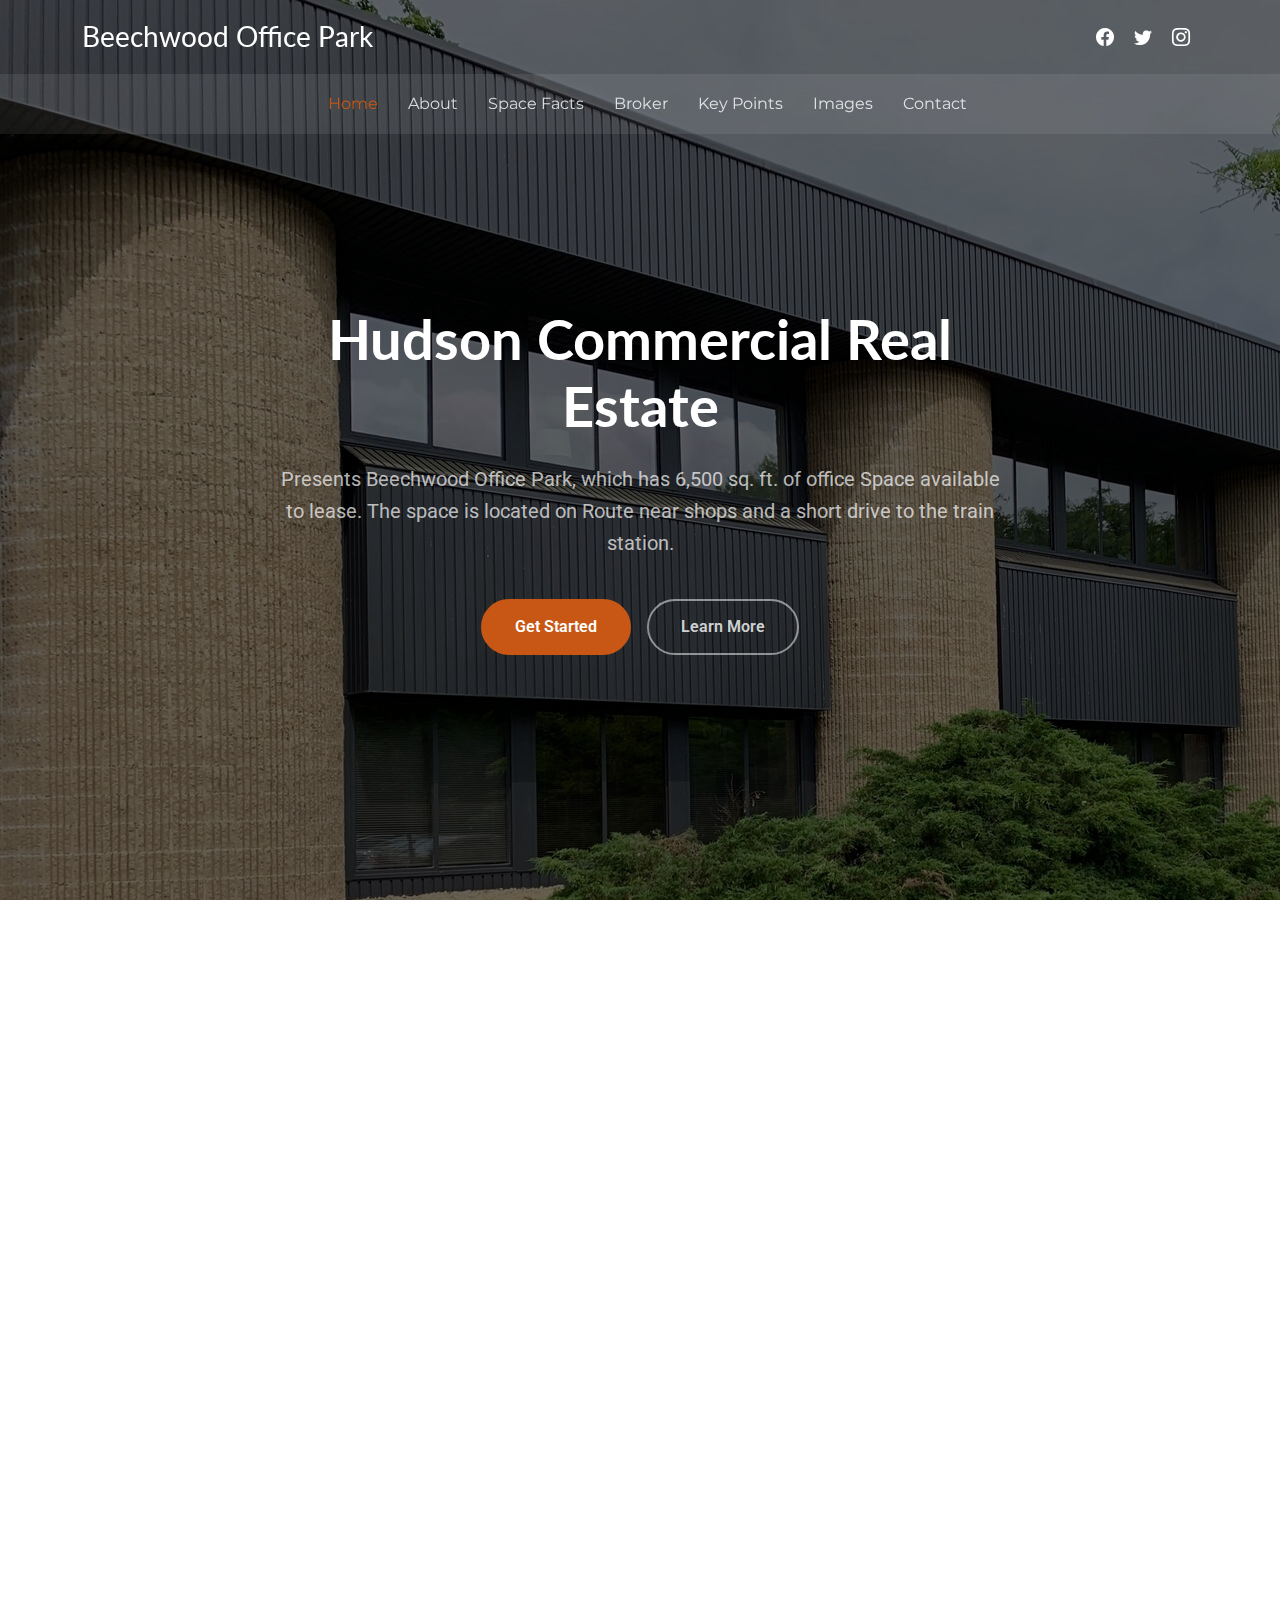
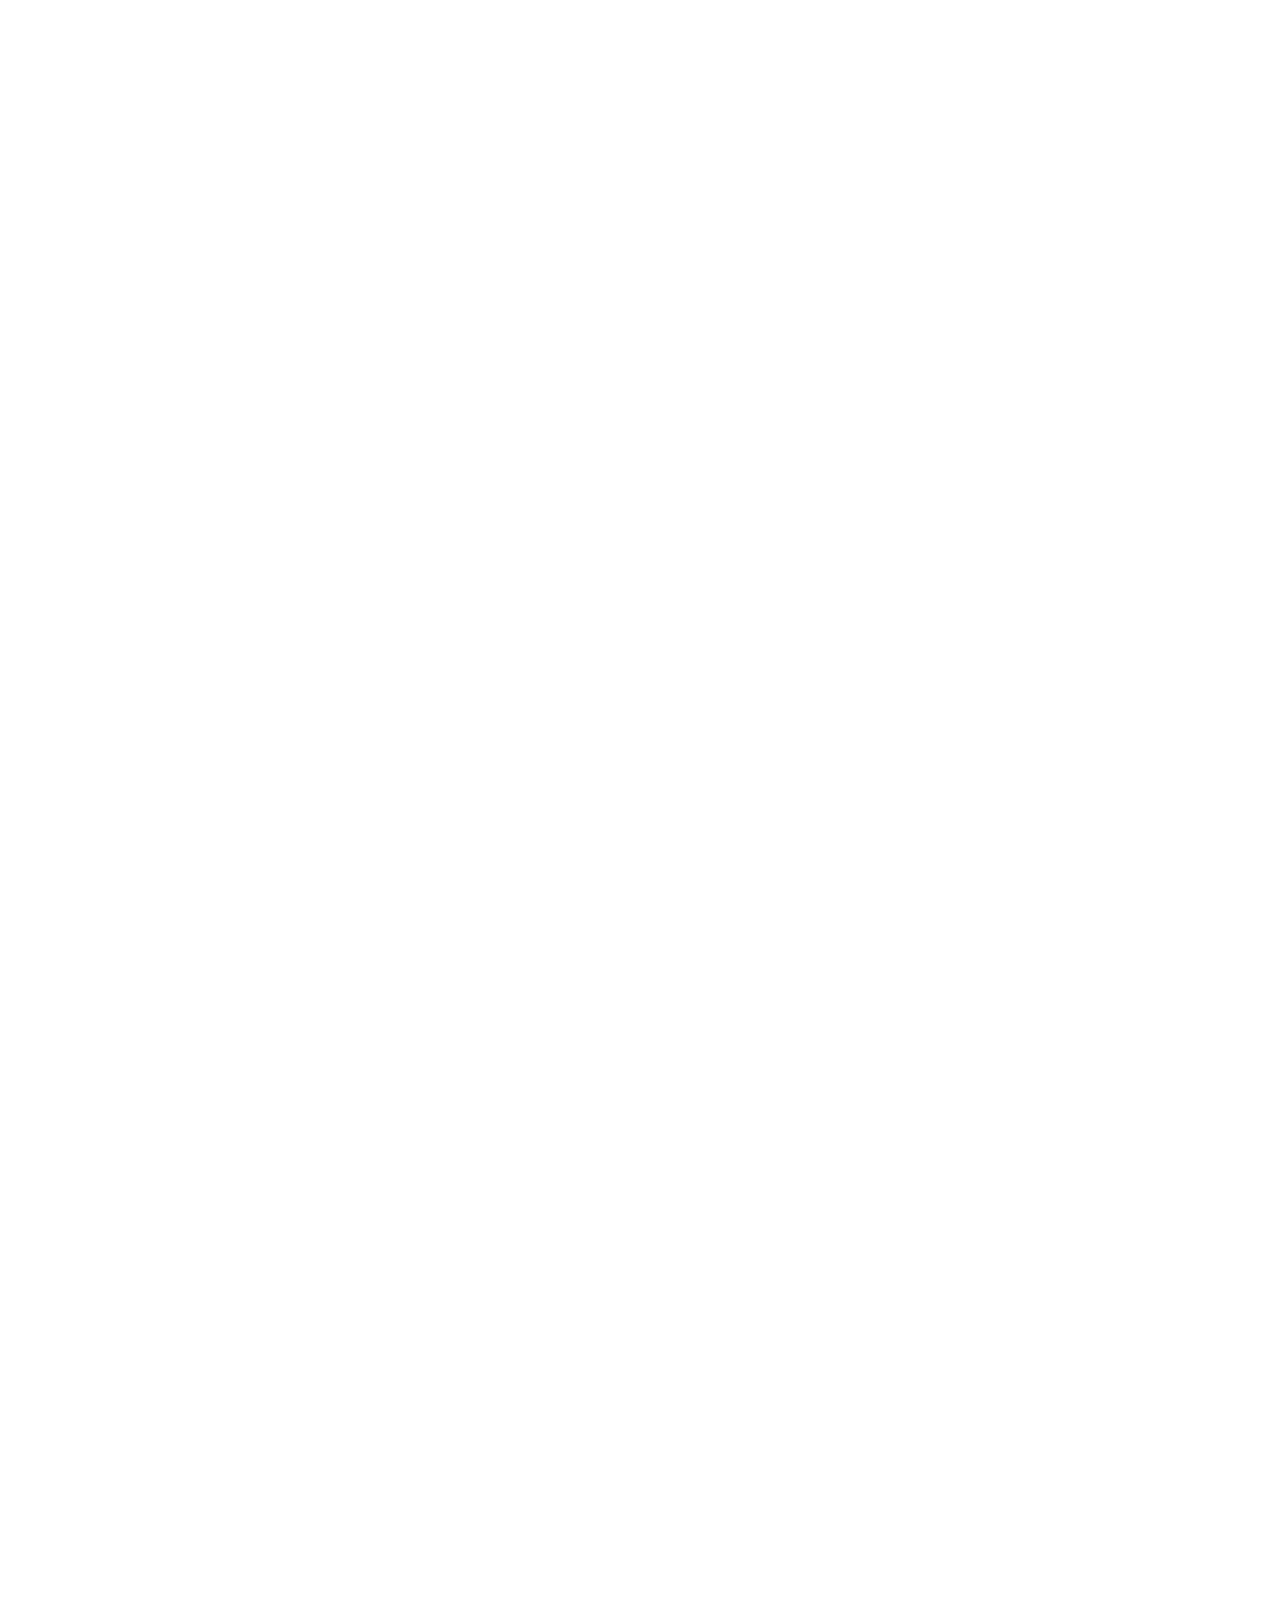
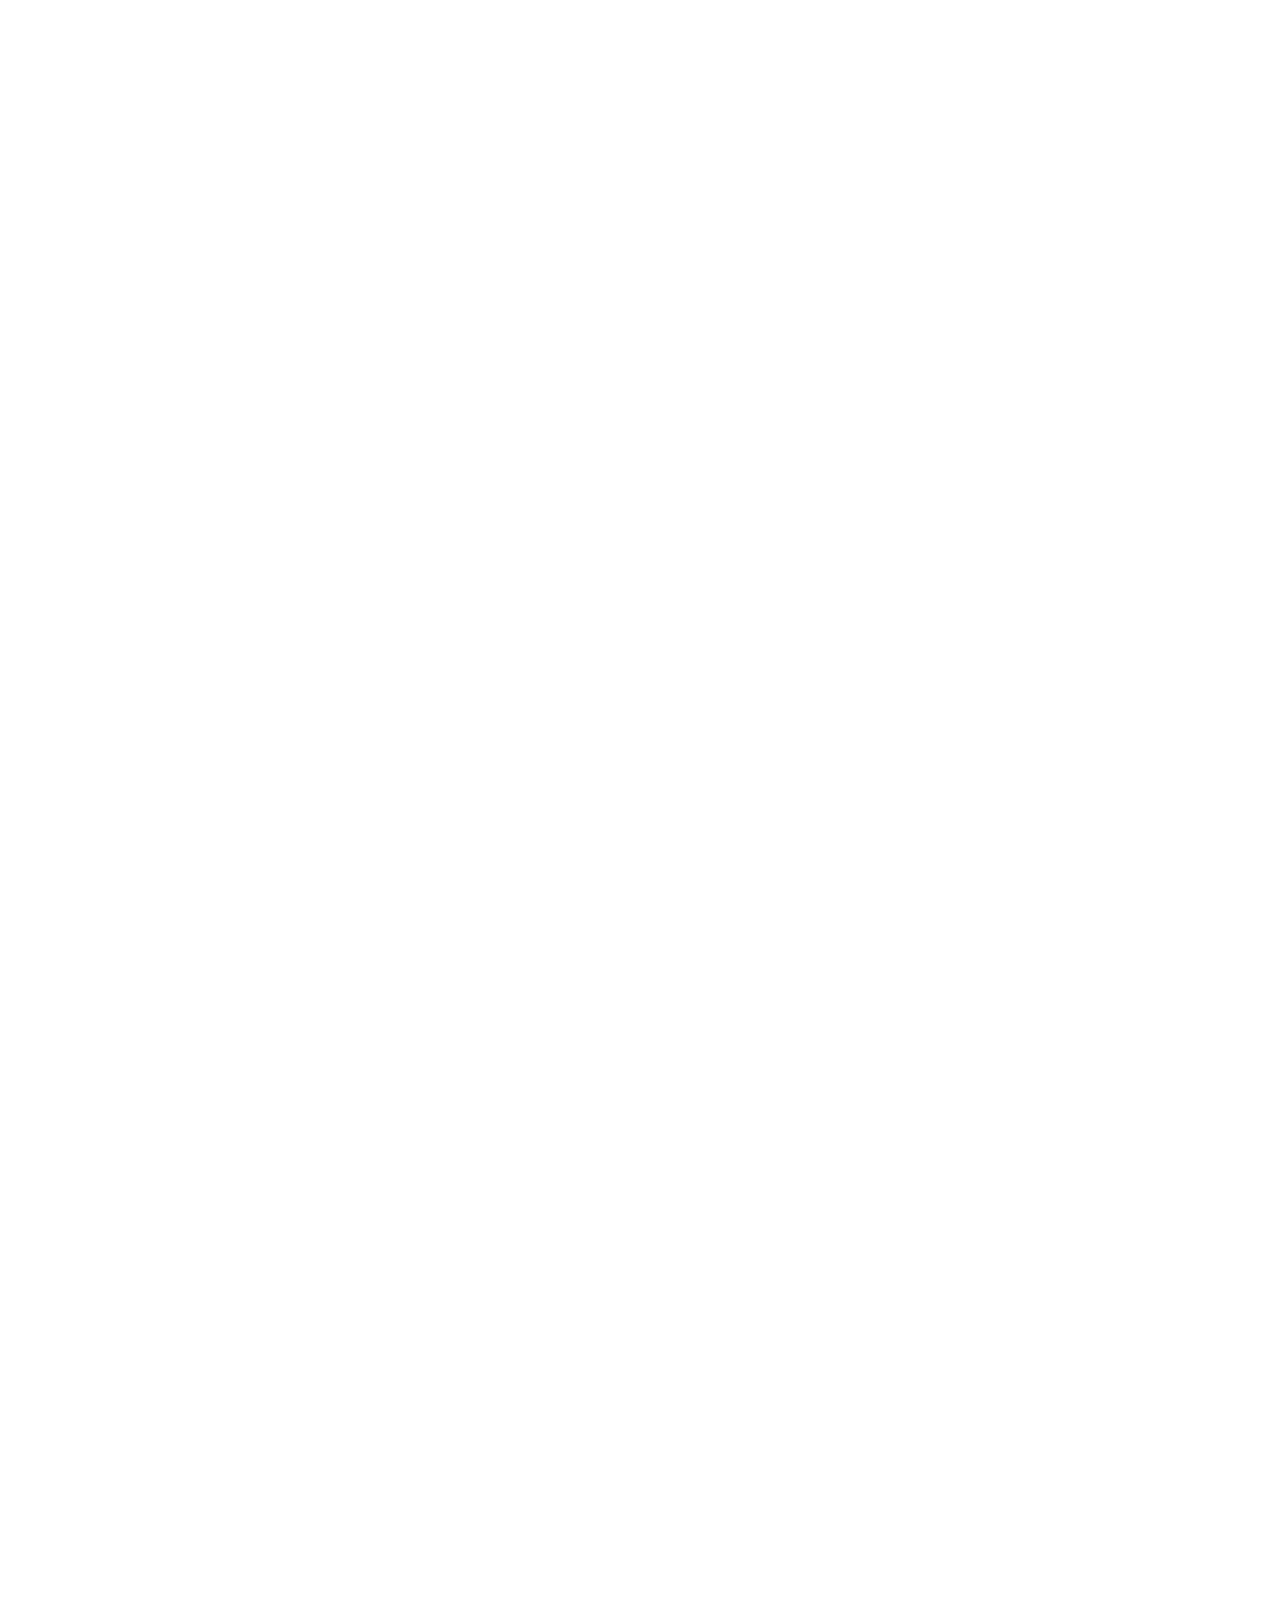
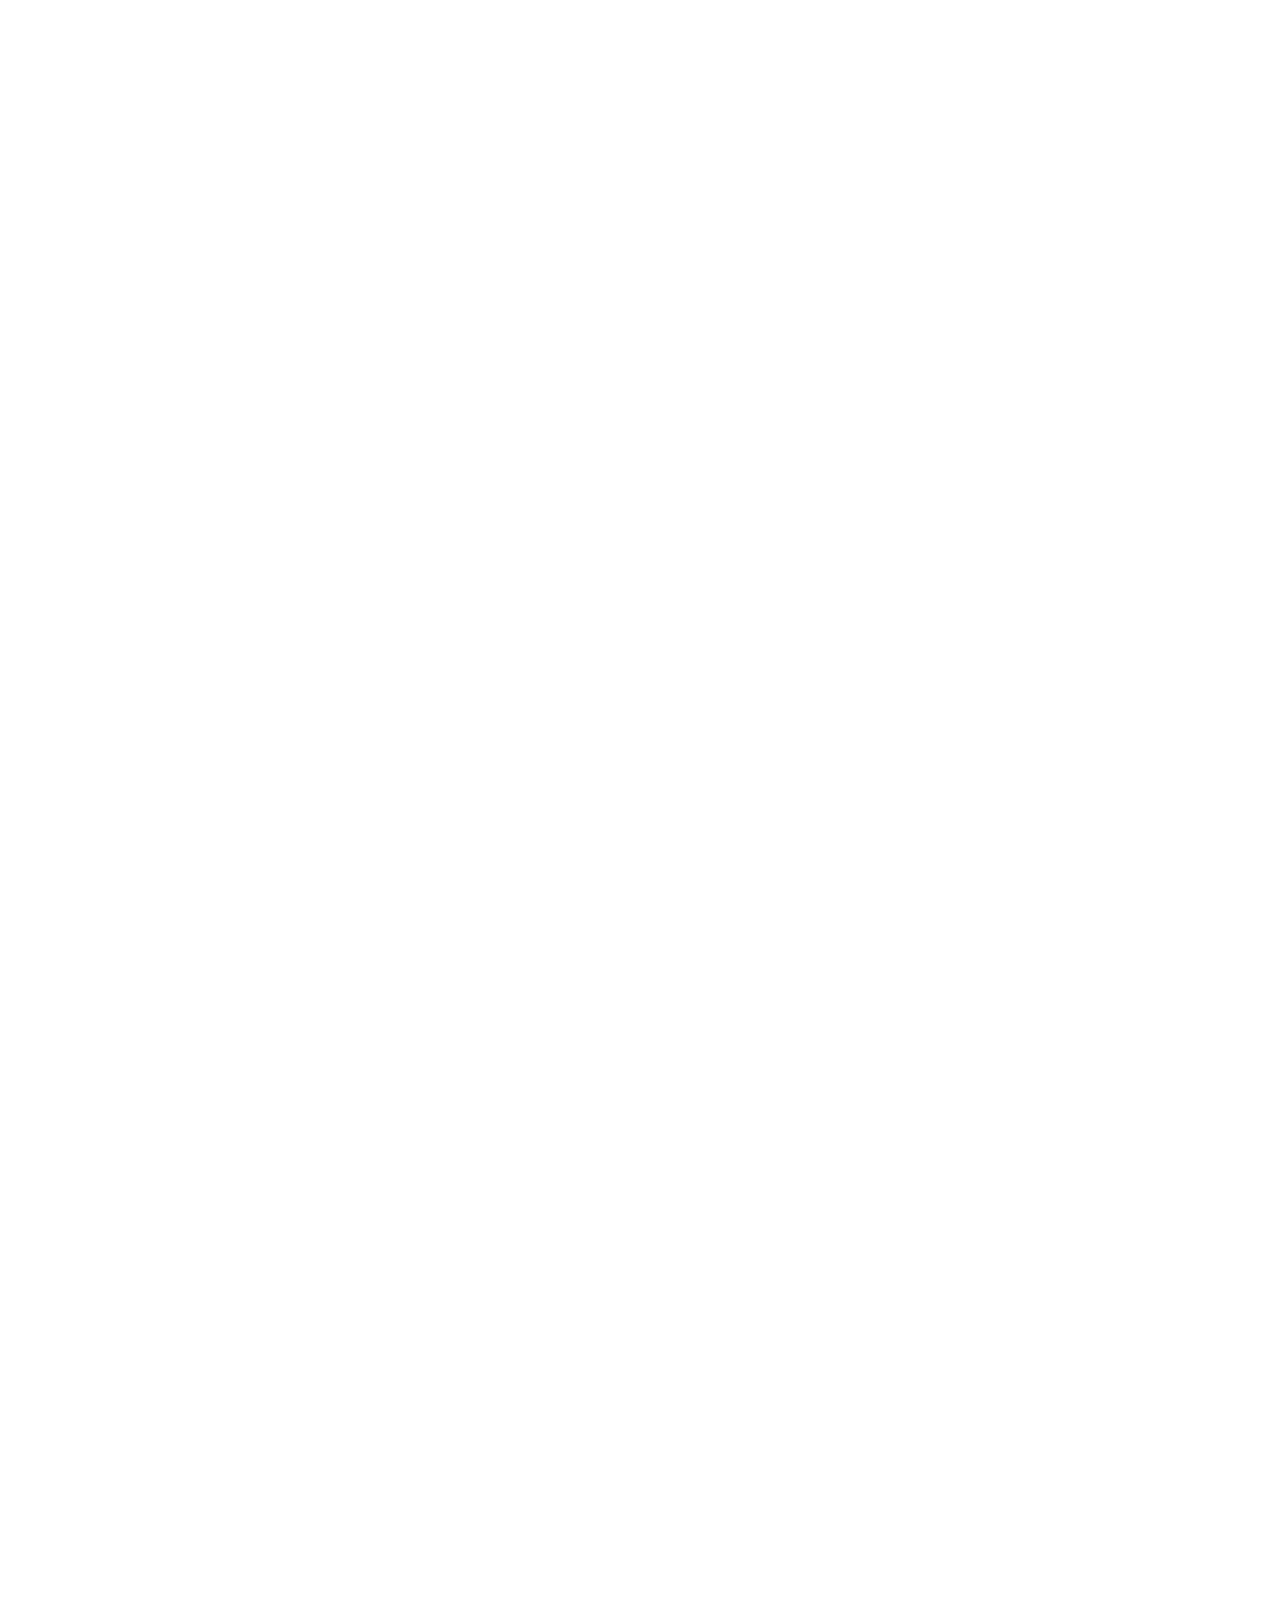
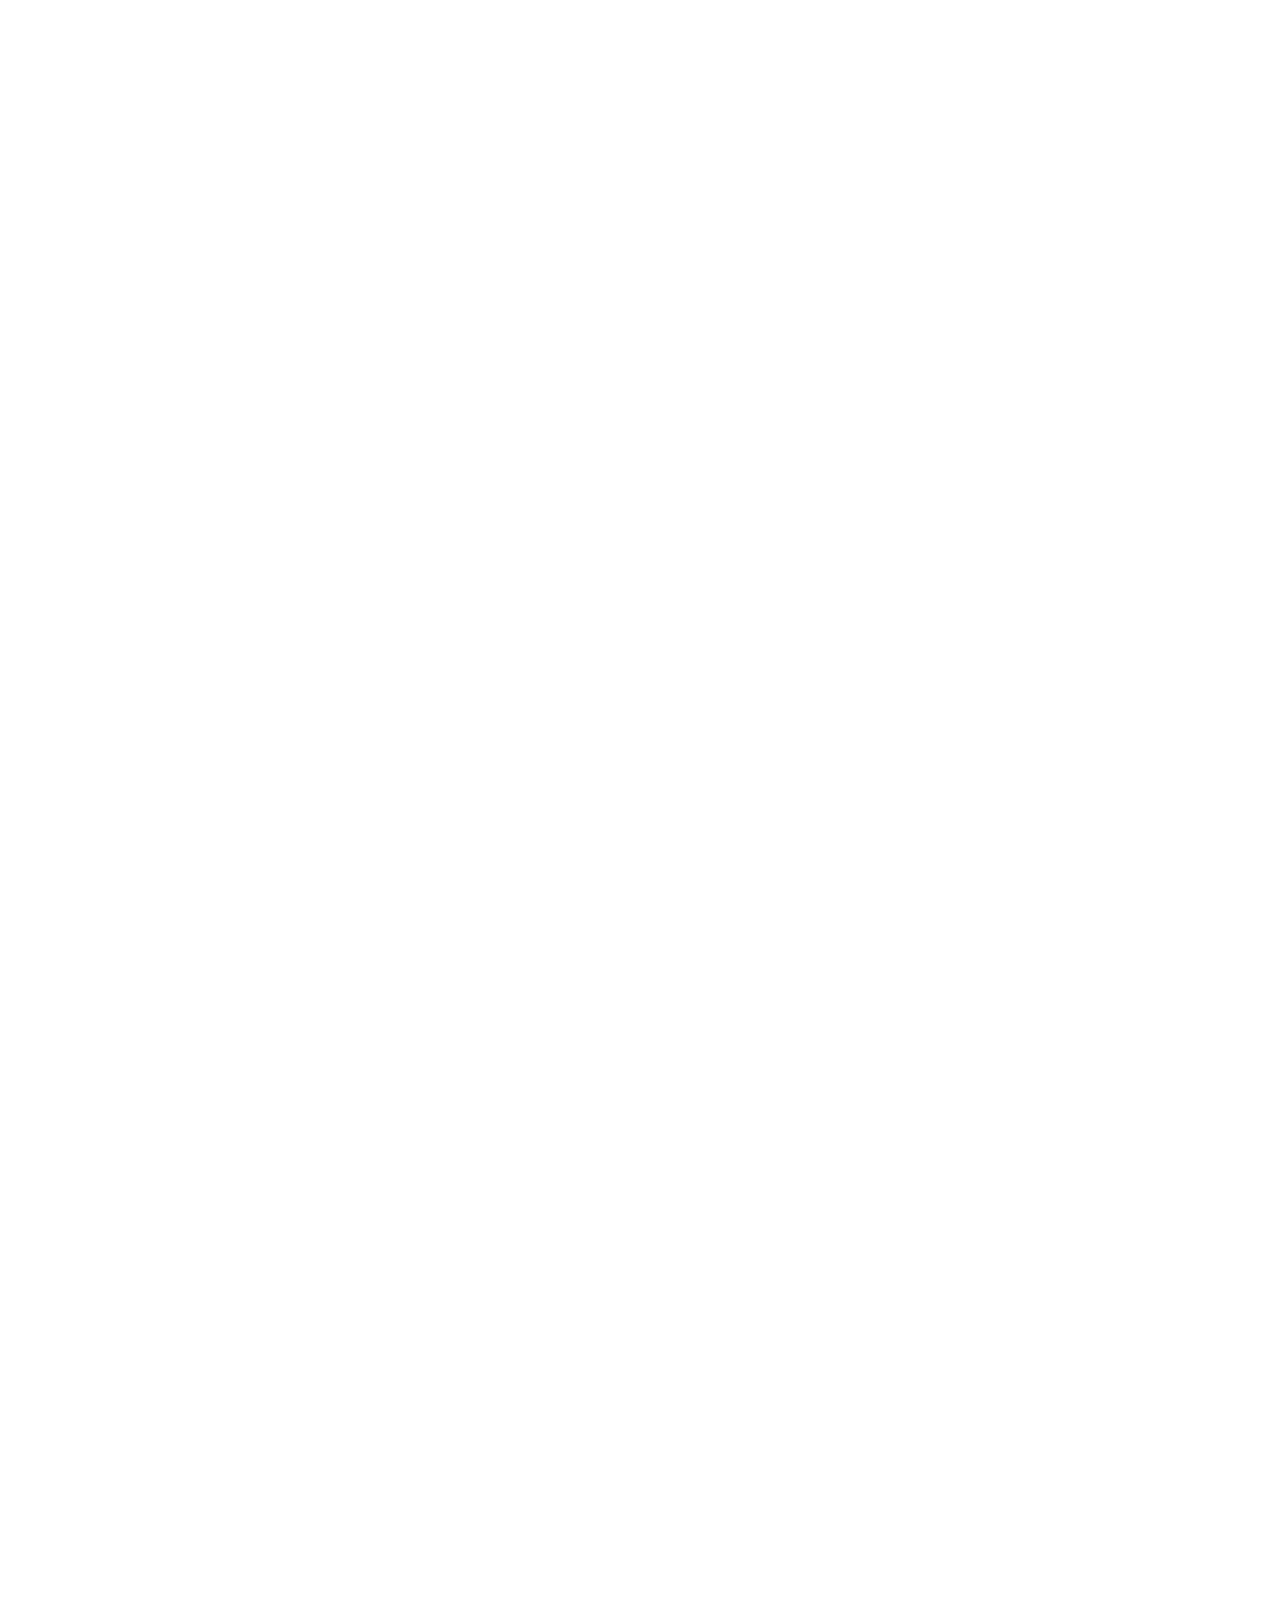
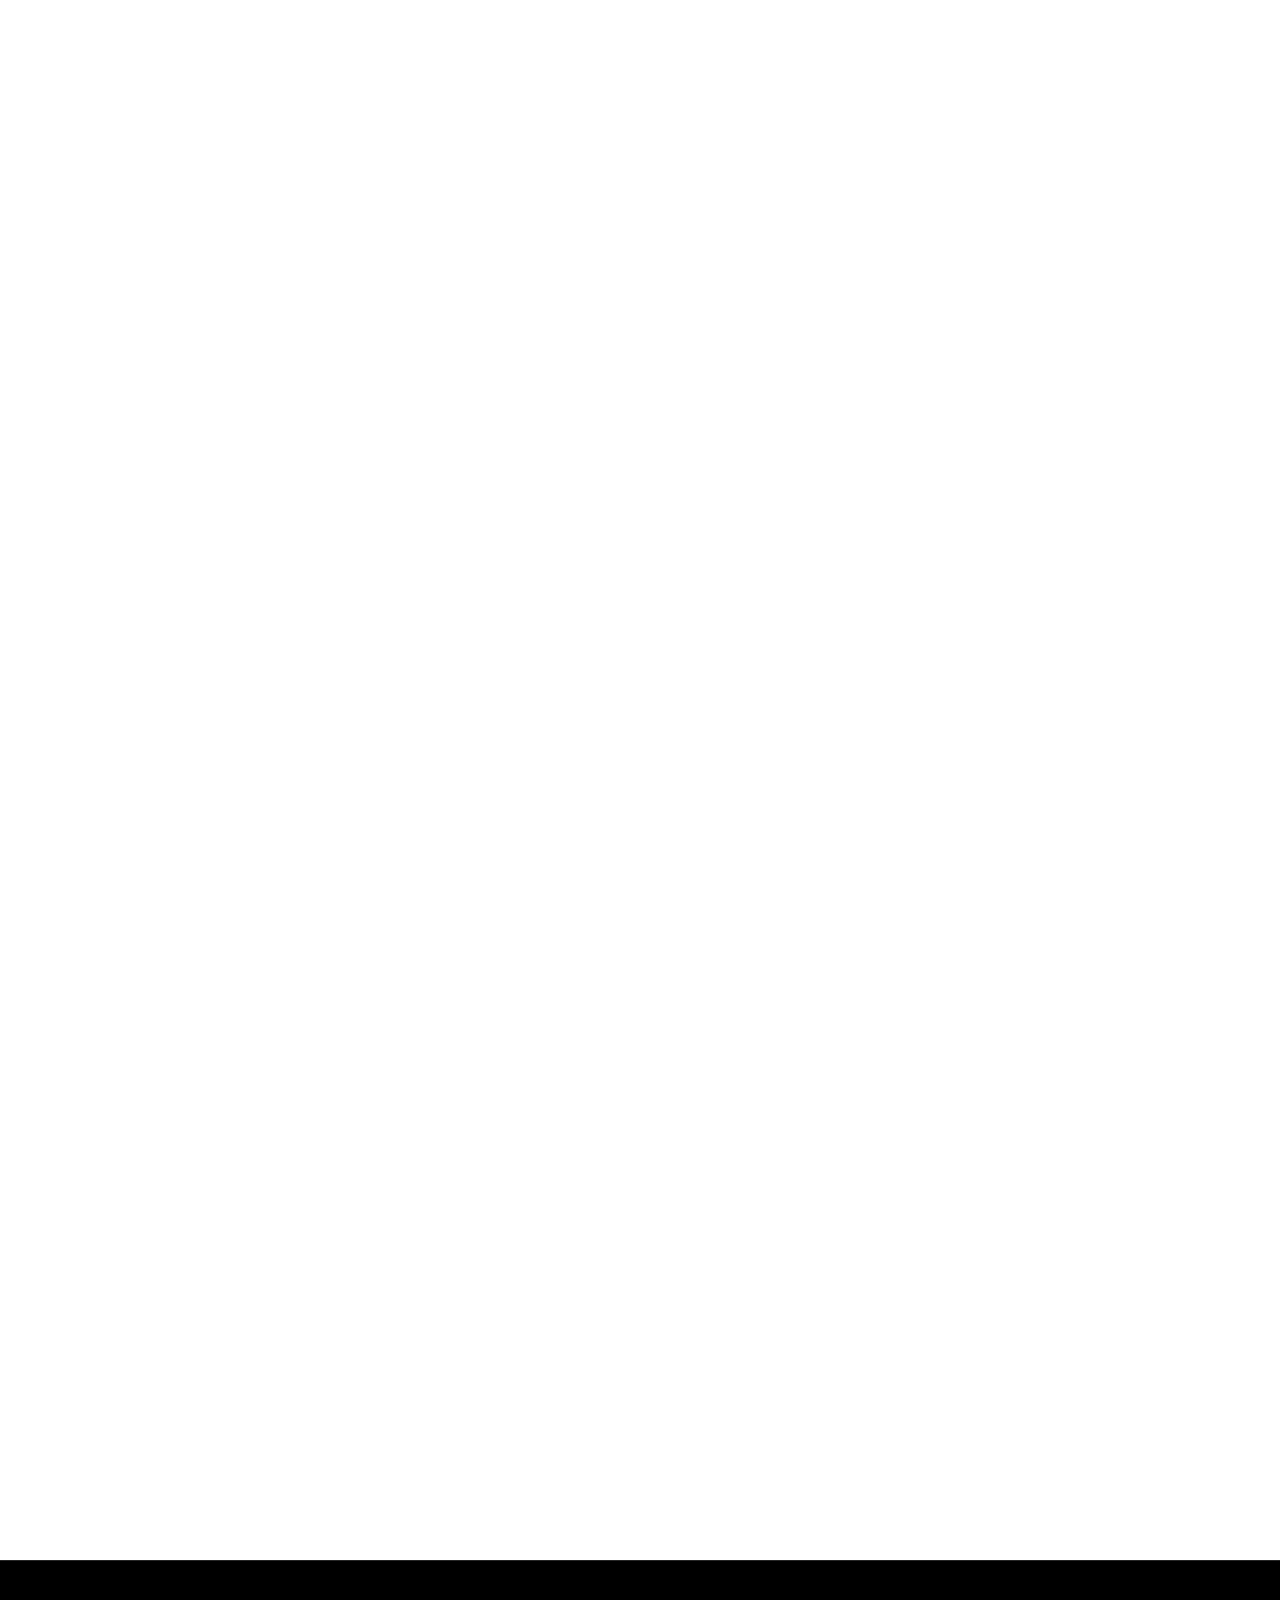
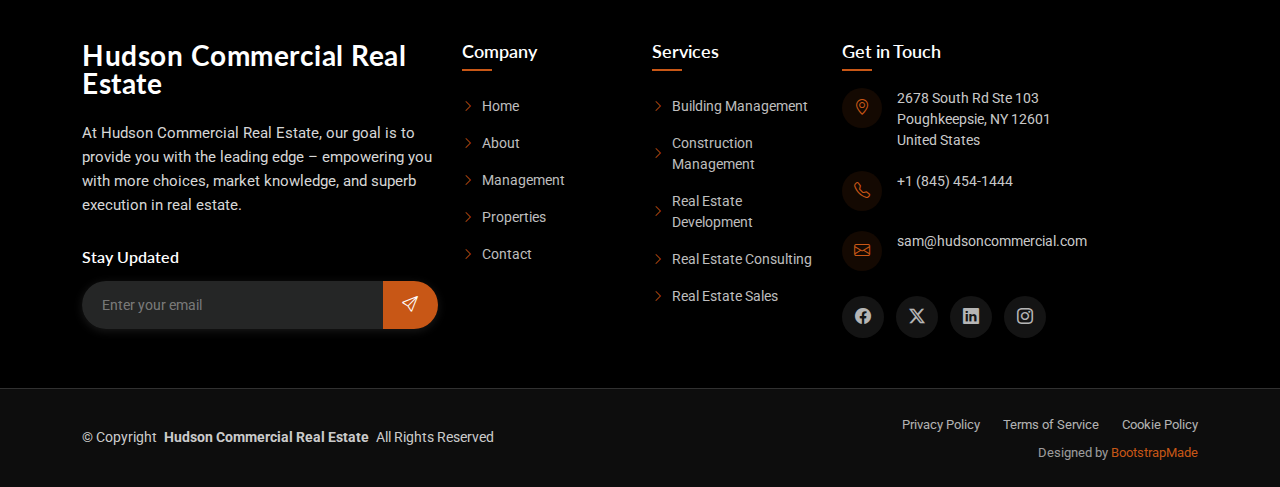
<file: index.html>
<!DOCTYPE html>
<html lang="en">
   <head>
      <meta charset="utf-8">
      <meta content="width=device-width, initial-scale=1.0" name="viewport">
      <title>Beechwood Office Park</title>
      <meta name="description" content="">
      <meta name="keywords" content="">
      <!-- Favicons -->
      <link href="assets/img/favicon.png" rel="icon">
      <link href="assets/img/apple-touch-icon.png" rel="apple-touch-icon">
      <!-- Fonts -->
      <link href="https://fonts.googleapis.com" rel="preconnect">
      <link href="https://fonts.gstatic.com" rel="preconnect" crossorigin>
      <link href="https://fonts.googleapis.com/css2?family=Roboto:ital,wght@0,100;0,300;0,400;0,500;0,700;0,900;1,100;1,300;1,400;1,500;1,700;1,900&family=Montserrat:ital,wght@0,100;0,200;0,300;0,400;0,500;0,600;0,700;0,800;0,900;1,100;1,200;1,300;1,400;1,500;1,600;1,700;1,800;1,900&family=Lato:ital,wght@0,100;0,300;0,400;0,700;0,900;1,100;1,300;1,400;1,700;1,900&display=swap" rel="stylesheet">
      <!-- Vendor CSS Files -->
      <link href="assets/vendor/bootstrap/css/bootstrap.min.css" rel="stylesheet">
      <link href="assets/vendor/bootstrap-icons/bootstrap-icons.css" rel="stylesheet">
      <link href="assets/vendor/aos/aos.css" rel="stylesheet">
      <link href="assets/vendor/swiper/swiper-bundle.min.css" rel="stylesheet">
      <link href="assets/vendor/glightbox/css/glightbox.min.css" rel="stylesheet">
      <!-- Main CSS File -->
      <link href="assets/css/main.css" rel="stylesheet">
      <!-- =======================================================
         * Template Name: LeadPage
         * Template URL: https://bootstrapmade.com/leadpage-bootstrap-landing-page-template/
         * Updated: Aug 12 2025 with Bootstrap v5.3.7
         * Author: BootstrapMade.com
         * License: https://bootstrapmade.com/license/
         ======================================================== -->
      <style type="text/css">
         .font-larger {font-size: 21px !important;}
         .font-larger-4 {font-size: 18px !important;}
         .contact-content /* Add this CSS in your custom stylesheet (e.g., custom-material.css) */
         /* Target all form controls and remove default borders, add a bottom border, and remove border-radius */
         .contact-content .form-control,
         .contact-content .form-select,
         .contact-content .form-control:focus,
         .contact-content .form-select:focus,
         .contact-content .form-floating > .form-control, 
         .contact-content .form-floating > .form-control-plaintext, 
         .contact-content .form-floating > .form-select {
         border: none;
         border-bottom: 1px solid #ccc; /* Subtle grey bottom line */
         border-radius: 0;
         box-shadow: none; /* Remove the blue glow on focus */
         }
         /* Change the bottom border color on focus to a material design blue */
         .form-control:focus,
         .form-select:focus {
         border-bottom-color: #2196f3; /* Material Design Blue A400 */
         border-bottom-width: 2px; /* Make the line slightly thicker on focus */
         transition: border-bottom-color 0.3s ease; /* Smooth transition effect */
         }
         /* Adjust label positioning and appearance for the floating effect to work well with the single line */
         .form-floating > label {
         padding: 1rem 0.75rem; /* Adjust padding to match input text padding */
         color: #757575; /* Material secondary text color */
         }
         /* Adjust the label's transform origin for a better animation when focused/filled */
         .form-floating > .form-control:focus ~ label,
         .form-floating > .form-control:not(:placeholder-shown) ~ label,
         .form-floating > .form-select:focus ~ label,
         .form-floating > .form-select:not(:valid) ~ label {
         transform: scale(0.85) translateY(-1rem) translateX(0.15rem);
         color: #2196f3; /* Label color changes to blue when active */
         }
      </style>
   </head>
   <body class="index-page">
      <header id="header" class="header fixed-top">
         <div class="container-fluid container-xl position-relative">
            <div class="top-row d-flex align-items-center justify-content-between">
               <a href="index.html" class="logo d-flex align-items-center">
                  <!-- Uncomment the line below if you also wish to use an image logo -->
                  <!-- <img src="assets/img/logo.webp" alt=""> -->
                  <h1 class="sitename">Beechwood Office Park</h1>
               </a>
               <div class="d-flex align-items-center">
                  <div class="social-links">
                     <a href="https://www.facebook.com/Hudson-Commercial-Real-Estate-Corp-111074927066980/?view_public_for=111074927066980/" class="facebook"><i class="bi bi-facebook"></i></a>
                     <a href="https://twitter.com/noah15977842" class="twitter"><i class="bi bi-twitter"></i></a>
                     <a href="https://www.instagram.com/hudson.commercial.real.estate/" class="instagram"><i class="bi bi-instagram"></i></a>
                  </div>
               </div>
            </div>
         </div>
         <div class="nav-wrap">
            <div class="container d-flex justify-content-center position-relative">
               <nav id="navmenu" class="navmenu">
                  <ul>
                     <li><a href="#hero" class="active">Home</a></li>
                     <li><a href="#about">About</a></li>
                     <li><a href="#features">Space Facts</a></li>
                     <li><a href="#agent">Broker</a></li>
                     <li><a href="#services">Key Points</a></li>
                     <li><a href="#portfolio">Images</a></li>
                     <li><a href="#contact">Contact</a></li>
                  </ul>
                  <i class="mobile-nav-toggle d-xl-none bi bi-list"></i>
               </nav>
            </div>
         </div>
      </header>
      <main class="main">
         <!-- Hero Section -->
         <section id="hero" class="hero section dark-background">
            <div class="video-background">
               <img src="images/image-banner.jpg">
               <div class="video-overlay"></div>
            </div>
            <div class="hero-content">
               <div class="container position-relative">
                  <div class="row justify-content-center text-center">
                     <div class="col-lg-8">
                        <h1 data-aos="fade-up" data-aos-delay="100">Hudson Commercial Real Estate</h1>
                        <p class="" data-aos="fade-up" data-aos-delay="200">Presents Beechwood Office Park, which has 6,500 sq. ft. of office Space available to lease. The space is located on Route near shops and a short drive to the train station.</p>
                        <div class="hero-buttons" data-aos="fade-up" data-aos-delay="300">
                           <a href="#about" class="btn btn-primary">Get Started</a>
                           <a href="#services" class="btn btn-outline">Learn More</a>
                        </div>
                     </div>
                  </div>
               </div>
            </div>
         </section>
         <!-- /Hero Section -->
         <!-- About Section -->
         <section id="about" class="about section">
            <!-- Section Title -->
            <div class="container section-title" data-aos="fade-up">
               <span class="subtitle font-larger-4">About</span>
               <h2>2678 South Rd</h2>
               <p class="font-larger">Space includes conference room, reception-waiting room, 2 large open areas with workstations, mail-copy-print-fax area, 2 large corner offices, 3 large offices with windows.</p>
            </div>
            <!-- End Section Title -->
            <div class="container" data-aos="fade-up" data-aos-delay="100">
               <div class="row align-items-center">
                  <div class="col-lg-6" data-aos="fade-right" data-aos-delay="200">
                     <div class="content">
                        <h2>Excelent Location</h2>
                        <p class="lead font-larger">Located along U.S. Route 9, in the Town of Poughkeepsie (opposite Locust Grove).</p>
                        <p class="font-larger">6,500 SF of above-standard office space in a convenient and desirable location on Route 9 in the Town of Poughkeepsie (opposite Locust Grove). Space includes conference room, reception-waiting room, 2 large open areas with workstations, mail-copy-print-fax area, 2 large corner offices, 3 large offices with windows, 9 additional offices, kitchenette plus state of the art IT server room and work area with a back up gas fired generator and UPS system. Private offices have steel and glass walls. Partially furnished.</p>
                        <div class="stats-wrapper">
                           <div class="stat-item">
                              <span class="number purecounter" data-purecounter-start="0" data-purecounter-end="25" data-purecounter-duration="1"></span>
                              <span class="label">Building Size SF</span>
                           </div>
                           <div class="stat-item">
                              <span class="number purecounter" data-purecounter-start="0" data-purecounter-end="2" data-purecounter-duration="1"></span>
                              <span class="label">Entrances</span>
                           </div>
                           <div class="stat-item">
                              <span class="number purecounter" data-purecounter-start="0" data-purecounter-end="29" data-purecounter-duration="1"></span>
                              <span class="label">Price SF/YR</span>
                           </div>
                        </div>
                        <div class="cta-wrapper">
                           <a href="#" class="propertyFactsLink explore-link font-larger-4" data-target-data="data4" data-bs-toggle="modal" data-bs-target="#propertyModal">View  View Location<i class="bi bi-arrow-up-right"></i></a>   
                        </div>
                     </div>
                  </div>
                  <div class="col-lg-6" data-aos="fade-left" data-aos-delay="300">
                     <div class="image-wrapper">
                        <img src="images/image-lobby-4.jpg" alt="About us" class="img-fluid">
                     </div>
                  </div>
               </div>
            </div>
         </section>
         <!-- /About Section -->
         <!-- Clients Section -->
         <section id="clients" class="clients section">
            <div class="container" data-aos="fade-up" data-aos-delay="100">
            </div>
         </section>
         <!-- /Clients Section -->
         <!-- Features Section -->
         <section id="features" class="features section">
            <!-- Section Title -->
            <div class="container section-title" data-aos="fade-up">
               <span class="subtitle font-larger-4">Information</span>
               <h2>Space And Property Facts</h2>
               <p class="font-larger">Below you can click the tab to view property information and images.</p>
            </div>
            <!-- End Section Title -->
            <div class="container" data-aos="fade-up" data-aos-delay="100">
               <div class="tabs-wrapper">
                  <div class="tabs-header" data-aos="fade-up" data-aos-delay="200">
                     <ul class="nav nav-tabs">
                        <li class="nav-item">
                           <a class="nav-link active show" data-bs-toggle="tab" data-bs-target="#features-tab-1">
                              <div class="tab-content-preview">
                                 <span class="tab-number">01</span>
                                 <div class="tab-text">
                                    <h6>Property Facts</h6>
                                    <small>Data</small>
                                 </div>
                              </div>
                           </a>
                        </li>
                        <li class="nav-item">
                           <a class="nav-link" data-bs-toggle="tab" data-bs-target="#features-tab-2">
                              <div class="tab-content-preview">
                                 <span class="tab-number">02</span>
                                 <div class="tab-text">
                                    <h6>Space Facts</h6>
                                    <small>Data</small>
                                 </div>
                              </div>
                           </a>
                        </li>
                        <li class="nav-item">
                           <a class="nav-link" data-bs-toggle="tab" data-bs-target="#features-tab-3">
                              <div class="tab-content-preview">
                                 <span class="tab-number">03</span>
                                 <div class="tab-text">
                                    <h6>Property Location</h6>
                                    <small> Map</small>
                                 </div>
                              </div>
                           </a>
                        </li>
                        <li class="nav-item">
                           <a class="nav-link" data-bs-toggle="tab" data-bs-target="#features-tab-4">
                              <div class="tab-content-preview">
                                 <span class="tab-number">04</span>
                                 <div class="tab-text">
                                    <h6>Property Images</h6>
                                    <small>Pictures</small>
                                 </div>
                              </div>
                           </a>
                        </li>
                     </ul>
                  </div>
                  <div class="tab-content" data-aos="fade-up" data-aos-delay="300">
                     <div class="tab-pane fade active show" id="features-tab-1">
                        <div class="row align-items-center">
                           <div class="col-lg-6">
                              <div class="content-area">
                                 <div class="content-badge">
                                    <i class="bi bi-lightbulb"></i>
                                    <span>Building</span>
                                 </div>
                                 <h3>Property Facts</h3>
                                 <p class="font-larger">
                                    The property is 2678 South Rd - Beechwood Office Park, a building located along Route 9 in Poughkeepsie. The building's location is 2678 South Rd, Poughkeepsie, NY 12601. The building is on an 2.49 AC Lot and was built in 1985. The available space at this location is 6,500 SF. The maximum amount of space you can lease here is 6,500 SF at this time. We are asking for rent $29.50 per sq. ft.
                                 </p>
                                 <div class="highlight-stats">
                                    <div class="stat-item">
                                       <span class="stat-value ">1985</span>
                                       <span class="stat-label font-larger-4">Year Built:</span>
                                    </div>
                                    <div class="stat-item">
                                       <span class="stat-value ">25,000 SF</span>
                                       <span class="stat-label font-larger-4">Building Area</span>
                                    </div>
                                 </div>
                                 <div class="feature-points ">
                                    <div class="point-item">
                                       <i class="bi bi-arrow-right"></i>
                                       <span class="font-larger">6,500 Available SF</span>
                                    </div>
                                    <div class="point-item">
                                       <i class="bi bi-arrow-right"></i>
                                       <span class="font-larger"> Property Land Area: 2.49 AC Lot</span>
                                    </div>
                                    <div class="point-item">
                                       <i class="bi bi-arrow-right"></i>
                                       <span class="font-larger">$29.50/PSF
                                       Asking Office Rent</span>
                                    </div>
                                 </div>
                                 <a href="#" class="propertyFactsLink explore-link font-larger-4" data-target-data="data1" data-bs-toggle="modal" data-bs-target="#propertyModal">View All property Facts <i class="bi bi-arrow-up-right"></i></a>
                              </div>
                           </div>
                           <div class="col-lg-6">
                              <div class="visual-content">
                                 <img src="images/image-banner.jpg" alt="" class="img-fluid">
                                 <div class="floating-element">
                                    <!--        <div class="floating-card">
                                       <i class="bi bi-lightning-charge"></i>
                                       <div class="card-info">
                                         <span>Speed</span>
                                         <strong>3x Faster</strong>
                                       </div>
                                       </div> -->
                                 </div>
                              </div>
                           </div>
                        </div>
                     </div>
                     <div class="tab-pane fade" id="features-tab-2">
                        <div class="row align-items-center">
                           <div class="col-lg-6">
                              <div class="content-area">
                                 <div class="content-badge">
                                    <i class="bi bi-compass"></i>
                                    <span>Space Facts</span>
                                 </div>
                                 <h3>Good for Data Driven Businesses</h3>
                                 <p class="font-larger">6,500 SF of above-standard office space in a convenient and desirable location on Route 9 in the Town of Poughkeepsie (opposite Locust Grove). Space includes conference room, reception-waiting room, 2 large open areas with workstations, mail-copy-print-fax area, 2 large corner offices, 3 large offices with windows, 9 additional offices, kitchenette plus state of the art IT server room and work area with a back-up gas fired generator and UPS system. Private offices have steel and glass walls. Partially furnished.</p>
                                 <div class="highlight-stats">
                                    <div class="stat-item">
                                       <span class="stat-value">17 - 52 </span>
                                       <span class="stat-label font-larger-4">Work Spaces</span>
                                    </div>
                                    <div class="stat-item">
                                       <span class="stat-value">14</span>
                                       <span class="stat-label font-larger-4">Private Offices</span>
                                    </div>
                                 </div>
                                 <div class="feature-points">
                                    <div class="point-item">
                                       <i class="bi bi-arrow-right"></i>
                                       <span class="font-larger">One Conference Room</span>
                                    </div>
                                    <div class="point-item">
                                       <i class="bi bi-arrow-right"></i>
                                       <span class="font-larger">Security System</span>
                                    </div>
                                    <div class="point-item">
                                       <i class="bi bi-arrow-right"></i>
                                       <span class="font-larger">Emergency Lighting</span>
                                    </div>
                                 </div>
                                 <a href="#" class="propertyFactsLink explore-link font-larger-4" data-target-data="data2" data-bs-toggle="modal" data-bs-target="#propertyModal">View all Space Facts <i class="bi bi-arrow-up-right"></i></a>
                              </div>
                           </div>
                           <div class="col-lg-6">
                              <div class="visual-content">
                                 <img src="images/image-1.jpg" alt="" class="img-fluid">
                                 <div class="floating-element">
                                    <!--       <div class="floating-card">
                                       <i class="bi bi-graph-up-arrow"></i>
                                       <div class="card-info">
                                         <span>Growth</span>
                                        
                                       
                                       <strong>+189% ROI</strong>
                                       
                                       </div>
                                       
                                       
                                       
                                       
                                       </div> -->                    
                                 </div>
                              </div>
                           </div>
                        </div>
                     </div>
                     <div class="tab-pane fade" id="features-tab-3">
                        <div class="row align-items-center">
                           <div class="col-lg-6">
                              <div class="content-area">
                                 <div class="content-badge">
                                    <i class="bi bi-speedometer2"></i>
                                    <span>Location</span>
                                 </div>
                                 <h3>Excelent Route 9 Location</h3>
                                 <p class="font-larger">Located along U.S. Route 9, in the Town of Poughkeepsie (opposite Locust Grove). A short walk or drive to Poughkeepsie Plaza, Starbucks, and the Barnes & Noble.</p>
                                 <div class="highlight-stats">
                                    <div class="stat-item">
                                       <span class="stat-value">2 Miles</span>
                                       <span class="stat-label font-larger-4">To Train Station</span>
                                    </div>
                                    <div class="stat-item">
                                       <span class="stat-value">45,000</span>
                                       <span class="stat-label font-larger-4">Vehicles pass daily</span>
                                    </div>
                                 </div>
                                 <div class="feature-points">
                                    <div class="point-item">
                                       <i class="bi bi-arrow-right"></i>
                                       <span class="font-larger">Wheelchair accessible entrance</span>
                                    </div>
                                    <div class="point-item">
                                       <i class="bi bi-arrow-right"></i>
                                       <span class="font-larger">Poughkeepsie Station 5 min 2.8 mi
                                       </span>
                                    </div>
                                    <div class="point-item">
                                       <i class="bi bi-arrow-right"></i>
                                       <span class="font-larger">New York Stewart International 38 min 24.1 mi</span>
                                    </div>
                                 </div>
                                 <a href="#" class="propertyFactsLink explore-link font-larger-4" data-target-data="data4" data-bs-toggle="modal" data-bs-target="#propertyModal">View Map<i class="bi bi-arrow-up-right"></i></a>
                              </div>
                           </div>
                           <div class="col-lg-6">
                              <div class="visual-content">
                                 <img src="images/image.jpg" alt="" class="img-fluid">
                                 <div class="floating-element">
                                    <!--           <div class="floating-card">
                                       <i class="bi bi-cpu"></i>
                                       <div class="card-info">
                                         <span>Power</span>
                                         <strong>128 Cores</strong>
                                       </div>
                                       </div> -->
                                 </div>
                              </div>
                           </div>
                        </div>
                     </div>
                     <div class="tab-pane fade" id="features-tab-4">
                        <div class="row align-items-center">
                           <div class="col-lg-6">
                              <div class="content-area">
                                 <div class="content-badge">
                                    <i class="bi bi-puzzle"></i>
                                    <span>Property Images</span>
                                 </div>
                                 <h3>Open Work Space </h3>
                                 <p class="font-larger">The former Hudson Valley Radiologists Space. Located on the
                                    second-floor has with large cubicles and an open-plan design.
                                 </p>
                                 <div class="feature-points">
                                    <div class="image-wrapper">
                                       <img src="images/office-lobby.jpg" alt="About us" class="img-fluid rounded-2 mb-4">
                                       <a href="images/image-1.jpg" class="glightbox zoom-link mt-5" title="Exterior Building"> 
                                       View All images <i class="bi bi-arrow-up-right"></i></a>
                                    </div>
                                 </div>
                              </div>
                           </div>
                           <div class="col-lg-6">
                              <div class="visual-content">
                                 <img src="images/HR-image-2.jpg" alt="" class="img-fluid">
                                 <div class="floating-element">
                                    <!--      <div class="floating-card">
                                       <i class="bi bi-link-45deg"></i>
                                       <div class="card-info">
                                       
                                       
                                       
                                         <span></span>
                                         <strong>24/7 Sync</strong>
                                       </div>
                                       </div> -->
                                 </div>
                              </div>
                           </div>
                        </div>
                     </div>
                  </div>
               </div>
            </div>
         </section>
         <!-- /Features Section -->
         <!-- Features Cards Section -->
         <section id="features-cards" class="features-cards section">
            <div class="container" data-aos="fade-up" data-aos-delay="100">
               <div class="row g-4">
                  <div class="col-lg-4" data-aos="fade-up" data-aos-delay="150">
                     <div class="feature-card">
                        <div class="feature-icon">
                           <i class="bi bi-app-indicator"></i>
                        </div>
                        <h3>Key Facts about the space</h3>
                        <p class="font-larger">Space includes conference room, reception-waiting room, 2 large open areas with workstations, mail-copy-print-fax area, 2 large corner offices, 3 large offices with windows, 9 additional offices.</p>
                        <ul class="feature-benefits">
                           <li class="font-larger-4"><i class="bi bi-check-circle-fill"></i>Fits 17 - 52 People </li>
                           <li class="font-larger-4"><i class="bi bi-check-circle-fill"></i> 15 Workstations</li>
                           <li class="font-larger-4"><i class="bi bi-check-circle-fill"></i> After Hours HVAC Available</li>
                        </ul>
                        <div class="feature-image">
                           <img src="images/HR-Image-5.jpg" alt="Dashboard Interface" class="img-fluid" loading="lazy">
                        </div>
                     </div>
                  </div>
                  <div class="col-lg-4" data-aos="fade-up" data-aos-delay="200">
                     <div class="feature-card highlighted">
                        <div class="feature-icon">
                           <i class="bi bi-graph-up-arrow"></i>
                        </div>
                        <h3>IT server room </h3>
                        <p class="font-larger">IT server room and work area with a back-up gas fired generator and UPS system.</p>
                        <ul class="feature-benefits">
                           <li class="font-larger-4"><i class="bi bi-check-circle-fill"></i> Climate-controlled Environment</li>
                           <li class="font-larger-4"><i class="bi bi-check-circle-fill"></i> Fire suppression (non-water-based) </li>
                           <li class="font-larger-4"><i class="bi bi-check-circle-fill"></i> Features Uninterruptible Power Supplies</li>
                        </ul>
                        <div class="feature-image">
                           <img src="images/HR-Image-14.jpg" alt="Analytics Tools" class="img-fluid" loading="lazy">
                        </div>
                     </div>
                  </div>
                  <div class="col-lg-4" data-aos="fade-up" data-aos-delay="250">
                     <div class="feature-card">
                        <div class="feature-icon">
                           <i class="bi bi-shield-check"></i>
                        </div>
                        <h3>Professional Security</h3>
                        <p class="font-larger">A keyless entry and camera security system for the office space and a camera surveillance  system Strategically placed out through space.</p>
                        <ul class="feature-benefits">
                           <li class="font-larger-4"><i class="bi bi-check-circle-fill"></i> Keyless Entry System</li>
                           <li class="font-larger-4"><i class="bi bi-check-circle-fill"></i> Camera Security System</li>
                           <li class="font-larger-4"><i class="bi bi-check-circle-fill"></i> High-Definition Cameras</li>
                        </ul>
                        <div class="feature-image">
                           <img src="images/HR-Image-7.jpg" alt="Security Features" class="img-fluid" loading="lazy">
                        </div>
                     </div>
                  </div>
               </div>
               <!--         <div class="feature-testimonial" data-aos="fade-up" data-aos-delay="300">
                  <div class="row align-items-center">
                    <div class="col-lg-6" data-aos="zoom-in">
                      <div class="testimonial-image">
                        <img src="assets/img/features/features-4.webp" alt="Testimonial" class="img-fluid">
                      </div>
                    </div>
                    <div class="col-lg-6" data-aos="fade-up" data-aos-delay="200">
                      <div class="testimonial-content">
                        <div class="quote-icon">
                          <i class="bi bi-quote"></i>
                        </div>
                        <p>Curabitur arcu erat accumsan id imperdiet et porttitor at sem. Vivamus magna justo lacinia eget consectetur sed convallis at tellus. Curabitur aliquet quam id dui posuere blandit.</p>
                        <div class="testimonial-author">
                          <h4>Jennifer Austin</h4>
                          <span>Product Director at TechCorp</span>
                        </div>
                      </div>
                    </div>
                  </div>
                  
                  </div> -->
            </div>
         </section>
         <!-- /Features Cards Section -->
         <!-- Call To Action Section -->
         <section id="agent" class="call-to-action section">
            <div class="container" data-aos="zoom-out">
               <div class="row g-5">
                  <div class="col-lg-8 col-md-6 content d-flex flex-column justify-content-center order-last order-md-first">
                     <h3>Contact The Broker </h3>
                     <p class="font-larger"> Nice renovated space in good condition. The Office building is located at 2678 South Rd, Suite 202, Poughkeepsie, NY 12601, and is currently available for lease. Contact Hudson Commercial Real Estate for more information.</p>
                     <a class="cta-btn align-self-start" href="mailto:sam@hudsoncommercial.com">Email Sam Finnerman</a>
                  </div>
                  <div class="col-lg-4 col-md-6 order-first order-md-last d-flex align-items-center">
                     <div class="img">
                        <img src="images/Sam-Portrait-image.png" alt="" class="img-fluid">
                     </div>
                  </div>
               </div>
            </div>
         </section>
         <!-- /Call To Action Section -->
         <!-- Services Section -->
         <section id="services" class="services section">
         <!-- Section Title -->
         <div class="container section-title" data-aos="fade-up">
            <span class="subtitle font-larger-4">Key</span>
            <h2>Key Points</h2>
            <p class="font-larger">Here are some key points why the space would be good for your business.</p>
         </div>
         <!-- End Section Title -->
         <div class="container" data-aos="fade-up" data-aos-delay="100">
         <div class="services-showcase mt-5">
            <div class="row g-0">
               <div class="col-lg-6">
                  <div class="featured-service" data-aos="fade-right" data-aos-delay="200">
                     <div class="service-image">
                        <img src="images/HR-image-4.jpg" alt="Featured Service" class="img-fluid">
                     </div>
                     <div class="service-overlay">
                        <div class="overlay-content">
                           <h3>Nice Conferrence Room</h3>
                           <p >A nice conference room with a large table featuring built-in power/data & TV connectivity offers seamless tech integration with outlets (USB/AC) & cable management for laptops/devices, and two high-definition TVs.</p>
                           <a href="mailto:sam@hudsoncommercial.com" class="service-link">
                           <span>Set Showing</span>
                           <i class="bi bi-arrow-right"></i>
                           </a>
                        </div>
                     </div>
                  </div>
               </div>
               <div class="col-lg-6">
                  <div class="services-list">
                     <div class="service-item" data-aos="fade-left" data-aos-delay="100">
                        <div class="service-icon">
                           <i class="bi bi-geo-alt-fill"></i>
                        </div>
                        <div class="service-content">
                           <h4><a href="service-details.html">Conveniently located</a></h4>
                           <p class="font-larger-4">This office space offers unparalleled convenience with a prime location, situated a short drive from the train station for effortless commutes, close to a vibrant mix of cafés, quick-bite spots, and restaurants. </p>
                        </div>
                     </div>
                     <div class="service-item" data-aos="fade-left" data-aos-delay="200">
                        <div class="service-icon">
                           <i class="bi bi-server"></i>
                        </div>
                        <div class="service-content">
                           <h4><a href="service-details.html">Server Room</a></h4>
                           <p class="font-larger-4">Dedicated, secure, and climate-controlled space designed to house the critical networking gear and servers that manage the organization's data, communications, and operations. 
                           </p>
                        </div>
                     </div>
                     <div class="service-item" data-aos="fade-left" data-aos-delay="300">
                        <div class="service-icon">
                           <i class="bi bi-person-workspace"></i>
                        </div>
                        <div class="service-content">
                           <h4><a href="service-details.html">Business Expansion</a></h4>
                           <p class="font-larger-4">The space is good for business expansion because it has enough space to accommodate new personnel.</p>
                        </div>
                     </div>
                  </div>
               </div>
            </div>
         </div>
         <!-- Pricing Section -->
         <!-- /Pricing Section -->
         <!-- Portfolio Section -->
         <section id="portfolio" class="portfolio section">
            <!-- Section Title -->
            <div class="container section-title" data-aos="fade-up">
               <span class="subtitle font-larger-4">Property Images</span>
               <h2>Check the Space Images</h2>
               <p class="font-larger">Below you will find pictures for both the exterior of the building and the office space.</p>
            </div>
            <!-- End Section Title -->
            <div class="container" data-aos="fade-up" data-aos-delay="100">
               <div class="isotope-layout" data-default-filter="*" data-layout="fitRows" data-sort="original-order">
                  <div class="portfolio-filters-wrapper" data-aos="fade-up" data-aos-delay="100">
                     <ul class="portfolio-filters isotope-filters">
                        <li data-filter="*" class="filter-active">All Images</li>
                        <li data-filter=".filter-building">Exterior</li>
                        <li data-filter=".filter-lobby">Lobby</li>
                        <li data-filter=".filter-space">Space</li>
                        <li data-filter=".filter-server">Server</li>
                     </ul>
                  </div>
                  <div class="row gy-4 portfolio-grid isotope-container" data-aos="fade-up" data-aos-delay="200">
                     <div class="col-lg-4 col-md-6 portfolio-item isotope-item filter-building">
                        <div class="portfolio-card">
                           <div class="image-container">
                              <img src="images/image-banner.jpg" class="img-fluid" alt="Exterior Building" loading="lazy">
                              <div class="overlay">
                                 <div class="overlay-content">
                                    <a href="images/image-banner.jpg" class="glightbox zoom-link" title="Exterior Building">
                                    <i class="bi bi-zoom-in"></i>
                                    </a>
                                    <a href="portfolio-details.html" class="details-link" title="View Project Details">
                                    <i class="bi bi-arrow-right"></i>
                                    </a>
                                 </div>
                              </div>
                           </div>
                           <div class="content">
                              <h3>Exterior Building </h3>
                              <p class="font-larger-4">An image of Beechwood Office Park from the left side.</p>
                           </div>
                        </div>
                     </div>
                     <!-- End Portfolio Item -->
                     <div class="col-lg-4 col-md-6 portfolio-item isotope-item filter-building">
                        <div class="portfolio-card">
                           <div class="image-container">
                              <img src="images/image-1.jpg" class="img-fluid" alt="Exterior Building" loading="lazy">
                              <div class="overlay">
                                 <div class="overlay-content">
                                    <a href="images/image-1.jpg" class="glightbox zoom-link" title="Exterior Building">
                                    <i class="bi bi-zoom-in"></i>
                                    </a>
                                    <a href="portfolio-details.html" class="details-link" title="View Project Details">
                                    <i class="bi bi-arrow-right"></i>
                                    </a>
                                 </div>
                              </div>
                           </div>
                           <div class="content">
                              <h3>Exterior Building</h3>
                              <p class="font-larger-4">An image of Beechwood Office Park from the left side</p>
                           </div>
                        </div>
                     </div>
                     <!-- End Portfolio Item -->
                     <div class="col-lg-4 col-md-6 portfolio-item isotope-item filter-building">
                        <div class="portfolio-card">
                           <div class="image-container">
                              <img src="images/image-2.jpg" class="img-fluid" alt="Exterior Building" loading="lazy">
                              <div class="overlay">
                                 <div class="overlay-content">
                                    <a href="images/image-2.jpg" class="glightbox zoom-link" title="Exterior Building">
                                    <i class="bi bi-zoom-in"></i>
                                    </a>
                                    <a href="portfolio-details.html" class="details-link" title="View Project Details">
                                    <i class="bi bi-arrow-right"></i>
                                    </a>
                                 </div>
                              </div>
                           </div>
                           <div class="content">
                              <h3>Exterior Building</h3>
                              <p class="font-larger-4">An image of Beechwood Office Park from the right side</p>
                           </div>
                        </div>
                     </div>
                     <!-- End Portfolio Item -->
                     <div class="col-lg-4 col-md-6 portfolio-item isotope-item filter-building">
                        <div class="portfolio-card">
                           <div class="image-container">
                              <img src="images/image-pages.jpg" class="img-fluid" alt="Exterior Building" loading="lazy">
                              <div class="overlay">
                                 <div class="overlay-content">
                                    <a href="images/image-pages.jpg" class="glightbox zoom-link" title="Exterior Building">
                                    <i class="bi bi-zoom-in"></i>
                                    </a>
                                    <a href="portfolio-details.html" class="details-link" title="View Project Details">
                                    <i class="bi bi-arrow-right"></i>
                                    </a>
                                 </div>
                              </div>
                           </div>
                           <div class="content">
                              <h3>Exterior Building</h3>
                              <p class="font-larger-4">An image of Beechwood Office Park from the route 9 side.</p>
                           </div>
                        </div>
                     </div>
                     <!-- End Portfolio Item -->
                     <div class="col-lg-4 col-md-6 portfolio-item isotope-item filter-lobby">
                        <div class="portfolio-card">
                           <div class="image-container">
                              <img src="images/image-lobby-4.jpg" class="img-fluid" alt="Lobby" loading="lazy">
                              <div class="overlay">
                                 <div class="overlay-content">
                                    <a href="images/image-lobby-4.jpg" class="glightbox zoom-link" title="Lobby">
                                    <i class="bi bi-zoom-in"></i>
                                    </a>
                                    <a href="portfolio-details.html" class="details-link" title="View Project Details">
                                    <i class="bi bi-arrow-right"></i>
                                    </a>
                                 </div>
                              </div>
                           </div>
                           <div class="content">
                              <h3>Lobby</h3>
                              <p class="font-larger-4">An image of the first-floor lobby to the right.</p>
                           </div>
                        </div>
                     </div>
                     <!-- End Portfolio Item -->
                     <div class="col-lg-4 col-md-6 portfolio-item isotope-item filter-lobby">
                        <div class="portfolio-card">
                           <div class="image-container">
                              <img src="images/office-lobby.jpg" class="img-fluid" alt="Lobby" loading="lazy">
                              <div class="overlay">
                                 <div class="overlay-content">
                                    <a href="images/office-lobby.jpg" class="glightbox zoom-link" title="Lobby">
                                    <i class="bi bi-zoom-in"></i>
                                    </a>
                                    <a href="portfolio-details.html" class="details-link" title="View Project Details">
                                    <i class="bi bi-arrow-right"></i>
                                    </a>
                                 </div>
                              </div>
                           </div>
                           <div class="content">
                              <h3>Lobby</h3>
                              <p class="font-larger-4">An image of the first-floor lobby to the left.</p>
                           </div>
                        </div>
                     </div>
                     <!-- End Portfolio Item -->
                     <div class="col-lg-4 col-md-6 portfolio-item isotope-item filter-space">
                        <div class="portfolio-card">
                           <div class="image-container">
                              <img src="images/HR-image-2.jpg" class="img-fluid" alt="Office Space Area" loading="lazy">
                              <div class="overlay">
                                 <div class="overlay-content">
                                    <a href="images/HR-image-2.jpg" class="glightbox zoom-link" title="Office Area">
                                    <i class="bi bi-zoom-in"></i>
                                    </a>
                                    <a href="portfolio-details.html" class="details-link" title="View Project Details">
                                    <i class="bi bi-arrow-right"></i>
                                    </a>
                                 </div>
                              </div>
                           </div>
                           <div class="content">
                              <h3>Seconed Floor Space</h3>
                              <p class="font-larger-4">Office Area with large cubicles and an open-floor-plan design</p>
                           </div>
                        </div>
                     </div>
                     <!-- End Portfolio Item -->
                     <div class="col-lg-4 col-md-6 portfolio-item isotope-item filter-space">
                        <div class="portfolio-card">
                           <div class="image-container">
                              <img src="images/HR-Image-7.jpg" class="img-fluid" alt="Office Space Area" loading="lazy">
                              <div class="overlay">
                                 <div class="overlay-content">
                                    <a href="images/HR-Image-7.jpg" class="glightbox zoom-link" title="Office Space Area">
                                    <i class="bi bi-zoom-in"></i>
                                    </a>
                                    <a href="portfolio-details.html" class="details-link" title="View Project Details">
                                    <i class="bi bi-arrow-right"></i>
                                    </a>
                                 </div>
                              </div>
                           </div>
                           <div class="content">
                              <h3>Seconed Floor Space</h3>
                              <p class="font-larger-4">Office Area with large cubicles and an open-floor-plan design</p>
                           </div>
                        </div>
                     </div>
                     <!-- End Portfolio Item -->
                     <div class="col-lg-4 col-md-6 portfolio-item isotope-item filter-space">
                        <div class="portfolio-card">
                           <div class="image-container">
                              <img src="images/HR-Image-5.jpg" class="img-fluid" alt="Office Space Area" loading="lazy">
                              <div class="overlay">
                                 <div class="overlay-content">
                                    <a href="images/HR-Image-5.jpg" class="glightbox zoom-link" title="Office Space Area">
                                    <i class="bi bi-zoom-in"></i>
                                    </a>
                                    <a href="portfolio-details.html" class="details-link" title="View Project Details">
                                    <i class="bi bi-arrow-right"></i>
                                    </a>
                                 </div>
                              </div>
                           </div>
                           <div class="content">
                              <h3>Seconed Floor Space</h3>
                              <p class="font-larger-4">Office Area with large cubicles and an open-floor-plan design</p>
                           </div>
                        </div>
                     </div>
                     <!-- End Portfolio Item -->
                     <div class="col-lg-4 col-md-6 portfolio-item isotope-item filter-space">
                        <div class="portfolio-card">
                           <div class="image-container">
                              <img src="images/HR-image-4.jpg" class="img-fluid" alt="Conference Room" loading="lazy">
                              <div class="overlay">
                                 <div class="overlay-content">
                                    <a href="images/HR-image-4.jpg" class="glightbox zoom-link" title="Conference Room">
                                    <i class="bi bi-zoom-in"></i>
                                    </a>
                                    <a href="portfolio-details.html" class="details-link" title="View Project Details">
                                    <i class="bi bi-arrow-right"></i>
                                    </a>
                                 </div>
                              </div>
                           </div>
                           <div class="content">
                              <h3>Conference Room</h3>
                              <p class="font-larger-4">Second floor space, large conference room </p>
                           </div>
                        </div>
                     </div>
                     <!-- End Portfolio Item -->
                     <div class="col-lg-4 col-md-6 portfolio-item isotope-item filter-space">
                        <div class="portfolio-card">
                           <div class="image-container">
                              <img src="images/HR-image-3.jpg" class="img-fluid" alt="Kitchin office space area" loading="lazy">
                              <div class="overlay">
                                 <div class="overlay-content">
                                    <a href="images/HR-image-3.jpg" class="glightbox zoom-link" title="Kitchin office space area">
                                    <i class="bi bi-zoom-in"></i>
                                    </a>
                                    <a href="portfolio-details.html" class="details-link" title="View Project Details">
                                    <i class="bi bi-arrow-right"></i>
                                    </a>
                                 </div>
                              </div>
                           </div>
                           <div class="content">
                              <h3>The kitchin</h3>
                              <p class="font-larger-4">The kitchen office space area </p>
                           </div>
                        </div>
                     </div>
                     <!-- End Portfolio Item -->
                     <div class="col-lg-4 col-md-6 portfolio-item isotope-item filter-server">
                        <div class="portfolio-card">
                           <div class="image-container">
                              <img src="images/HR-Image-14.jpg" class="img-fluid" alt="Server Room" loading="lazy">
                              <div class="overlay">
                                 <div class="overlay-content">
                                    <a href="images/HR-Image-14.jpg" class="glightbox zoom-link" title="Server Room">
                                    <i class="bi bi-zoom-in"></i>
                                    </a>
                                    <a href="portfolio-details.html" class="details-link" title="View Project Details">
                                    <i class="bi bi-arrow-right"></i>
                                    </a>
                                 </div>
                              </div>
                           </div>
                           <div class="content">
                              <h3>Server Room</h3>
                              <p class="font-larger-4">Server room systems</p>
                           </div>
                        </div>
                     </div>
                     <!-- End Portfolio Item -->
                     <div class="col-lg-4 col-md-6 portfolio-item isotope-item filter-server">
                        <div class="portfolio-card">
                           <div class="image-container">
                              <img src="images/HR-Image-9.jpg" class="img-fluid" alt="Server Room" loading="lazy">
                              <div class="overlay">
                                 <div class="overlay-content">
                                    <a href="images/HR-Image-9.jpg" class="glightbox zoom-link" title="Server Room">
                                    <i class="bi bi-zoom-in"></i>
                                    </a>
                                    <a href="portfolio-details.html" class="details-link" title="View Project Details">
                                    <i class="bi bi-arrow-right"></i>
                                    </a>
                                 </div>
                              </div>
                           </div>
                           <div class="content">
                              <h3>Server Room</h3>
                              <p class="font-larger-4">Server room systems</p>
                           </div>
                        </div>
                     </div>
                     <!-- End Portfolio Item -->
                     <div class="col-lg-4 col-md-6 portfolio-item isotope-item filter-server">
                        <div class="portfolio-card">
                           <div class="image-container">
                              <img src="images/HR-Image-19.jpg" class="img-fluid" alt="Server Room" loading="lazy">
                              <div class="overlay">
                                 <div class="overlay-content">
                                    <a href="images/HR-Image-19.jpg" class="glightbox zoom-link" title="Server Room">
                                    <i class="bi bi-zoom-in"></i>
                                    </a>
                                    <a href="portfolio-details.html" class="details-link" title="View Project Details">
                                    <i class="bi bi-arrow-right"></i>
                                    </a>
                                 </div>
                              </div>
                           </div>
                           <div class="content">
                              <h3>Server Room</h3>
                              <p class="font-larger-4">Server room systems</p>
                           </div>
                        </div>
                     </div>
                     <!-- End Portfolio Item -->
                     <div class="col-lg-4 col-md-6 portfolio-item isotope-item filter-server">
                        <div class="portfolio-card">
                           <div class="image-container">
                              <img src="images/HR-Image-8.jpg" class="img-fluid" alt="Server Room" loading="lazy">
                              <div class="overlay">
                                 <div class="overlay-content">
                                    <a href="images/HR-Image-8.jpg" class="glightbox zoom-link" title="Server Room">
                                    <i class="bi bi-zoom-in"></i>
                                    </a>
                                    <a href="portfolio-details.html" class="details-link" title="View Project Details">
                                    <i class="bi bi-arrow-right"></i>
                                    </a>
                                 </div>
                              </div>
                           </div>
                           <div class="content">
                              <h3>Server Room</h3>
                              <p class="font-larger-4">Server room systems</p>
                           </div>
                        </div>
                     </div>
                     <!-- End Portfolio Item -->
                  </div>
                  <!-- End Portfolio Grid -->
               </div>
            </div>
         </section>
         <!-- /Portfolio Section -->
         <div class="contact-content " id="contact">
         <div class="container section-title aos-init aos-animate" data-aos="fade-up">
            <span class="subtitle font-larger-4">Contact </span>
            <h2>Contact Information</h2>
            <p class="font-larger">It would be best to contact Sam at the office to find out more information or to set up a showing</p>
         </div>
         <div class="container">
         <div class="row">
            <div class="col-xl-7 ml-auto mr-auto pe-4 mt-4">
               <!-- <form action="https://us13.list-manage.com/contact-form?u=64a35f557e32b27f745df17a3&form_id=a1a6d85d662f633eb9baea44a1bcbe02"> -->
               <div class="" >
                  <div class="" style="border: 4px solid black;"><iframe src="https://www.google.com/maps/embed?pb=!1m18!1m12!1m3!1d6123.464761541345!2d-73.9302835239945!3d41.67212957828511!2m3!1f0!2f0!3f0!3m2!1i1024!2i768!4f13.1!3m3!1m2!1s0x89dd3e9973263023%3A0x26a9ba14f7b95881!2s2678%20South%20Rd%2C%20Poughkeepsie%2C%20NY%2012601!5e1!3m2!1sen!2sus!4v1766013842633!5m2!1sen!2sus" width="100%" height="510" style="border:0;" allowfullscreen="" loading="lazy" referrerpolicy="no-referrer-when-downgrade"></iframe></div>
               </div>
               <!-- 
                  <div class="form-floating mb-4">
                    <input type="text" class="form-control" id="nameInput" placeholder="Name" mce-FNAME>
                    <label for="nameInput">Name</label>
                  </div>
                  
                  
                  
                  <div class="form-floating mb-4">
                    <input type="email" class="form-control" id="emailInput" placeholder="name@example.com">
                    <label for="emailInput">Email address</label>
                  </div>
                  
                  <div class="form-floating mb-4">
                    <input type="tel" class="form-control" id="phoneInput" placeholder="555-555-5555">
                    <label for="phoneInput">Phone Number</label>
                  </div>
                  
                  
                  <div class="form-floating mb-4">
                    <textarea class="form-control" id="messageTextarea" placeholder="Leave a message here" style="height: 100px"></textarea>
                    <label for="messageTextarea">Message</label>
                  </div>
                  
                  
                  <button type="submit" class="btn btn-primary">Submit</button>
                  </form> -->
            </div>
            <div class="col-xl-5 ml-auto mr-auto card shadow-lg pr-4 mt-4" style="background: rgb(48, 47, 47, 1.0); ">
               <div class="ml-auto mr-auto" style="width: 76%; margin: 24px auto;">
                  <div class="contact-header">
                     <h3 class="subtitle text-white">Contact us at the office</h3>
                     <h5 class="lead text-white">It would be best to contact us by email or phone</h5>
                  </div>
                  <div class="info info-horizontal mt-5">
                     <div class="row">
                        <div class="col-md-3">
                           <div class="icon icon-primary">
                              <i class="bi bi-map" style="font-size: 40px; color: #c85716;"></i>
                           </div>
                        </div>
                        <div class="col-md-9">
                           <div class="description">
                              <h4 class="info-title text-white">Find us at the office</h4>
                              <p class="font-weight-normal text-white"> 2678 South Rd Ste 103,
                                 <br>   Poughkeepsie, NY 12601
                                 <br> United States
                              </p>
                           </div>
                        </div>
                     </div>
                  </div>
                  <div class="info info-horizontal">
                     <div class="icon icon-primary">
                        <!-- Example of a basic phone icon -->
                        <div class="row">
                           <div class="col-md-3">
                              <div class="icon icon-primary">
                                 <i class="bi bi-phone" style="font-size: 40px; color: #c85716;"></i>
                              </div>
                           </div>
                           <div class="col-md-9">
                              <div class="description">
                                 <h4 class="info-title text-white">Give us a ring</h4>
                                 <p class="font-weight-normal text-white"> Sam Finnerman
                                    <br> <span class="text-white">+1 845 454-1444</span>
                                    <br> <span class="text-white">Mon - Fri, 8:00 AM - 6:00 PM </span>
                                 </p>
                              </div>
                           </div>
                        </div>
                     </div>
                     <div class="info info-horizontal">
                        <div class="icon icon-primary">
                           <div class="row">
                              <div class="col-md-3">            <i class="bi bi-envelope" style="font-size: 40px; color: #c85716;"></i>
                              </div>
                              <div class="col-md-9">
                                 <div class="description">
                                    <h4 class="info-title text-white">Email The Broker</h4>
                                    <p> 
                                    <p class="font-weight-normal text-white"> <a href="mailto:sam@hudsoncommercial.com">sam@hudsoncommercial.com</a>
                                    </p>
                                 </div>
                              </div>
                           </div>
                        </div>
                     </div>
                  </div>
               </div>
            </div>
         </div>
      </main>
      <footer id="footer" class="footer dark-background">
         <div class="container">
            <div class="row gy-5">
               <div class="col-lg-4">
                  <div class="footer-content">
                     <a href="index.html" class="logo d-flex align-items-center mb-4">
                     <span class="sitename">Hudson Commercial Real Estate </span>
                     </a>
                     <p class="mb-4">At Hudson Commercial Real Estate, our goal is to provide you with the leading edge – empowering you with more choices, market knowledge, and superb execution in real estate.</p>
                     <div class="newsletter-form">
                        <h5>Stay Updated</h5>
                        <form action="forms/newsletter.php" method="post" class="php-email-form">
                           <div class="input-group">
                              <input type="email" name="email" class="form-control" placeholder="Enter your email" required="">
                              <button type="submit" class="btn-subscribe">
                              <i class="bi bi-send"></i>
                              </button>
                           </div>
                           <div class="loading">Loading</div>
                           <div class="error-message"></div>
                           <div class="sent-message">Thank you for subscribing!</div>
                        </form>
                     </div>
                  </div>
               </div>
               <div class="col-lg-2 col-6">
                  <div class="footer-links">
                     <h4>Company</h4>
                     <ul>
                        <li><a href="https://hudsoncommercial.com/frontpage/about/"><i class="bi bi-chevron-right"></i> Home</a></li>
                        <li><a href="https://hudsoncommercial.com/"><i class="bi bi-chevron-right"></i> About </a></li>
                        <li><a href="https://hudsoncommercial.com/management/"><i class="bi bi-chevron-right"></i> Management</a></li>
                        <li><a href="https://hudsoncommercial.com/"><i class="bi bi-chevron-right"></i> Properties</a></li>
                        <li><a href="https://hudsoncommercial.com/contact-us/"><i class="bi bi-chevron-right"></i> Contact</a></li>
                     </ul>
                  </div>
               </div>
               <div class="col-lg-2 col-6">
                  <div class="footer-links">
                     <h4>Services</h4>
                     <ul>
                        <li><a href="#"><i class="bi bi-chevron-right"></i> Building Management</a></li>
                        <li><a href="#"><i class="bi bi-chevron-right"></i> Construction Management</a></li>
                        <li><a href="#"><i class="bi bi-chevron-right"></i> Real Estate Development</a></li>
                        <li><a href="#"><i class="bi bi-chevron-right"></i> Real Estate Consulting</a></li>
                        <li><a href="#"><i class="bi bi-chevron-right"></i> Real Estate Sales</a></li>
                     </ul>
                  </div>
               </div>
               <div class="col-lg-4">
                  <div class="footer-contact">
                     <h4>Get in Touch</h4>
                     <div class="contact-item">
                        <div class="contact-icon">
                           <i class="bi bi-geo-alt"></i>
                        </div>
                        <div class="contact-info">
                           <p>2678 South Rd Ste 103 <br>Poughkeepsie, NY 12601<br>United States</p>
                        </div>
                     </div>
                     <div class="contact-item">
                        <div class="contact-icon">
                           <i class="bi bi-telephone"></i>
                        </div>
                        <div class="contact-info">
                           <p>+1 (845) 454-1444</p>
                        </div>
                     </div>
                     <div class="contact-item">
                        <div class="contact-icon">
                           <i class="bi bi-envelope"></i>
                        </div>
                        <div class="contact-info">
                           <p>sam@hudsoncommercial.com</p>
                        </div>
                     </div>
                     <div class="social-links">
                        <a href="https://www.facebook.com/Hudson-Commercial-Real-Estate-Corp-111074927066980/?view_public_for=111074927066980/"><i class="bi bi-facebook"></i></a>
                        <a href="https://twitter.com/noah15977842"><i class="bi bi-twitter-x"></i></a>
                        <a href="https://www.instagram.com/hudson.commercial.real.estate/"><i class="bi bi-linkedin"></i></a>
                        <a href="https://www.instagram.com/hudson.commercial.real.estate/"><i class="bi bi-instagram"></i></a>
                     </div>
                  </div>
               </div>
            </div>
         </div>
         <div class="footer-bottom">
            <div class="container">
               <div class="row align-items-center">
                  <div class="col-lg-6">
                     <div class="copyright">
                        <p>© <span>Copyright</span> <strong class="px-1 sitename">Hudson Commercial Real Estate</strong> <span>All Rights Reserved</span></p>
                     </div>
                  </div>
                  <div class="col-lg-6">
                     <div class="footer-bottom-links">
                        <a href="#">Privacy Policy</a>
                        <a href="#">Terms of Service</a>
                        <a href="#">Cookie Policy</a>
                     </div>
                     <div class="credits">
                        <!-- All the links in the footer should remain intact. -->
                        <!-- You can delete the links only if you've purchased the pro version. -->
                        <!-- Licensing information: https://bootstrapmade.com/license/ -->
                        <!-- Purchase the pro version with working PHP/AJAX contact form: [buy-url] -->
                        Designed by <a href="https://bootstrapmade.com/">BootstrapMade</a>
                     </div>
                  </div>
               </div>
            </div>
         </div>
      </footer>
      <!-- The Modal Structure -->
      <div class="modal fade modal-lg" id="propertyModal" tabindex="-1" aria-labelledby="propertyModalLabel" aria-hidden="true">
         <div class="modal-dialog">
            <div class="modal-content">
               <div class="modal-header">
                  <h5 class="modal-title" id="propertyModalLabel">Property Facts</h5>
                  <button type="button" class="btn-close" data-bs-dismiss="modal" aria-label="Close"></button>
               </div>
               <!-- This is the container for the content -->
               <div class="modal-body" id="modalContentContainer">
                  <!-- Content will be injected here -->
               </div>
               <div class="modal-footer">
                  <button type="button" class="btn btn-secondary" data-bs-dismiss="modal">Close</button>
               </div>
            </div>
         </div>
      </div>
      <!-- Links and Corresponding Data Divs -->
      <div class="propertyFactsData" id="data1" style="display: none;">
         <div class=" card-words-color margin-top-facts">
            <div class="row ">
               <!-- First set of three columns -->
               <div class="col-xs-12 col-sm-4">
                  <div class="icon-text-pair">
                     <i class="fa fa-th  fa-2x"></i>
                     <p><strong class="card-words-color"> For Lease: </strong> Yes
                     </p>
                  </div>
               </div>
               <div class="col-xs-12 col-sm-4">
                  <div class="icon-text-pair">
                     <i class="fa fa-th fa-2x"></i>
                     <p><strong class="card-words-color">Zoning:  </strong> Office </p>
                  </div>
               </div>
               <div class="col-xs-12 col-sm-4">
                  <div class="icon-text-pair">
                     <i class="fa fa-th  fa-2x"></i>
                     <p><strong class="card-words-color">Price:  </strong> $29.50 SF
                     </p>
                  </div>
               </div>
            </div>
            <div class="row">
               <!-- First set of three columns -->
               <div class="col-xs-12 col-sm-4">
                  <div class="icon-text-pair">
                     <i class="fa fa-th  fa-2x"></i>
                     <p><strong class="card-words-color">Stories: </strong> 2
                     </p>
                  </div>
               </div>
               <div class="col-xs-12 col-sm-4">
                  <div class="icon-text-pair">
                     <i class="fa fa-th fa-2x"></i>
                     <p><strong class="card-words-color">Lease Type: </strong> Gross </p>
                  </div>
               </div>
               <div class="col-xs-12 col-sm-4">
                  <div class="icon-text-pair">
                     <i class="fa fa-th  fa-2x"></i>
                     <p><strong class="card-words-color">Elevators: </strong>   1
                     </p>
                  </div>
               </div>
            </div>
            <div class="row">
               <!-- First set of three columns -->
               <div class="col-xs-12 col-sm-4">
                  <div class="icon-text-pair">
                     <i class="fa fa-th  fa-2x"></i>
                     <p><strong class="card-words-color">Land Acres  </strong> 2.49 AC
                     </p>
                  </div>
               </div>
               <div class="col-xs-12 col-sm-4">
                  <div class="icon-text-pair">
                     <i class="fa fa-th fa-2x"></i>
                     <p> <strong class="card-words-color">Parking: </strong>  125  </p>
                  </div>
               </div>
               <div class="col-xs-12 col-sm-4">
                  <div class="icon-text-pair">
                     <i class="fa fa-th  fa-2x"></i>
                     <p> <strong class="card-words-color">Building: </strong>  25,000 SF </p>
                  </div>
               </div>
            </div>
            <div class="row">
               <!-- First set of three columns -->
               <div class="col-xs-12 col-sm-4">
                  <div class="icon-text-pair">
                     <i class="fa fa-th  fa-2x"></i>
                     <p><strong class="card-words-color">Construction: </strong> Steel
                     </p>
                  </div>
               </div>
               <div class="col-xs-12 col-sm-4">
                  <div class="icon-text-pair">
                     <i class="fa fa-th fa-2x"></i>
                     <p> <strong class="card-words-color">Year Built: </strong>     1985 </p>
                  </div>
               </div>
               <div class="col-xs-12 col-sm-4">
                  <div class="icon-text-pair">
                     <i class="fa fa-th  fa-2x"></i>
                     <p><strong class="card-words-color">Security: </strong>  Space Only</p>
                  </div>
               </div>
            </div>
         </div>
      </div>
      <div class="propertyFactsData" id="data2" style="display: none;">
         <div class="container-fluid">
            <div class="row row-cols-1 row-cols-md-2 g-4">
               <!-- Fact Item Template (Repeat 22 times) -->
               <div class="col">
                  <div class="d-flex align-items-center">
                     <i class="bi bi-box-fill text-primary me-3 fs-4"></i>
                     <div>Fits 17 - 52 People.</div>
                  </div>
               </div>
               <!-- End Fact Item Template -->
               <!-- Add 21 more fact items below, changing the icon class (e.g., bi-currency-dollar, bi-graph-up, bi-geo-alt) and the text for each -->
               <div class="col">
                  <div class="d-flex align-items-center">
                     <i class="bi bi-box-fill  text-primary me-3 fs-4"></i>
                     <div> 1 Conference Room</div>
                  </div>
               </div>
               <div class="col">
                  <div class="d-flex align-items-center">
                     <i class="bi bi-box-fill  text-primary me-3 fs-4"></i>
                     <div> Finished Ceilings: 9’.</div>
                  </div>
               </div>
               <div class="col">
                  <div class="d-flex align-items-center">
                     <i class="bi bi-box-fill text-primary me-3 fs-4"></i>
                     <div> Print/Copy Room</div>
                  </div>
               </div>
               <div class="col">
                  <div class="d-flex align-items-center">
                     <i class="bi bi-box-fill text-primary me-3 fs-4"></i>
                     <div>Emergency Lighting</div>
                  </div>
               </div>
               <div class="col">
                  <div class="d-flex align-items-center">
                     <i class="bi bi-box-fill text-primary me-3 fs-4"></i>
                     <div>Natural Light</div>
                  </div>
               </div>
               <div class="col">
                  <div class="d-flex align-items-center">
                     <i class="bi bi-box-fill text-primary me-3 fs-4"></i>
                     <div> Emergency Lighting</div>
                  </div>
               </div>
               <div class="col">
                  <div class="d-flex align-items-center">
                     <i class="bi bi-box-fill text-primary me-3 fs-4"></i>
                     <div> Common Parts WC Facilities</div>
                  </div>
               </div>
               <div class="col">
                  <div class="d-flex align-items-center">
                     <i class="bi bi-box-fill text-primary me-3 fs-4"></i>
                     <div>Smoke Detector</div>
                  </div>
               </div>
               <div class="col">
                  <div class="d-flex align-items-center">
                     <i class="bi bi-box-fill text-primary me-3 fs-4"></i>
                     <div> Fully Built-Out as Professional Services Office</div>
                  </div>
               </div>
               <div class="col">
                  <div class="d-flex align-items-center">
                     <i class="bi bi-box-fill text-primary me-3 fs-4"></i>
                     <div> Fully Built-Out as Professional Services Office</div>
                  </div>
               </div>
               <div class="col">
                  <div class="d-flex align-items-center">
                     <i class="bi bi-box-fill text-primary me-3 fs-4"></i>
                     <div> 14 Private Offices</div>
                  </div>
               </div>
               <div class="col">
                  <div class="d-flex align-items-center">
                     <i class="bi bi-box-fill text-primary me-3 fs-4"></i>
                     <div> 15 Workstations</div>
                  </div>
               </div>
               <div class="col">
                  <div class="d-flex align-items-center">
                     <i class="bi bi-box-fill text-primary me-3 fs-4"></i>
                     <div> Wi-Fi Connectivity</div>
                  </div>
               </div>
               <div class="col">
                  <div class="d-flex align-items-center">
                     <i class="bi bi-box-fill text-primary me-3 fs-4"></i>
                     <div> Recessed Lighting</div>
                  </div>
               </div>
               <div class="col">
                  <div class="d-flex align-items-center">
                     <i class="bi bi-box-fill text-primary me-3 fs-4"></i>
                     <div> After Hours HVAC Available</div>
                  </div>
               </div>
               <div class="col">
                  <div class="d-flex align-items-center">
                     <i class="bi bi-box-fill bi bi-box-fill text-primary me-3 fs-4"></i>
                     <div> Security System</div>
                  </div>
               </div>
               <div class="col">
                  <div class="d-flex align-items-center">
                     <i class="bi bi-box-fill text-primary me-3 fs-4"></i>
                     <div> Energy Performance Rating - A</div>
                  </div>
               </div>
               <div class="col">
                  <div class="d-flex align-items-center">
                     <i class="bi bi-box-fill text-primary me-3 fs-4"></i>
                     <div> Open-Plan Design</div>
                  </div>
               </div>
               <div class="col">
                  <div class="d-flex align-items-center">
                     <i class="bi bi-box-fill  text-primary me-3 fs-4"></i>
                     <div> Wheelchair Accessible</div>
                  </div>
               </div>
            </div>
         </div>
      </div>
      <div class="propertyFactsData" id="data4" style="display: none;">
         <div class="card " style="height: 650px;">
            <iframe src="https://www.google.com/maps/embed?pb=!1m18!1m12!1m3!1d3061.7325699950093!2d-73.9277086!3d41.672125599999994!2m3!1f0!2f0!3f0!3m2!1i1024!2i768!4f13.1!3m3!1m2!1s0x89dd3e9973263023%3A0x26a9ba14f7b95881!2s2678%20South%20Rd%2C%20Poughkeepsie%2C%20NY%2012601!5e1!3m2!1sen!2sus!4v1765227645629!5m2!1sen!2sus" width="100%" height="100%" style="border:0;" allowfullscreen="" loading="lazy" referrerpolicy="no-referrer-when-downgrade"></iframe>
            <div class="row mt-4">
               <!--   <div class="col-md-4 ml-auto mr-auto text-center">
                  <a class="btn orange-html-color btn-round mt-5 btn-lg" href="https://maps.app.goo.gl/L22HDC7V1mhvM49E7">
                  View Map
                  </a>
                  </div> -->
            </div>
         </div>
      </div>
      <!-- Scroll Top -->
      <a href="#" id="scroll-top" class="scroll-top d-flex align-items-center justify-content-center"><i class="bi bi-arrow-up-short"></i></a>
      <!-- Preloader -->
      <div id="preloader"></div>
      <!-- Vendor JS Files -->
      <script src="assets/vendor/bootstrap/js/bootstrap.bundle.min.js"></script>
      <script src="assets/vendor/php-email-form/validate.js"></script>
      <script src="assets/vendor/aos/aos.js"></script>
      <script src="assets/vendor/purecounter/purecounter_vanilla.js"></script>
      <script src="assets/vendor/swiper/swiper-bundle.min.js"></script>
      <script src="assets/vendor/imagesloaded/imagesloaded.pkgd.min.js"></script>
      <script src="assets/vendor/isotope-layout/isotope.pkgd.min.js"></script>
      <script src="assets/vendor/glightbox/js/glightbox.min.js"></script>
      <!-- Main JS File -->
      <script src="assets/js/main.js"></script>
      <!-- jQuery (latest version) -->
      <script src="https://cdnjs.cloudflare.com/ajax/libs/jquery/3.7.1/jquery.min.js" integrity="sha512-v2CJ7UaYy4JwqLDIrZUI/4hqeoQieOmAZNXBeQyjo21dadnwR+8ZaIJVT8EE2iyI61OV8e6M8PP2/4hpQINQ/g==" crossorigin="anonymous" referrerpolicy="no-referrer"></script>
      <script type="text/javascript">
         // Function to open Modal 2 and close Modal 1
         function openModal2() {
          
           var modal1 = bootstrap.Modal.getInstance(document.getElementById('factsModal'));
           if (modal1) {
             modal1.hide(); // Hide the first modal
           }
         
           // Use a slight delay to allow the backdrop to transition out smoothly, then show the second modal
           setTimeout(function() {
            
             var modal2 = new bootstrap.Modal(document.getElementById('factsModal'));
           
         
             modal2.show();
           }, 300); // Adjust delay as needed
         }
         $(document).ready(function() {
             // Listen for the click event on any element with the class 'propertyFactsLink'
            
         
             $('.propertyFactsLink').on('click', function(event) {
                 // Prevent the default link behavior (if any)
                 event.preventDefault();
         
                 // Get the ID of the data div specified in the 'data-target-data' attribute of the clicked link
                 var dataId = $(this).data('target-data');
         
                 // Find the corresponding data div by its ID
                 var factsContent = $('#' + dataId).html();
         
                 // Find the modal's content container and empty its current content
                 
         
                 $('#modalContentContainer').empty();
         
                 // Put the new content into the modal's content container
                 $('#modalContentContainer').html(factsContent);
             });
         
            
         
         
         
             // Optional: Clear the modal content when the modal is closed (hidden.bs.modal event)
             $('#propertyModal').on('hidden.bs.modal', function () {
                 $('#modalContentContainer').empty();
             });
         
         });
     </script>
             
    
   </body>
</html>
</file>
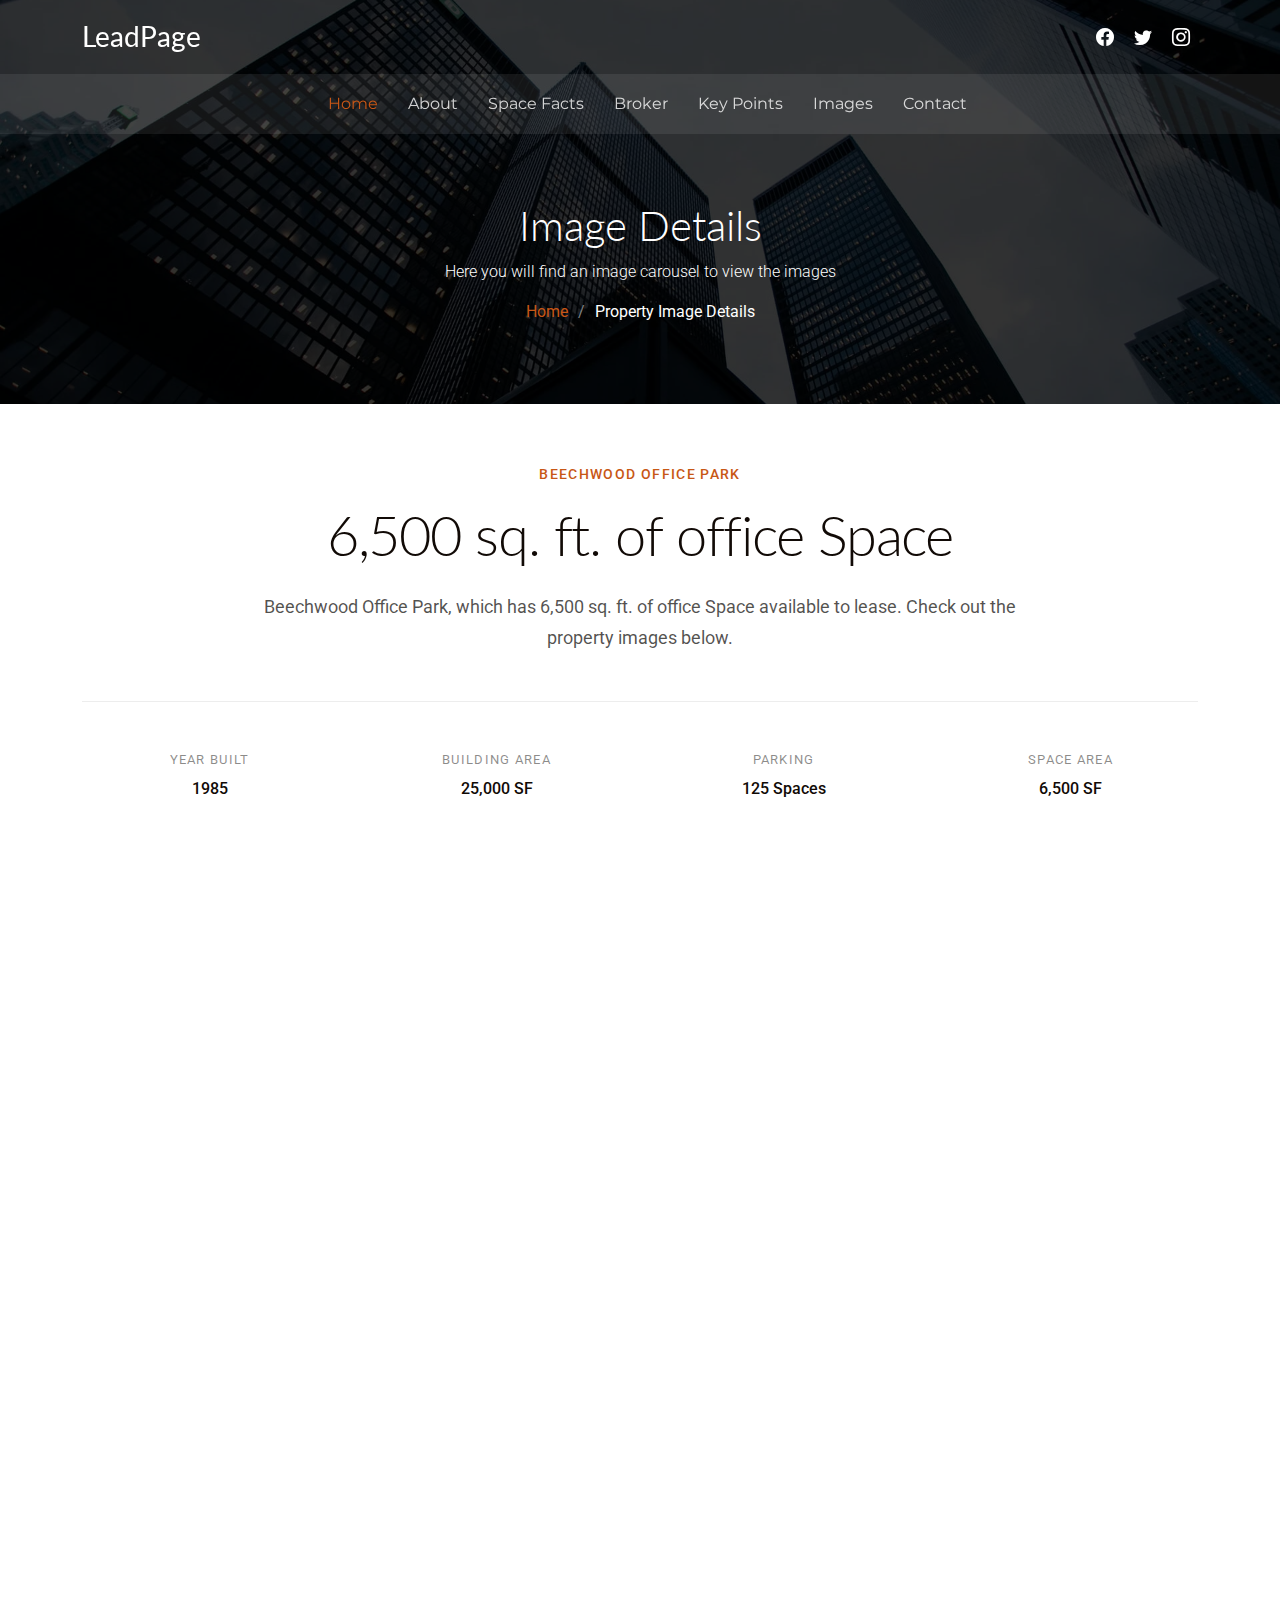
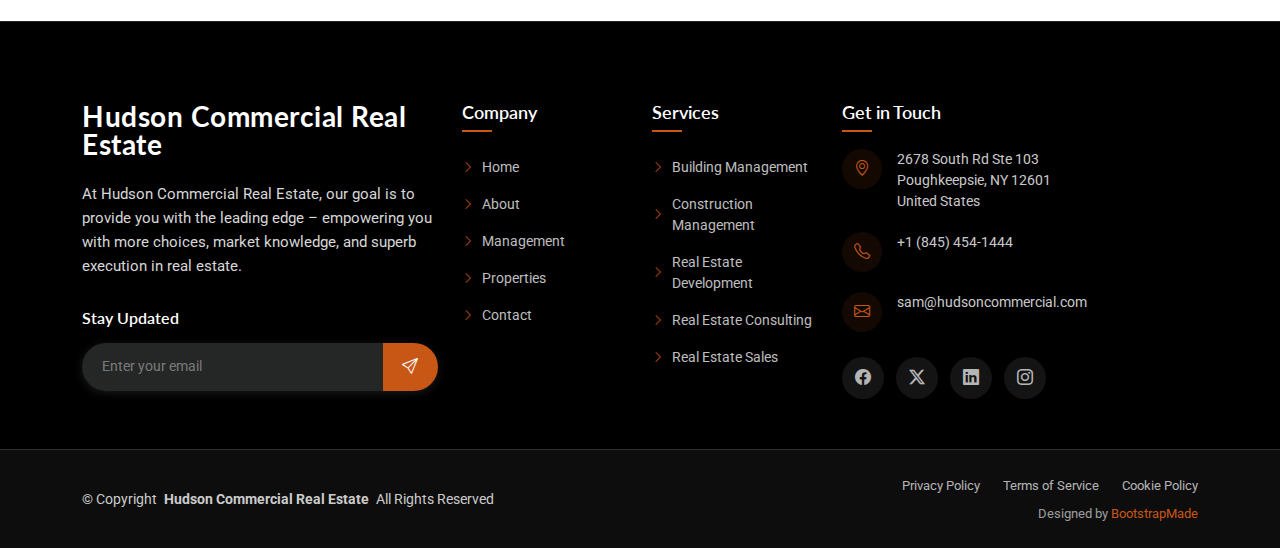
<file: details.html>
<!DOCTYPE html>
<html lang="en">
   <head>
      <meta charset="utf-8">
      <meta content="width=device-width, initial-scale=1.0" name="viewport">
      <title>Portfolio Details - LeadPage Bootstrap Template</title>
      <meta name="description" content="">
      <meta name="keywords" content="">
      <!-- Favicons -->
      <link href="assets/img/favicon.png" rel="icon">
      <link href="assets/img/apple-touch-icon.png" rel="apple-touch-icon">
      <!-- Fonts -->
      <link href="https://fonts.googleapis.com" rel="preconnect">
      <link href="https://fonts.gstatic.com" rel="preconnect" crossorigin>
      <link href="https://fonts.googleapis.com/css2?family=Roboto:ital,wght@0,100;0,300;0,400;0,500;0,700;0,900;1,100;1,300;1,400;1,500;1,700;1,900&family=Montserrat:ital,wght@0,100;0,200;0,300;0,400;0,500;0,600;0,700;0,800;0,900;1,100;1,200;1,300;1,400;1,500;1,600;1,700;1,800;1,900&family=Lato:ital,wght@0,100;0,300;0,400;0,700;0,900;1,100;1,300;1,400;1,700;1,900&display=swap" rel="stylesheet">
      <!-- Vendor CSS Files -->
      <link href="assets/vendor/bootstrap/css/bootstrap.min.css" rel="stylesheet">
      <link href="assets/vendor/bootstrap-icons/bootstrap-icons.css" rel="stylesheet">
      <link href="assets/vendor/aos/aos.css" rel="stylesheet">
      <link href="assets/vendor/swiper/swiper-bundle.min.css" rel="stylesheet">
      <link href="assets/vendor/glightbox/css/glightbox.min.css" rel="stylesheet">
      <!-- Main CSS File -->
      <link href="assets/css/main.css" rel="stylesheet">
      <!-- =======================================================
         * Template Name: LeadPage
         * Template URL: https://bootstrapmade.com/leadpage-bootstrap-landing-page-template/
         * Updated: Aug 12 2025 with Bootstrap v5.3.7
         * Author: BootstrapMade.com
         * License: https://bootstrapmade.com/license/
         ======================================================== -->
   </head>
   <style type="text/css">.page-title {background-image: url(assets/img/bg/bg-2.webp);}</style>
   <body class="portfolio-details-page">
      <header id="header" class="header fixed-top">
         <div class="container-fluid container-xl position-relative">
            <div class="top-row d-flex align-items-center justify-content-between">
               <a href="index.html" class="logo d-flex align-items-center">
                  <!-- Uncomment the line below if you also wish to use an image logo -->
                  <!-- <img src="assets/img/logo.webp" alt=""> -->
                  <h1 class="sitename">LeadPage</h1>
               </a>
               <div class="d-flex align-items-center">
                  <div class="social-links">
                     <a href="#" class="facebook"><i class="bi bi-facebook"></i></a>
                     <a href="#" class="twitter"><i class="bi bi-twitter"></i></a>
                     <a href="#" class="instagram"><i class="bi bi-instagram"></i></a>
                  </div>
               </div>
            </div>
         </div>
         <div class="nav-wrap">
            <div class="container d-flex justify-content-center position-relative">
               <nav id="navmenu" class="navmenu">
                  <ul>
                     <li><a href="index.html#hero" class="active">Home</a></li>
                     <li><a href="index.html#about">About</a></li>
                     <li><a href="index.html#features">Space Facts</a></li>
                     <li><a href="index.html#agent">Broker</a></li>
                     <li><a href="index.html#services">Key Points</a></li>
                     <li><a href="index.html#portfolio">Images</a></li>
                     <li><a href="index.html#contact">Contact</a></li>
                  </ul>
                  <i class="mobile-nav-toggle d-xl-none bi bi-list"></i>
               </nav>
            </div>
         </div>
      </header>
      <main class="main">
         <!-- Page Title -->
         <div class="page-title dark-background" data-aos="fade" >
            <div class="container position-relative">
               <h1>Image Details</h1>
               <p>Here you will find an image carousel to view the images</p>
               <nav class="breadcrumbs">
                  <ol>
                     <li><a href="index.html">Home</a></li>
                     <li class="current">Property Image Details</li>
                  </ol>
               </nav>
            </div>
         </div>
         <!-- End Page Title -->
         <!-- Portfolio Details Section -->
         <section id="portfolio-details" class="portfolio-details section">
         <div class="container" data-aos="fade-up" data-aos-delay="100">
         <div class="project-hero">
            <div class="hero-content" data-aos="fade-up">
               <div class="project-category">Beechwood Office Park</div>
               <h1 class="project-title">6,500 sq. ft. of office Space</h1>
               <p class="project-subtitle">Beechwood Office Park, which has 6,500 sq. ft. of office Space available to lease. Check out the property images below.
               </p>
            </div>
            <div class="project-meta-grid" data-aos="fade-up" data-aos-delay="200">
               <div class="meta-column">
                  <div class="meta-label">Year Built</div>
                  <div class="meta-value">1985</div>
               </div>
               <div class="meta-column">
                  <div class="meta-label">Building Area</div>
                  <div class="meta-value">25,000 SF</div>
               </div>
               <div class="meta-column">
                  <div class="meta-label">Parking</div>
                  <div class="meta-value">125 Spaces</div>
               </div>
               <div class="meta-column">
                  <div class="meta-label">Space Area</div>
                  <div class="meta-value">6,500 SF</div>
               </div>
            </div>
         </div>
         <div class="visual-showcase" data-aos="zoom-in" data-aos-delay="100">
            <div class="main-visual">
               <div class="portfolio-details-slider swiper init-swiper">
                  <script type="application/json" class="swiper-config">
                     {
                       "loop": true,
                       "speed": 600,
                       "autoplay": {
                         "delay": 4000
                       },
                       "effect": "creative",
                       "creativeEffect": {
                         "prev": {
                           "shadow": false,
                           "translate": ["-120%", 0, -500]
                         },
                         "next": {
                           "shadow": false,
                           "translate": ["120%", 0, -500]
                         }
                       },
                       "slidesPerView": 1,
                       "navigation": {
                         "nextEl": ".swiper-button-next",
                         "prevEl": ".swiper-button-prev"
                       }
                     }
                  </script>
                  <div class="swiper-wrapper">
                     <div class="swiper-slide">
                        <img src="images/image-banner.jpg" alt="Project showcase" class="img-fluid" loading="lazy">
                     </div>
                     <div class="swiper-slide">
                        <img src="images/image-1.jpg" alt="Project showcase" class="img-fluid" loading="lazy">
                     </div>
                     <div class="swiper-slide">
                        <img src="images/image-2.jpg" alt="Project showcase" class="img-fluid" loading="lazy">
                     </div>
                     <div class="swiper-slide">
                        <img src="images/image-pages.jpg" alt="Project showcase" class="img-fluid" loading="lazy">
                     </div>
                     <div class="swiper-slide">
                        <img src="images/image-lobby-4.jpg" alt="Project showcase" class="img-fluid" loading="lazy">
                     </div>
                     <div class="swiper-slide">
                        <img src="images/office-lobby.jpg" alt="Project showcase" class="img-fluid" loading="lazy">
                     </div>
                     <div class="swiper-slide">
                        <img src="images/HR-image-2.jpg" alt="Project showcase" class="img-fluid" loading="lazy">
                     </div>
                     <div class="swiper-slide">
                        <img src="images/HR-Image-7.jpg" alt="Project showcase" class="img-fluid" loading="lazy">
                     </div>
                     <div class="swiper-slide">
                        <img src="images/HR-Image-5.jpg" alt="Project showcase" class="img-fluid" loading="lazy">
                     </div>
                     <div class="swiper-slide">
                        <img src="images/HR-image-4.jpg" alt="Project showcase" class="img-fluid" loading="lazy">
                     </div>
                     <div class="swiper-slide">
                        <img src="images/HR-image-3.jpg" alt="Project showcase" class="img-fluid" loading="lazy">
                     </div>
                     <div class="swiper-slide">
                        <img src="images/HR-Image-14.jpg" alt="Project showcase" class="img-fluid" loading="lazy">
                     </div>
                     <div class="swiper-slide">
                        <img src="images/HR-Image-9.jpg" alt="Project showcase" class="img-fluid" loading="lazy">
                     </div>
                     <div class="swiper-slide">
                        <img src="images/HR-Image-19.jpg" alt="Project showcase" class="img-fluid" loading="lazy">
                     </div>
                     <div class="swiper-slide">
                        <img src="images/HR-Image-8.jpg" alt="Project showcase" class="img-fluid" loading="lazy">
                     </div>
                  </div>
                  <div class="swiper-button-next"></div>
                  <div class="swiper-button-prev"></div>
               </div>
            </div>
         </div>
      </main>
      <footer id="footer" class="footer dark-background">
         <div class="container">
            <div class="row gy-5">
               <div class="col-lg-4">
                  <div class="footer-content">
                     <a href="index.html" class="logo d-flex align-items-center mb-4">
                     <span class="sitename">Hudson Commercial Real Estate </span>
                     </a>
                     <p class="mb-4">At Hudson Commercial Real Estate, our goal is to provide you with the leading edge – empowering you with more choices, market knowledge, and superb execution in real estate.</p>
                     <div class="newsletter-form">
                        <h5>Stay Updated</h5>
                        <form action="forms/newsletter.php" method="post" class="php-email-form">
                           <div class="input-group">
                              <input type="email" name="email" class="form-control" placeholder="Enter your email" required="">
                              <button type="submit" class="btn-subscribe">
                              <i class="bi bi-send"></i>
                              </button>
                           </div>
                           <div class="loading">Loading</div>
                           <div class="error-message"></div>
                           <div class="sent-message">Thank you for subscribing!</div>
                        </form>
                     </div>
                  </div>
               </div>
               <div class="col-lg-2 col-6">
                  <div class="footer-links">
                     <h4>Company</h4>
                     <ul>
                        <li><a href="https://hudsoncommercial.com/frontpage/about/"><i class="bi bi-chevron-right"></i> Home</a></li>
                        <li><a href="https://hudsoncommercial.com/"><i class="bi bi-chevron-right"></i> About </a></li>
                        <li><a href="https://hudsoncommercial.com/management/"><i class="bi bi-chevron-right"></i> Management</a></li>
                        <li><a href="https://hudsoncommercial.com/"><i class="bi bi-chevron-right"></i> Properties</a></li>
                        <li><a href="https://hudsoncommercial.com/contact-us/"><i class="bi bi-chevron-right"></i> Contact</a></li>
                     </ul>
                  </div>
               </div>
               <div class="col-lg-2 col-6">
                  <div class="footer-links">
                     <h4>Services</h4>
                     <ul>
                        <li><a href="#"><i class="bi bi-chevron-right"></i> Building Management</a></li>
                        <li><a href="#"><i class="bi bi-chevron-right"></i> Construction Management</a></li>
                        <li><a href="#"><i class="bi bi-chevron-right"></i> Real Estate Development</a></li>
                        <li><a href="#"><i class="bi bi-chevron-right"></i> Real Estate Consulting</a></li>
                        <li><a href="#"><i class="bi bi-chevron-right"></i> Real Estate Sales</a></li>
                     </ul>
                  </div>
               </div>
               <div class="col-lg-4">
                  <div class="footer-contact">
                     <h4>Get in Touch</h4>
                     <div class="contact-item">
                        <div class="contact-icon">
                           <i class="bi bi-geo-alt"></i>
                        </div>
                        <div class="contact-info">
                           <p>2678 South Rd Ste 103 <br>Poughkeepsie, NY 12601<br>United States</p>
                        </div>
                     </div>
                     <div class="contact-item">
                        <div class="contact-icon">
                           <i class="bi bi-telephone"></i>
                        </div>
                        <div class="contact-info">
                           <p>+1 (845) 454-1444</p>
                        </div>
                     </div>
                     <div class="contact-item">
                        <div class="contact-icon">
                           <i class="bi bi-envelope"></i>
                        </div>
                        <div class="contact-info">
                           <p>sam@hudsoncommercial.com</p>
                        </div>
                     </div>
                     <div class="social-links">
                        <a href="https://www.facebook.com/Hudson-Commercial-Real-Estate-Corp-111074927066980/?view_public_for=111074927066980/"><i class="bi bi-facebook"></i></a>
                        <a href="https://twitter.com/noah15977842"><i class="bi bi-twitter-x"></i></a>
                        <a href="https://www.instagram.com/hudson.commercial.real.estate/"><i class="bi bi-linkedin"></i></a>
                        <a href="https://www.instagram.com/hudson.commercial.real.estate/"><i class="bi bi-instagram"></i></a>
                     </div>
                  </div>
               </div>
            </div>
         </div>
         <div class="footer-bottom">
            <div class="container">
               <div class="row align-items-center">
                  <div class="col-lg-6">
                     <div class="copyright">
                        <p>© <span>Copyright</span> <strong class="px-1 sitename">Hudson Commercial Real Estate</strong> <span>All Rights Reserved</span></p>
                     </div>
                  </div>
                  <div class="col-lg-6">
                     <div class="footer-bottom-links">
                        <a href="#">Privacy Policy</a>
                        <a href="#">Terms of Service</a>
                        <a href="#">Cookie Policy</a>
                     </div>
                     <div class="credits">
                        <!-- All the links in the footer should remain intact. -->
                        <!-- You can delete the links only if you've purchased the pro version. -->
                        <!-- Licensing information: https://bootstrapmade.com/license/ -->
                        <!-- Purchase the pro version with working PHP/AJAX contact form: [buy-url] -->
                        Designed by <a href="https://bootstrapmade.com/">BootstrapMade</a>
                     </div>
                  </div>
               </div>
            </div>
         </div>
      </footer>
      <!-- Scroll Top -->
      <a href="#" id="scroll-top" class="scroll-top d-flex align-items-center justify-content-center"><i class="bi bi-arrow-up-short"></i></a>
      <!-- Preloader -->
      <div id="preloader"></div>
      <!-- Vendor JS Files -->
      <script src="assets/vendor/bootstrap/js/bootstrap.bundle.min.js"></script>
      <script src="assets/vendor/php-email-form/validate.js"></script>
      <script src="assets/vendor/aos/aos.js"></script>
      <script src="assets/vendor/purecounter/purecounter_vanilla.js"></script>
      <script src="assets/vendor/swiper/swiper-bundle.min.js"></script>
      <script src="assets/vendor/imagesloaded/imagesloaded.pkgd.min.js"></script>
      <script src="assets/vendor/isotope-layout/isotope.pkgd.min.js"></script>
      <script src="assets/vendor/glightbox/js/glightbox.min.js"></script>
      <script src="https://cdnjs.cloudflare.com/ajax/libs/jquery/3.7.1/jquery.min.js" integrity="sha512-v2CJ7UaYy4JwqLDIrZUI/4hqeoQieOmAZNXBeQyjo21dadnwR+8ZaIJVT8EE2iyI61OV8e6M8PP2/4hpQINQ/g==" crossorigin="anonymous" referrerpolicy="no-referrer"></script>
      <!-- Main JS File -->
      <script src="assets/js/main.js"></script>
   </body>
   <script>
      $(document).ready(function() {
      // Function to get a specific query parameter from the URL
          function getQueryParam(param) {
              let urlParams = new URLSearchParams(window.location.search);
              return urlParams.get(param);
          }
      
          // Get the image source from the 'src' parameter
          const imageUrl = getQueryParam('src');
      
         const imageTitle = getQueryParam('title');
      
          // Update the banner image if a source is found
      
             const cssUrlString = `url("${imageUrl}")`;
             
             
              
          if (imageUrl) {
              $('.page-title').css('background-image', cssUrlString);
              $('.project-title').text(imageTitle); 
      
      
      
          }
      
      
      
      
      
      })
      
      
      
      
      
      
   </script>
</html>
</file>
<file: assets/css/main.css>
/**
* Template Name: LeadPage
* Template URL: https://bootstrapmade.com/leadpage-bootstrap-landing-page-template/
* Updated: Aug 12 2025 with Bootstrap v5.3.7
* Author: BootstrapMade.com
* License: https://bootstrapmade.com/license/
*/

/*--------------------------------------------------------------
# Font & Color Variables
# Help: https://bootstrapmade.com/color-system/
--------------------------------------------------------------*/
/* Fonts */
:root {
  --default-font: "Roboto",  system-ui, -apple-system, "Segoe UI", Roboto, "Helvetica Neue", Arial, "Noto Sans", "Liberation Sans", sans-serif, "Apple Color Emoji", "Segoe UI Emoji", "Segoe UI Symbol", "Noto Color Emoji";
  --heading-font: "Lato",  sans-serif;
  --nav-font: "Montserrat",  sans-serif;
}

/* Global Colors - The following color variables are used throughout the website. Updating them here will change the color scheme of the entire website */
:root { 
  --background-color: #ffffff; /* Background color for the entire website, including individual sections */
  --default-color: #1a1715; /* Default color used for the majority of the text content across the entire website */
  --heading-color: #110a06; /* Color for headings, subheadings and title throughout the website */
  --accent-color: #c85716; /* Accent color that represents your brand on the website. It's used for buttons, links, and other elements that need to stand out */
  --surface-color: #ffffff; /* The surface color is used as a background of boxed elements within sections, such as cards, icon boxes, or other elements that require a visual separation from the global background. */
  --contrast-color: #ffffff; /* Contrast color for text, ensuring readability against backgrounds of accent, heading, or default colors. */
}

/* Nav Menu Colors - The following color variables are used specifically for the navigation menu. They are separate from the global colors to allow for more customization options */
:root {
  --nav-color: rgba(255, 255, 255, 0.8);  /* The default color of the main navmenu links */
  --nav-hover-color: #c85716; /* Applied to main navmenu links when they are hovered over or active */
  --nav-mobile-background-color: #ffffff; /* Used as the background color for mobile navigation menu */
  --nav-dropdown-background-color: #ffffff; /* Used as the background color for dropdown items that appear when hovering over primary navigation items */
  --nav-dropdown-color: #1a1715; /* Used for navigation links of the dropdown items in the navigation menu. */
  --nav-dropdown-hover-color: #c85716; /* Similar to --nav-hover-color, this color is applied to dropdown navigation links when they are hovered over. */
}

/* Color Presets - These classes override global colors when applied to any section or element, providing reuse of the sam color scheme. */

.light-background {
  --background-color: #fffaf2;
  --surface-color: #ffffff;
}

.dark-background {
  --background-color: #000000;
  --default-color: #ffffff;
  --heading-color: #ffffff;
  --surface-color: #252626;
  --contrast-color: #ffffff;
}

/* Smooth scroll */
:root {
  scroll-behavior: smooth;
}

/*--------------------------------------------------------------
# General Styling & Shared Classes
--------------------------------------------------------------*/
body {
  color: var(--default-color);
  background-color: var(--background-color);
  font-family: var(--default-font);
}

a {
  color: var(--accent-color);
  text-decoration: none;
  transition: 0.3s;
}

a:hover {
  color: color-mix(in srgb, var(--accent-color), transparent 25%);
  text-decoration: none;
}

h1,
h2,
h3,
h4,
h5,
h6 {
  color: var(--heading-color);
  font-family: var(--heading-font);
}

/* PHP Email Form Messages
------------------------------*/
.php-email-form .error-message {
  display: none;
  background: #df1529;
  color: #ffffff;
  text-align: left;
  padding: 15px;
  margin-bottom: 24px;
  font-weight: 600;
}

.php-email-form .sent-message {
  display: none;
  color: #ffffff;
  background: #059652;
  text-align: center;
  padding: 15px;
  margin-bottom: 24px;
  font-weight: 600;
}

.php-email-form .loading {
  display: none;
  background: var(--surface-color);
  text-align: center;
  padding: 15px;
  margin-bottom: 24px;
}

.php-email-form .loading:before {
  content: "";
  display: inline-block;
  border-radius: 50%;
  width: 24px;
  height: 24px;
  margin: 0 10px -6px 0;
  border: 3px solid var(--accent-color);
  border-top-color: var(--surface-color);
  animation: php-email-form-loading 1s linear infinite;
}

@keyframes php-email-form-loading {
  0% {
    transform: rotate(0deg);
  }

  100% {
    transform: rotate(360deg);
  }
}

/*--------------------------------------------------------------
# Global Header
--------------------------------------------------------------*/
.header {
  --background-color: rgba(255, 255, 255, 0);
  --default-color: #ffffff;
  --heading-color: #ffffff;
  color: var(--default-color);
  background-color: var(--background-color);
  transition: all 0.5s;
  z-index: 997;
  padding: 20px 0 0 0;
}

.header .top-row {
  padding-bottom: 10px;
}

.header .top-row .logo {
  text-decoration: none;
}

.header .top-row .logo img {
  max-height: 40px;
  margin-right: 10px;
}

.header .top-row .logo .sitename {
  font-size: 28px;
  font-weight: 400;
  color: var(--heading-color);
  font-family: var(--heading-font);
  margin: 0;
}

.header .social-links a {
  color: var(--heading-color);
  padding: 0 8px;
  display: inline-block;
  font-size: 18px;
  transition: 0.3s;
}

.header .social-links a:hover {
  color: var(--accent-color);
}

@media (max-width: 1200px) {
  .header .social-links {
    padding-right: 40px;
  }
}

.header .nav-wrap {
  background-color: color-mix(in srgb, var(--default-color), transparent 92%);
  margin-top: 10px;
  display: flex;
  justify-content: center;
}

.header .mobile-nav-toggle {
  position: fixed;
  top: 20px;
  right: 5px;
}

/* Global Header on Scroll
------------------------------*/
.scrolled .header {
  --background-color: #1a1715;
}

/*--------------------------------------------------------------
# Navigation Menu
--------------------------------------------------------------*/
/* Navmenu - Desktop */
@media (min-width: 1200px) {
  .navmenu {
    padding: 0;
  }

  .navmenu ul {
    margin: 0;
    padding: 0;
    display: flex;
    list-style: none;
    align-items: center;
  }

  .navmenu li {
    position: relative;
  }

  .navmenu a,
  .navmenu a:focus {
    color: var(--nav-color);
    padding: 18px 15px;
    font-size: 16px;
    font-family: var(--nav-font);
    font-weight: 400;
    display: flex;
    align-items: center;
    justify-content: space-between;
    white-space: nowrap;
    transition: 0.3s;
  }

  .navmenu a i,
  .navmenu a:focus i {
    font-size: 12px;
    line-height: 0;
    margin-left: 5px;
    transition: 0.3s;
  }

  .navmenu li:last-child a {
    padding-right: 0;
  }

  .navmenu li:hover>a,
  .navmenu .active,
  .navmenu .active:focus {
    color: var(--nav-hover-color);
  }

  .navmenu .dropdown ul {
    margin: 0;
    padding: 10px 0;
    background: var(--nav-dropdown-background-color);
    display: block;
    position: absolute;
    visibility: hidden;
    left: 14px;
    top: 130%;
    opacity: 0;
    transition: 0.3s;
    border-radius: 4px;
    z-index: 99;
    box-shadow: 0px 0px 30px rgba(0, 0, 0, 0.1);
  }

  .navmenu .dropdown ul li {
    min-width: 200px;
  }

  .navmenu .dropdown ul a {
    padding: 10px 20px;
    font-size: 15px;
    text-transform: none;
    color: var(--nav-dropdown-color);
  }

  .navmenu .dropdown ul a i {
    font-size: 12px;
  }

  .navmenu .dropdown ul a:hover,
  .navmenu .dropdown ul .active:hover,
  .navmenu .dropdown ul li:hover>a {
    color: var(--nav-dropdown-hover-color);
  }

  .navmenu .dropdown:hover>ul {
    opacity: 1;
    top: 100%;
    visibility: visible;
  }

  .navmenu .dropdown .dropdown ul {
    top: 0;
    left: -90%;
    visibility: hidden;
  }

  .navmenu .dropdown .dropdown:hover>ul {
    opacity: 1;
    top: 0;
    left: -100%;
    visibility: visible;
  }
}

/* Navmenu - Mobile */
@media (max-width: 1199px) {
  .mobile-nav-toggle {
    color: var(--nav-color);
    font-size: 28px;
    line-height: 0;
    margin-right: 10px;
    cursor: pointer;
    transition: color 0.3s;
  }

  .navmenu {
    padding: 0;
    z-index: 9997;
  }

  .navmenu ul {
    display: none;
    list-style: none;
    position: absolute;
    inset: 60px 20px 20px 20px;
    padding: 10px 0;
    margin: 0;
    border-radius: 6px;
    background-color: var(--nav-mobile-background-color);
    overflow-y: auto;
    transition: 0.3s;
    z-index: 9998;
    box-shadow: 0px 0px 30px rgba(0, 0, 0, 0.1);
  }

  .navmenu a,
  .navmenu a:focus {
    color: var(--nav-dropdown-color);
    padding: 10px 20px;
    font-family: var(--nav-font);
    font-size: 17px;
    font-weight: 500;
    display: flex;
    align-items: center;
    justify-content: space-between;
    white-space: nowrap;
    transition: 0.3s;
  }

  .navmenu a i,
  .navmenu a:focus i {
    font-size: 12px;
    line-height: 0;
    margin-left: 5px;
    width: 30px;
    height: 30px;
    display: flex;
    align-items: center;
    justify-content: center;
    border-radius: 50%;
    transition: 0.3s;
    background-color: color-mix(in srgb, var(--accent-color), transparent 90%);
  }

  .navmenu a i:hover,
  .navmenu a:focus i:hover {
    background-color: var(--accent-color);
    color: var(--contrast-color);
  }

  .navmenu a:hover,
  .navmenu .active,
  .navmenu .active:focus {
    color: var(--nav-dropdown-hover-color);
  }

  .navmenu .active i,
  .navmenu .active:focus i {
    background-color: var(--accent-color);
    color: var(--contrast-color);
    transform: rotate(180deg);
  }

  .navmenu .dropdown ul {
    position: static;
    display: none;
    z-index: 99;
    padding: 10px 0;
    margin: 10px 20px;
    background-color: var(--nav-dropdown-background-color);
    border: 1px solid color-mix(in srgb, var(--default-color), transparent 90%);
    box-shadow: none;
    transition: all 0.5s ease-in-out;
  }

  .navmenu .dropdown ul ul {
    background-color: rgba(33, 37, 41, 0.1);
  }

  .navmenu .dropdown>.dropdown-active {
    display: block;
    background-color: rgba(33, 37, 41, 0.03);
  }

  .mobile-nav-active {
    overflow: hidden;
  }

  .mobile-nav-active .mobile-nav-toggle {
    color: #fff;
    position: absolute;
    font-size: 32px;
    top: 15px;
    right: 15px;
    margin-right: 0;
    z-index: 9999;
  }

  .mobile-nav-active .navmenu {
    position: fixed;
    overflow: hidden;
    inset: 0;
    background: rgba(33, 37, 41, 0.8);
    transition: 0.3s;
  }

  .mobile-nav-active .navmenu>ul {
    display: block;
  }
}

/*--------------------------------------------------------------
# Global Footer
--------------------------------------------------------------*/
.footer {
  color: var(--default-color);
  background: var(--background-color);
  font-size: 14px;
  padding: 80px 0 0;
  position: relative;
  border-top: 1px solid color-mix(in srgb, var(--default-color), transparent 85%);
}

.footer .footer-content .logo {
  line-height: 1;
}

.footer .footer-content .logo span {
  color: var(--heading-color);
  font-size: 28px;
  font-weight: 700;
  letter-spacing: 0.5px;
  font-family: var(--heading-font);
}

.footer .footer-content p {
  font-size: 15px;
  line-height: 1.6;
  color: color-mix(in srgb, var(--default-color), transparent 15%);
}

.footer .newsletter-form {
  margin-top: 30px;
}

.footer .newsletter-form h5 {
  color: var(--heading-color);
  font-size: 16px;
  font-weight: 600;
  margin-bottom: 15px;
  font-family: var(--heading-font);
}

.footer .newsletter-form .input-group {
  position: relative;
  display: flex;
  border-radius: 50px;
  overflow: hidden;
  box-shadow: 0 2px 10px color-mix(in srgb, var(--default-color), transparent 90%);
}

.footer .newsletter-form input[type=email] {
  flex: 1;
  padding: 12px 20px;
  border: none;
  background-color: var(--surface-color);
  color: var(--default-color);
  font-size: 14px;
}

.footer .newsletter-form input[type=email]:focus {
  outline: none;
  box-shadow: none;
}

.footer .newsletter-form input[type=email]::placeholder {
  color: color-mix(in srgb, var(--default-color), transparent 60%);
}

.footer .newsletter-form .btn-subscribe {
  background-color: var(--accent-color);
  color: var(--contrast-color);
  border: none;
  padding: 12px 20px;
  cursor: pointer;
  transition: 0.3s;
}

.footer .newsletter-form .btn-subscribe:hover {
  background-color: color-mix(in srgb, var(--accent-color), black 10%);
}

.footer .newsletter-form .btn-subscribe i {
  font-size: 16px;
}

.footer .newsletter-form .loading,
.footer .newsletter-form .error-message,
.footer .newsletter-form .sent-message {
  font-size: 13px;
  margin-top: 8px;
}

.footer h4 {
  color: var(--heading-color);
  font-size: 18px;
  font-weight: 600;
  margin-bottom: 25px;
  position: relative;
  font-family: var(--heading-font);
}

.footer h4:after {
  content: "";
  position: absolute;
  left: 0;
  bottom: -8px;
  width: 30px;
  height: 2px;
  background-color: var(--accent-color);
}

.footer .footer-links ul {
  list-style: none;
  padding: 0;
  margin: 0;
}

.footer .footer-links ul li {
  padding: 8px 0;
  display: flex;
  align-items: center;
  transition: 0.3s;
}

.footer .footer-links ul li:hover {
  transform: translateX(5px);
}

.footer .footer-links ul a {
  color: color-mix(in srgb, var(--default-color), transparent 25%);
  text-decoration: none;
  display: flex;
  align-items: center;
  font-size: 14px;
  transition: 0.3s;
}

.footer .footer-links ul a:hover {
  color: var(--accent-color);
}

.footer .footer-links ul a i {
  margin-right: 8px;
  font-size: 12px;
  color: var(--accent-color);
}

.footer .footer-contact .contact-item {
  display: flex;
  align-items: flex-start;
  margin-bottom: 20px;
}

.footer .footer-contact .contact-item .contact-icon {
  width: 40px;
  height: 40px;
  background-color: color-mix(in srgb, var(--accent-color), transparent 90%);
  border-radius: 50%;
  display: flex;
  align-items: center;
  justify-content: center;
  margin-right: 15px;
  flex-shrink: 0;
}

.footer .footer-contact .contact-item .contact-icon i {
  color: var(--accent-color);
  font-size: 16px;
}

.footer .footer-contact .contact-item .contact-info p {
  margin: 0;
  color: color-mix(in srgb, var(--default-color), transparent 20%);
  font-size: 14px;
  line-height: 1.5;
}

.footer .social-links {
  display: flex;
  gap: 12px;
  margin-top: 25px;
}

.footer .social-links a {
  width: 42px;
  height: 42px;
  background-color: color-mix(in srgb, var(--default-color), transparent 92%);
  color: color-mix(in srgb, var(--default-color), transparent 30%);
  display: flex;
  align-items: center;
  justify-content: center;
  border-radius: 50%;
  transition: 0.3s;
  text-decoration: none;
}

.footer .social-links a:hover {
  background-color: var(--accent-color);
  color: var(--contrast-color);
  transform: translateY(-3px);
}

.footer .social-links a i {
  font-size: 16px;
}

.footer .footer-bottom {
  margin-top: 50px;
  padding: 25px 0;
  background-color: color-mix(in srgb, var(--default-color), transparent 95%);
  border-top: 1px solid color-mix(in srgb, var(--default-color), transparent 85%);
}

.footer .footer-bottom .copyright p {
  margin: 0;
  font-size: 14px;
  color: color-mix(in srgb, var(--default-color), transparent 20%);
}

@media (max-width: 991px) {
  .footer .footer-bottom .copyright p {
    text-align: center;
    margin-bottom: 15px;
  }
}

.footer .footer-bottom .footer-bottom-links {
  text-align: right;
  margin-bottom: 8px;
}

@media (max-width: 991px) {
  .footer .footer-bottom .footer-bottom-links {
    text-align: center;
    margin-bottom: 10px;
  }
}

.footer .footer-bottom .footer-bottom-links a {
  color: color-mix(in srgb, var(--default-color), transparent 30%);
  font-size: 13px;
  margin-left: 20px;
  text-decoration: none;
}

.footer .footer-bottom .footer-bottom-links a:first-child {
  margin-left: 0;
}

.footer .footer-bottom .footer-bottom-links a:hover {
  color: var(--accent-color);
}

@media (max-width: 991px) {
  .footer .footer-bottom .footer-bottom-links a {
    margin: 0 10px;
  }
}

.footer .footer-bottom .credits {
  text-align: right;
  font-size: 13px;
  color: color-mix(in srgb, var(--default-color), transparent 40%);
}

@media (max-width: 991px) {
  .footer .footer-bottom .credits {
    text-align: center;
  }
}

.footer .footer-bottom .credits a {
  color: var(--accent-color);
  text-decoration: none;
}

.footer .footer-bottom .credits a:hover {
  text-decoration: underline;
}

@media (max-width: 768px) {
  .footer {
    padding: 60px 0 0;
  }

  .footer .footer-content {
    text-align: center;
    margin-bottom: 40px;
  }

  .footer .footer-links,
  .footer .footer-contact {
    margin-bottom: 40px;
  }
}

input[type=text],
input[type=email],
textarea {
  color: var(--default-color);
  background-color: var(--surface-color);
  font-size: 14px;
  border-color: color-mix(in srgb, var(--default-color), transparent 80%);
}

input[type=text]:focus,
input[type=email]:focus,
textarea:focus {
  border-color: var(--accent-color);
}

input[type=text]::placeholder,
input[type=email]::placeholder,
textarea::placeholder {
  color: color-mix(in srgb, var(--default-color), transparent 70%);
}

/*--------------------------------------------------------------
# Preloader
--------------------------------------------------------------*/
#preloader {
  position: fixed;
  inset: 0;
  z-index: 999999;
  overflow: hidden;
  background: var(--background-color);
  transition: all 0.6s ease-out;
}

#preloader:before {
  content: "";
  position: fixed;
  top: calc(50% - 30px);
  left: calc(50% - 30px);
  border: 6px solid #ffffff;
  border-color: var(--accent-color) transparent var(--accent-color) transparent;
  border-radius: 50%;
  width: 60px;
  height: 60px;
  animation: animate-preloader 1.5s linear infinite;
}

@keyframes animate-preloader {
  0% {
    transform: rotate(0deg);
  }

  100% {
    transform: rotate(360deg);
  }
}

/*--------------------------------------------------------------
# Scroll Top Button
--------------------------------------------------------------*/
.scroll-top {
  position: fixed;
  visibility: hidden;
  opacity: 0;
  right: 15px;
  bottom: 15px;
  z-index: 99999;
  background-color: var(--accent-color);
  width: 40px;
  height: 40px;
  border-radius: 4px;
  transition: all 0.4s;
}

.scroll-top i {
  font-size: 24px;
  color: var(--contrast-color);
  line-height: 0;
}

.scroll-top:hover {
  background-color: color-mix(in srgb, var(--accent-color), transparent 20%);
  color: var(--contrast-color);
}

.scroll-top.active {
  visibility: visible;
  opacity: 1;
}

/*--------------------------------------------------------------
# Disable aos animation delay on mobile devices
--------------------------------------------------------------*/
@media screen and (max-width: 768px) {
  [data-aos-delay] {
    transition-delay: 0 !important;
  }
}

/*--------------------------------------------------------------
# Global Page Titles & Breadcrumbs
--------------------------------------------------------------*/
.page-title {
  color: var(--default-color);
  background-color: var(--background-color);
  background-size: cover;
  background-position: center;
  background-repeat: no-repeat;
  padding: 200px 0 80px 0;
  text-align: center;
  position: relative;
}

.page-title:before {
  content: "";
  background-color: color-mix(in srgb, var(--background-color), transparent 20%);
  position: absolute;
  inset: 0;
}

.page-title h1 {
  font-size: 42px;
  font-weight: 300;
  margin-bottom: 10px;
}

.page-title p {
  font-weight: 300;
}

.page-title .breadcrumbs ol {
  display: flex;
  flex-wrap: wrap;
  list-style: none;
  justify-content: center;
  padding: 0;
  margin: 0;
  font-size: 16px;
  font-weight: 400;
}

.page-title .breadcrumbs ol li+li {
  padding-left: 10px;
}

.page-title .breadcrumbs ol li+li::before {
  content: "/";
  display: inline-block;
  padding-right: 10px;
  color: color-mix(in srgb, var(--default-color), transparent 50%);
}

/*--------------------------------------------------------------
# Global Sections
--------------------------------------------------------------*/
section,
.section {
  color: var(--default-color);
  background-color: var(--background-color);
  padding: 60px 0;
  scroll-margin-top: 133px;
  overflow: clip;
}

@media (max-width: 1199px) {

  section,
  .section {
    scroll-margin-top: 73px;
  }
}

/*--------------------------------------------------------------
# Global Section Titles
--------------------------------------------------------------*/
.section-title {
  text-align: center;
  padding-bottom: 60px;
  position: relative;
}

.section-title h2 {
  font-size: 3.5rem;
  font-weight: 300;
  line-height: 1.2;
  color: var(--heading-color);
  margin-bottom: 1.5rem;
  letter-spacing: -1px;
}

@media (max-width: 768px) {
  .section-title h2 {
    font-size: 2.5rem;
  }
}

.section-title .subtitle {
  display: inline-block;
  font-size: 0.875rem;
  font-weight: 400;
  color: var(--accent-color);
  text-transform: uppercase;
  letter-spacing: 2px;
  margin-bottom: 1.5rem;
  position: relative;
}

.section-title .subtitle::after {
  content: "";
  position: absolute;
  bottom: -8px;
  left: 50%;
  transform: translateX(-50%);
  width: 40px;
  height: 1px;
  background: var(--accent-color);
}

.section-title p {
  font-size: 1.125rem;
  line-height: 1.8;
  color: color-mix(in srgb, var(--default-color), transparent 25%);
  max-width: 900px;
  margin: 0 auto;
  text-wrap: balance;
}

/*--------------------------------------------------------------
# Hero Section
--------------------------------------------------------------*/
.hero {
  padding: 120px 0 60px 0;
  min-height: 100vh;
  position: relative;
  display: flex;
  align-items: center;
  overflow: hidden;
}

.hero .hero-content {
  width: 100%;
  position: relative;
  display: flex;
  align-items: center;
  z-index: 3;
}

.hero .video-background {
  position: absolute;
  top: 0;
  left: 0;
  width: 100%;
  height: 100%;
  z-index: 1;
}

.hero .video-background video {
  width: 100%;
  height: 100%;
  object-fit: cover;
}

.hero .video-overlay {
  position: absolute;
  top: 0;
  left: 0;
  width: 100%;
  height: 100%;
  background: color-mix(in srgb, var(--background-color), transparent 40%);
  z-index: 2;
}

.hero h1 {
  font-size: 3.5rem;
  font-weight: 700;
  margin-bottom: 1.5rem;
  line-height: 1.2;
}

@media (max-width: 768px) {
  .hero h1 {
    font-size: 2.5rem;
  }
}

@media (max-width: 576px) {
  .hero h1 {
    font-size: 2rem;
  }
}

.hero p {
  font-size: 1.25rem;
  margin-bottom: 2.5rem;
  color: color-mix(in srgb, var(--default-color), transparent 30%);
  line-height: 1.6;
}

@media (max-width: 768px) {
  .hero p {
    font-size: 1.1rem;
    margin-bottom: 2rem;
  }
}

.hero .hero-buttons {
  display: flex;
  gap: 1rem;
  justify-content: center;
  flex-wrap: wrap;
}

.hero .hero-buttons .btn {
  padding: 0.875rem 2rem;
  font-weight: 600;
  border-radius: 50px;
  transition: all 0.3s ease;
  text-decoration: none;
  border: 2px solid transparent;
  font-size: 1rem;
}

.hero .hero-buttons .btn.btn-primary {
  background-color: var(--accent-color);
  color: var(--contrast-color);
  border-color: var(--accent-color);
}

.hero .hero-buttons .btn.btn-primary:hover {
  background-color: color-mix(in srgb, var(--accent-color), black 15%);
  border-color: color-mix(in srgb, var(--accent-color), black 15%);
  transform: translateY(-2px);
}

.hero .hero-buttons .btn.btn-outline {
  background-color: transparent;
  color: color-mix(in srgb, var(--default-color), transparent 20%);
  border-color: color-mix(in srgb, var(--default-color), transparent 50%);
}

.hero .hero-buttons .btn.btn-outline:hover {
  transform: translateY(-2px);
  border-color: var(--accent-color);
  color: var(--accent-color);
}

@media (max-width: 576px) {
  .hero .hero-buttons .btn {
    padding: 0.75rem 1.5rem;
    font-size: 0.9rem;
  }
}

@media (max-width: 992px) {
  .hero {
    padding: 80px 0;
    min-height: 80vh;
  }

  .hero .hero-content {
    min-height: 80vh;
  }
}

/*--------------------------------------------------------------
# About Section
--------------------------------------------------------------*/
.about {
  padding-top: 60px;
  background-color: var(--background-color);
  padding-bottom: 20px;
}

.about .content h2 {
  font-family: var(--heading-font);
  font-size: 2.5rem;
  font-weight: 300;
  line-height: 1.3;
  color: var(--heading-color);
  margin-bottom: 2rem;
  letter-spacing: -0.02em;
}

@media (max-width: 768px) {
  .about .content h2 {
    font-size: 2rem;
  }
}

.about .content p {
  font-size: 1.125rem;
  line-height: 1.8;
  color: var(--default-color);
  margin-bottom: 2rem;
}

.about .content p.lead {
  font-size: 1.25rem;
  font-weight: 300;
  color: color-mix(in srgb, var(--default-color), transparent 10%);
  margin-bottom: 2.5rem;
}

.about .stats-wrapper {
  display: flex;
  gap: 3rem;
  margin: 3rem 0;
  padding: 2.5rem 0;
  border-top: 1px solid color-mix(in srgb, var(--default-color), transparent 90%);
  border-bottom: 1px solid color-mix(in srgb, var(--default-color), transparent 90%);
}

@media (max-width: 576px) {
  .about .stats-wrapper {
    flex-direction: column;
    gap: 2rem;
    text-align: center;
  }
}

.about .stats-wrapper .stat-item {
  display: flex;
  flex-direction: column;
}

.about .stats-wrapper .stat-item .number {
  font-size: 3rem;
  font-weight: 200;
  color: var(--accent-color);
  line-height: 1;
  margin-bottom: 0.5rem;
}

.about .stats-wrapper .stat-item .label {
  font-size: 0.875rem;
  color: color-mix(in srgb, var(--default-color), transparent 30%);
  text-transform: uppercase;
  letter-spacing: 0.1em;
  font-weight: 500;
}

.about .cta-wrapper {
  margin-top: 2.5rem;
}

.about .cta-wrapper .btn-link {
  display: inline-flex;
  align-items: center;
  gap: 0.5rem;
  font-size: 1.125rem;
  color: var(--accent-color);
  text-decoration: none;
  font-weight: 400;
  transition: all 0.3s ease;
}

.about .cta-wrapper .btn-link i {
  transition: transform 0.3s ease;
}

.about .cta-wrapper .btn-link:hover {
  color: color-mix(in srgb, var(--accent-color), transparent 20%);
}

.about .cta-wrapper .btn-link:hover i {
  transform: translateX(4px);
}

.about .image-wrapper {
  position: relative;
  padding-left: 2rem;
}

@media (max-width: 992px) {
  .about .image-wrapper {
    padding-left: 0;
    margin-top: 3rem;
  }
}

.about .image-wrapper img {
  border-radius: 8px;
  box-shadow: 0 20px 60px color-mix(in srgb, var(--default-color), transparent 85%);
}

.about .image-wrapper .floating-element {
  position: absolute;
  bottom: -2rem;
  left: -2rem;
  background-color: var(--surface-color);
  padding: 2rem;
  border-radius: 12px;
  max-width: 320px;
  box-shadow: 0 20px 60px color-mix(in srgb, var(--default-color), transparent 80%);
}

@media (max-width: 992px) {
  .about .image-wrapper .floating-element {
    position: static;
    margin-top: 2rem;
    max-width: none;
  }
}

.about .image-wrapper .floating-element .quote-content blockquote {
  font-size: 1rem;
  line-height: 1.6;
  color: var(--default-color);
  margin-bottom: 1rem;
  font-style: italic;
  font-weight: 300;
}

.about .image-wrapper .floating-element .quote-content cite {
  font-size: 0.875rem;
  color: color-mix(in srgb, var(--default-color), transparent 40%);
  font-style: normal;
  font-weight: 500;
}

@media (max-width: 992px) {
  .about {
    padding: 80px 0;
  }
}

@media (max-width: 576px) {
  .about {
    padding: 60px 0;
  }
}

/*--------------------------------------------------------------
# Clients Section
--------------------------------------------------------------*/
.clients {
  padding-top: 30px;
  padding-bottom: 60px;
}

.clients .client-item {
  padding: 1.5rem;
  text-align: center;
  height: 100%;
  background-color: var(--surface-color);
  border-radius: 8px;
  border: 1px solid color-mix(in srgb, var(--default-color), transparent 90%);
  transition: all 0.3s ease-in-out;
  display: flex;
  align-items: center;
  justify-content: center;
}

.clients .client-item img {
  max-width: 100%;
  transition: all 0.3s ease-in-out;
  filter: grayscale(100);
  opacity: 0.8;
}

.clients .client-item:hover {
  transform: translateY(-5px);
  border-color: var(--accent-color);
}

.clients .client-item:hover img {
  filter: grayscale(0);
  opacity: 1;
}

@media (max-width: 1199px) {
  .clients .client-item {
    padding: 1.25rem;
  }
}

@media (max-width: 767px) {
  .clients .client-item {
    padding: 1rem;
  }
}

/*--------------------------------------------------------------
# Features Section
--------------------------------------------------------------*/
.features .tabs-wrapper {
  max-width: 1100px;
  margin: 0 auto;
}

.features .tabs-header {
  margin-bottom: 80px;
}

@media (max-width: 768px) {
  .features .tabs-header {
    margin-bottom: 60px;
  }
}

.features .tabs-header .nav-tabs {
  border: none;
  justify-content: center;
  gap: 0;
  background: var(--surface-color);
  border-radius: 8px;
  padding: 8px;
  box-shadow: 0 2px 20px color-mix(in srgb, var(--default-color), transparent 94%);
}

@media (max-width: 768px) {
  .features .tabs-header .nav-tabs {
    flex-direction: column;
    gap: 4px;
  }
}

.features .tabs-header .nav-tabs .nav-item {
  flex: 1;
  cursor: pointer;
}

@media (max-width: 768px) {
  .features .tabs-header .nav-tabs .nav-item {
    flex: none;
    width: 100%;
  }
}

.features .tabs-header .nav-tabs .nav-link {
  border: none;
  background: transparent;
  padding: 0;
  border-radius: 6px;
  transition: all 0.3s ease;
  position: relative;
  overflow: hidden;
}

.features .tabs-header .nav-tabs .nav-link.active {
  background: var(--accent-color);
}

.features .tabs-header .nav-tabs .nav-link.active .tab-content-preview .tab-number {
  color: var(--contrast-color);
  background: color-mix(in srgb, var(--contrast-color), transparent 85%);
}

.features .tabs-header .nav-tabs .nav-link.active .tab-content-preview .tab-text h6,
.features .tabs-header .nav-tabs .nav-link.active .tab-content-preview .tab-text small {
  color: var(--contrast-color);
}

.features .tabs-header .nav-tabs .nav-link:hover:not(.active) {
  background: color-mix(in srgb, var(--accent-color), transparent 95%);
}

.features .tabs-header .nav-tabs .nav-link:hover:not(.active) .tab-content-preview .tab-number {
  background: color-mix(in srgb, var(--accent-color), transparent 85%);
  color: var(--accent-color);
}

.features .tabs-header .nav-tabs .nav-link .tab-content-preview {
  display: flex;
  align-items: center;
  gap: 16px;
  padding: 20px 24px;
}

@media (max-width: 768px) {
  .features .tabs-header .nav-tabs .nav-link .tab-content-preview {
    padding: 16px 20px;
    gap: 12px;
  }
}

.features .tabs-header .nav-tabs .nav-link .tab-content-preview .tab-number {
  width: 36px;
  height: 36px;
  border-radius: 50%;
  background: color-mix(in srgb, var(--default-color), transparent 92%);
  color: color-mix(in srgb, var(--default-color), transparent 30%);
  display: flex;
  align-items: center;
  justify-content: center;
  font-size: 13px;
  font-weight: 600;
  transition: all 0.3s ease;
  flex-shrink: 0;
}

@media (max-width: 768px) {
  .features .tabs-header .nav-tabs .nav-link .tab-content-preview .tab-number {
    width: 32px;
    height: 32px;
    font-size: 12px;
  }
}

.features .tabs-header .nav-tabs .nav-link .tab-content-preview .tab-text {
  text-align: left;
}

@media (max-width: 768px) {
  .features .tabs-header .nav-tabs .nav-link .tab-content-preview .tab-text {
    flex: 1;
  }
}

.features .tabs-header .nav-tabs .nav-link .tab-content-preview .tab-text h6 {
  margin: 0 0 2px 0;
  font-size: 14px;
  font-weight: 500;
  color: var(--heading-color);
  transition: all 0.3s ease;
}

@media (max-width: 768px) {
  .features .tabs-header .nav-tabs .nav-link .tab-content-preview .tab-text h6 {
    font-size: 13px;
  }
}

.features .tabs-header .nav-tabs .nav-link .tab-content-preview .tab-text small {
  font-size: 11px;
  color: color-mix(in srgb, var(--default-color), transparent 40%);
  transition: all 0.3s ease;
  display: block;
  line-height: 1;
}

.features .tab-content .tab-pane {
  animation: fadeInContent 0.5s ease-in-out;
}

.features .tab-content .content-area {
  padding-right: 40px;
}

@media (max-width: 992px) {
  .features .tab-content .content-area {
    padding-right: 0;
    margin-bottom: 50px;
  }
}

.features .tab-content .content-area .content-badge {
  display: inline-flex;
  align-items: center;
  gap: 8px;
  background: color-mix(in srgb, var(--accent-color), transparent 92%);
  color: var(--accent-color);
  padding: 8px 16px;
  border-radius: 50px;
  font-size: 12px;
  font-weight: 500;
  margin-bottom: 24px;
}

.features .tab-content .content-area .content-badge i {
  font-size: 14px;
}

.features .tab-content .content-area h3 {
  font-size: 36px;
  font-weight: 300;
  line-height: 1.2;
  margin-bottom: 24px;
}

@media (max-width: 768px) {
  .features .tab-content .content-area h3 {
    font-size: 28px;
  }
}

@media (max-width: 576px) {
  .features .tab-content .content-area h3 {
    font-size: 24px;
  }
}

.features .tab-content .content-area p {
  font-size: 16px;
  line-height: 1.7;
  color: color-mix(in srgb, var(--default-color), transparent 25%);
  margin-bottom: 40px;
}

@media (max-width: 768px) {
  .features .tab-content .content-area p {
    font-size: 15px;
  }
}

.features .tab-content .content-area .highlight-stats {
  display: flex;
  gap: 40px;
  margin-bottom: 40px;
}

@media (max-width: 576px) {
  .features .tab-content .content-area .highlight-stats {
    gap: 24px;
  }
}

.features .tab-content .content-area .highlight-stats .stat-item .stat-value {
  display: block;
  font-size: 28px;
  font-weight: 300;
  color: var(--accent-color);
  line-height: 1;
  margin-bottom: 4px;
}

@media (max-width: 768px) {
  .features .tab-content .content-area .highlight-stats .stat-item .stat-value {
    font-size: 24px;
  }
}

.features .tab-content .content-area .highlight-stats .stat-item .stat-label {
  font-size: 12px;
  color: color-mix(in srgb, var(--default-color), transparent 40%);
  text-transform: uppercase;
  letter-spacing: 0.5px;
}

.features .tab-content .content-area .feature-points {
  margin-bottom: 40px;
}

.features .tab-content .content-area .feature-points .point-item {
  display: flex;
  align-items: flex-start;
  gap: 12px;
  margin-bottom: 16px;
}

.features .tab-content .content-area .feature-points .point-item:last-child {
  margin-bottom: 0;
}

.features .tab-content .content-area .feature-points .point-item i {
  font-size: 12px;
  color: var(--accent-color);
  margin-top: 4px;
  flex-shrink: 0;
}

.features .tab-content .content-area .feature-points .point-item span {
  font-size: 14px;
  line-height: 1.6;
  color: var(--default-color);
}

.features .tab-content .content-area .explore-link {
  display: inline-flex;
  align-items: center;
  gap: 8px;
  color: var(--accent-color);
  text-decoration: none;
  font-size: 14px;
  font-weight: 500;
  transition: all 0.3s ease;
}

.features .tab-content .content-area .explore-link:hover {
  gap: 12px;
  color: var(--accent-color);
}

.features .tab-content .content-area .explore-link:hover i {
  transform: translate(2px, -2px);
}

.features .tab-content .content-area .explore-link i {
  font-size: 16px;
  transition: all 0.3s ease;
}

.features .tab-content .visual-content {
  position: relative;
  padding-left: 40px;
}

@media (max-width: 992px) {
  .features .tab-content .visual-content {
    padding-left: 0;
  }
}

.features .tab-content .visual-content img {
  width: 100%;
  border-radius: 8px;
}

.features .tab-content .visual-content .floating-element {
  position: absolute;
  bottom: 20px;
  right: 20px;
}

@media (max-width: 768px) {
  .features .tab-content .visual-content .floating-element {
    bottom: 15px;
    right: 15px;
  }
}

.features .tab-content .visual-content .floating-element .floating-card {
  background: var(--surface-color);
  backdrop-filter: blur(10px);
  border-radius: 12px;
  padding: 16px 20px;
  display: flex;
  align-items: center;
  gap: 12px;
  box-shadow: 0 8px 30px color-mix(in srgb, var(--default-color), transparent 85%);
  border: 1px solid color-mix(in srgb, var(--default-color), transparent 90%);
  animation: floatAnimation 3s ease-in-out infinite;
}

@media (max-width: 768px) {
  .features .tab-content .visual-content .floating-element .floating-card {
    padding: 12px 16px;
    gap: 10px;
  }
}

.features .tab-content .visual-content .floating-element .floating-card i {
  font-size: 20px;
  color: var(--accent-color);
}

@media (max-width: 768px) {
  .features .tab-content .visual-content .floating-element .floating-card i {
    font-size: 18px;
  }
}

.features .tab-content .visual-content .floating-element .floating-card .card-info span {
  display: block;
  font-size: 10px;
  color: color-mix(in srgb, var(--default-color), transparent 40%);
  text-transform: uppercase;
  letter-spacing: 0.5px;
  margin-bottom: 2px;
}

.features .tab-content .visual-content .floating-element .floating-card .card-info strong {
  display: block;
  font-size: 13px;
  font-weight: 600;
  color: var(--heading-color);
}

@media (max-width: 768px) {
  .features .tab-content .visual-content .floating-element .floating-card .card-info strong {
    font-size: 12px;
  }
}

@keyframes fadeInContent {
  from {
    opacity: 0;
    transform: translateY(20px);
  }

  to {
    opacity: 1;
    transform: translateY(0);
  }
}

@keyframes floatAnimation {

  0%,
  100% {
    transform: translateY(0px);
  }

  50% {
    transform: translateY(-8px);
  }
}

/*--------------------------------------------------------------
# Features Cards Section
--------------------------------------------------------------*/
.features-cards .feature-card {
  height: 100%;
  background-color: var(--surface-color);
  border-radius: 16px;
  padding: 2.5rem;
  box-shadow: 0 10px 30px color-mix(in srgb, var(--default-color), transparent 94%);
  position: relative;
  overflow: hidden;
  transition: 0.3s;
}

.features-cards .feature-card:hover {
  transform: translateY(-10px);
  box-shadow: 0 15px 40px color-mix(in srgb, var(--default-color), transparent 90%);
}

.features-cards .feature-card.highlighted {
  background: linear-gradient(135deg, color-mix(in srgb, var(--accent-color), transparent 85%), var(--surface-color));
  border: 1px solid color-mix(in srgb, var(--accent-color), transparent 75%);
}

.features-cards .feature-icon {
  display: inline-flex;
  align-items: center;
  justify-content: center;
  width: 65px;
  height: 65px;
  border-radius: 18px;
  margin-bottom: 1.5rem;
  background: linear-gradient(135deg, var(--accent-color), color-mix(in srgb, var(--accent-color), transparent 40%));
  color: var(--contrast-color);
}

.features-cards .feature-icon i {
  font-size: 1.75rem;
}

.features-cards h3 {
  font-size: 1.5rem;
  font-weight: 700;
  margin-bottom: 1rem;
}

.features-cards p {
  color: color-mix(in srgb, var(--default-color), transparent 25%);
  font-size: 1rem;
  line-height: 1.6;
  margin-bottom: 1.5rem;
}

.features-cards .feature-benefits {
  list-style: none;
  padding: 0;
  margin-bottom: 2rem;
}

.features-cards .feature-benefits li {
  display: flex;
  align-items: center;
  gap: 0.75rem;
  margin-bottom: 0.75rem;
  color: var(--heading-color);
}

.features-cards .feature-benefits li i {
  color: var(--accent-color);
  font-size: 1rem;
}

.features-cards .feature-image {
  border-radius: 12px;
  overflow: hidden;
  box-shadow: 0 10px 20px color-mix(in srgb, var(--default-color), transparent 92%);
}

.features-cards .feature-image img {
  width: 100%;
  height: auto;
  transition: transform 0.5s ease;
}

.features-cards .feature-image img:hover {
  transform: scale(1.05);
}

.features-cards .feature-testimonial {
  margin-top: 4rem;
  background-color: var(--surface-color);
  border-radius: 16px;
  box-shadow: 0 15px 40px color-mix(in srgb, var(--default-color), transparent 94%);
  overflow: hidden;
}

.features-cards .testimonial-image {
  height: 100%;
}

.features-cards .testimonial-image img {
  height: 100%;
  object-fit: cover;
}

.features-cards .testimonial-content {
  padding: 3rem;
}

.features-cards .testimonial-content .quote-icon {
  width: 60px;
  height: 60px;
  display: flex;
  align-items: center;
  justify-content: center;
  background-color: color-mix(in srgb, var(--accent-color), transparent 90%);
  color: var(--accent-color);
  font-size: 1.75rem;
  border-radius: 50%;
  margin-bottom: 1.5rem;
}

.features-cards .testimonial-content p {
  font-size: 1.25rem;
  font-style: italic;
  line-height: 1.7;
  margin-bottom: 2rem;
  color: var(--heading-color);
}

.features-cards .testimonial-content .testimonial-author h4 {
  font-size: 1.2rem;
  font-weight: 700;
  margin-bottom: 0.25rem;
}

.features-cards .testimonial-content .testimonial-author span {
  color: color-mix(in srgb, var(--default-color), transparent 30%);
  font-size: 0.95rem;
}

@media (max-width: 991px) {
  .features-cards .feature-card {
    margin-bottom: 1.5rem;
    padding: 2rem;
  }

  .features-cards .testimonial-content {
    padding: 2rem;
    text-align: center;
  }

  .features-cards .testimonial-content .quote-icon {
    margin-left: auto;
    margin-right: auto;
  }
}

@media (max-width: 767px) {
  .features-cards .feature-testimonial {
    margin-top: 2rem;
  }

  .features-cards .testimonial-image {
    max-height: 300px;
    overflow: hidden;
  }

  .features-cards .testimonial-image img {
    width: 100%;
    height: 300px;
    object-fit: cover;
  }

  .features-cards .testimonial-content {
    padding: 1.5rem;
  }

  .features-cards .testimonial-content p {
    font-size: 1.1rem;
  }
}

/*--------------------------------------------------------------
# Call To Action Section
--------------------------------------------------------------*/
.call-to-action {
  padding: 0;
}

.call-to-action .container {
  padding: 80px;
  background: color-mix(in srgb, var(--default-color), transparent 96%);
  border-radius: 15px;
}

@media (max-width: 992px) {
  .call-to-action .container {
    padding: 60px;
  }
}

.call-to-action .content h3 {
  font-size: 48px;
  font-weight: 700;
}

.call-to-action .content h3 em {
  font-style: normal;
  position: relative;
  z-index: 1;
}

.call-to-action .content h3 em:after {
  content: "";
  position: absolute;
  left: 0;
  right: 0;
  bottom: 10px;
  height: 10px;
  background: color-mix(in srgb, var(--accent-color), transparent 30%);
  z-index: -1;
}

.call-to-action .content p {
  color: color-mix(in srgb, var(--default-color), transparent 20%);
  font-weight: 400;
  font-size: 18px;
}

.call-to-action .content .cta-btn {
  color: var(--contrast-color);
  font-weight: 500;
  font-size: 16px;
  display: inline-block;
  padding: 12px 40px;
  border-radius: 5px;
  transition: 0.5s;
  margin-top: 10px;
  background: var(--accent-color);
}

.call-to-action .content .cta-btn:hover {
  background: color-mix(in srgb, var(--accent-color) 90%, black 15%);
}

.call-to-action .img {
  position: relative;
}

.call-to-action .img:before {
  content: "";
  position: absolute;
  inset: 0;
  background: color-mix(in srgb, var(--contrast-color), transparent 20%);
  border-radius: 15px;
  transform: rotate(6deg);
  z-index: 2;
}

.call-to-action .img:after {
  content: "";
  position: absolute;
  inset: 0;
  background: color-mix(in srgb, var(--default-color), transparent 95%);
  border-radius: 15px;
  transform: rotate(12deg);
  z-index: 1;
}

.call-to-action .img img {
  position: relative;
  z-index: 3;
  border-radius: 15px;
  z-index: 3;
}

/*--------------------------------------------------------------
# Testimonials Section
--------------------------------------------------------------*/
.testimonials .testimonials-carousel,
.testimonials .testimonials-slider {
  overflow: hidden;
}

.testimonials .testimonial-item {
  box-sizing: content-box;
  min-height: 320px;
}

.testimonials .testimonial-item .testimonial-img {
  width: 90px;
  border-radius: 50%;
  margin: -40px 0 0 40px;
  position: relative;
  z-index: 2;
  border: 6px solid var(--background-color);
}

.testimonials .testimonial-item h3 {
  font-size: 18px;
  font-weight: bold;
  margin: 10px 0 5px 45px;
}

.testimonials .testimonial-item h4 {
  font-size: 14px;
  color: color-mix(in srgb, var(--default-color), transparent 20%);
  margin: 0 0 0 45px;
}

.testimonials .testimonial-item .quote-icon-left,
.testimonials .testimonial-item .quote-icon-right {
  color: color-mix(in srgb, var(--accent-color), transparent 50%);
  font-size: 26px;
  line-height: 0;
}

.testimonials .testimonial-item .quote-icon-left {
  display: inline-block;
  left: -5px;
  position: relative;
}

.testimonials .testimonial-item .quote-icon-right {
  display: inline-block;
  right: -5px;
  position: relative;
  top: 10px;
  transform: scale(-1, -1);
}

.testimonials .testimonial-item p {
  font-style: italic;
  margin: 0 15px 0 15px;
  padding: 20px 20px 60px 20px;
  background: color-mix(in srgb, var(--default-color), transparent 97%);
  position: relative;
  border-radius: 6px;
  position: relative;
  z-index: 1;
}

.testimonials .swiper-wrapper {
  height: auto;
}

.testimonials .swiper-pagination {
  margin-top: 20px;
  position: relative;
}

.testimonials .swiper-pagination .swiper-pagination-bullet {
  width: 12px;
  height: 12px;
  background-color: var(--background-color);
  opacity: 1;
  border: 1px solid var(--accent-color);
}

.testimonials .swiper-pagination .swiper-pagination-bullet-active {
  background-color: var(--accent-color);
}

/*--------------------------------------------------------------
# Services Section
--------------------------------------------------------------*/
.services .services-showcase {
  margin-bottom: 6rem;
}

.services .services-showcase .featured-service {
  position: relative;
  height: 600px;
  overflow: hidden;
}

.services .services-showcase .featured-service .service-image {
  position: absolute;
  top: 0;
  left: 0;
  width: 100%;
  height: 100%;
}

.services .services-showcase .featured-service .service-image img {
  width: 100%;
  height: 100%;
  object-fit: cover;
  transition: transform 0.6s ease;
}

.services .services-showcase .featured-service .service-overlay {
  position: absolute;
  top: 0;
  left: 0;
  width: 100%;
  height: 100%;
  background: linear-gradient(135deg, color-mix(in srgb, var(--heading-color), transparent 20%) 0%, color-mix(in srgb, var(--accent-color), transparent 30%) 100%);
  display: flex;
  align-items: center;
  justify-content: center;
  opacity: 0;
  transition: all 0.4s ease;
}

.services .services-showcase .featured-service .service-overlay .overlay-content {
  text-align: center;
  color: var(--contrast-color);
  padding: 2rem;
  transform: translateY(30px);
  transition: transform 0.4s ease;
}

.services .services-showcase .featured-service .service-overlay .overlay-content h3 {
  font-size: 2.5rem;
  font-weight: 300;
  margin-bottom: 1rem;
  color: var(--contrast-color);
}

.services .services-showcase .featured-service .service-overlay .overlay-content p {
  font-size: 1.1rem;
  line-height: 1.6;
  margin-bottom: 2rem;
  opacity: 0.9;
}

.services .services-showcase .featured-service .service-overlay .overlay-content .service-link {
  display: inline-flex;
  align-items: center;
  gap: 0.5rem;
  color: var(--contrast-color);
  text-decoration: none;
  font-weight: 400;
  border-bottom: 1px solid var(--contrast-color);
  padding-bottom: 4px;
  transition: all 0.3s ease;
}

.services .services-showcase .featured-service .service-overlay .overlay-content .service-link i {
  transition: transform 0.3s ease;
}

.services .services-showcase .featured-service .service-overlay .overlay-content .service-link:hover {
  color: var(--contrast-color);
  border-color: transparent;
}

.services .services-showcase .featured-service .service-overlay .overlay-content .service-link:hover i {
  transform: translateX(5px);
}

.services .services-showcase .featured-service:hover .service-overlay {
  opacity: 1;
}

.services .services-showcase .featured-service:hover .service-overlay .overlay-content {
  transform: translateY(0);
}

.services .services-showcase .featured-service:hover .service-image img {
  transform: scale(1.05);
}

.services .services-showcase .services-list {
  display: flex;
  flex-direction: column;
  height: 600px;
  background: var(--surface-color);
}

.services .services-showcase .services-list .service-item {
  flex: 1;
  display: flex;
  align-items: center;
  padding: 3rem 4rem;
  border-bottom: 1px solid color-mix(in srgb, var(--default-color), transparent 92%);
  transition: all 0.3s ease;
}

.services .services-showcase .services-list .service-item:last-child {
  border-bottom: none;
}

.services .services-showcase .services-list .service-item:hover {
  background: color-mix(in srgb, var(--accent-color), transparent 95%);
  transform: translateX(10px);
}

.services .services-showcase .services-list .service-item .service-icon {
  flex-shrink: 0;
  width: 60px;
  height: 60px;
  display: flex;
  align-items: center;
  justify-content: center;
  margin-right: 2rem;
}

.services .services-showcase .services-list .service-item .service-icon i {
  font-size: 1.5rem;
  color: var(--accent-color);
}

.services .services-showcase .services-list .service-item .service-content h4 {
  font-size: 1.25rem;
  font-weight: 400;
  margin-bottom: 0.5rem;
}

.services .services-showcase .services-list .service-item .service-content h4 a {
  color: var(--heading-color);
  text-decoration: none;
  transition: color 0.3s ease;
}

.services .services-showcase .services-list .service-item .service-content h4 a:hover {
  color: var(--accent-color);
}

.services .services-showcase .services-list .service-item .service-content p {
  font-size: 0.95rem;
  line-height: 1.6;
  color: color-mix(in srgb, var(--default-color), transparent 30%);
  margin: 0;
}

.services .additional-services .service-card {
  background: var(--surface-color);
  transition: all 0.4s ease;
  height: 100%;
}

.services .additional-services .service-card .card-image {
  overflow: hidden;
  height: 250px;
}

.services .additional-services .service-card .card-image img {
  width: 100%;
  height: 100%;
  object-fit: cover;
  transition: transform 0.4s ease;
}

.services .additional-services .service-card .card-body {
  padding: 2.5rem 2rem;
}

.services .additional-services .service-card .card-body h5 {
  font-size: 1.375rem;
  font-weight: 400;
  margin-bottom: 1rem;
}

.services .additional-services .service-card .card-body h5 a {
  color: var(--heading-color);
  text-decoration: none;
  transition: color 0.3s ease;
}

.services .additional-services .service-card .card-body h5 a:hover {
  color: var(--accent-color);
}

.services .additional-services .service-card .card-body p {
  font-size: 0.95rem;
  line-height: 1.7;
  color: color-mix(in srgb, var(--default-color), transparent 25%);
  margin-bottom: 2rem;
}

.services .additional-services .service-card .card-body .read-more {
  display: inline-flex;
  align-items: center;
  gap: 0.5rem;
  color: var(--accent-color);
  text-decoration: none;
  font-weight: 400;
  font-size: 0.9rem;
  transition: all 0.3s ease;
}

.services .additional-services .service-card .card-body .read-more i {
  transition: transform 0.3s ease;
}

.services .additional-services .service-card .card-body .read-more:hover {
  color: var(--heading-color);
}

.services .additional-services .service-card .card-body .read-more:hover i {
  transform: translateX(3px);
}

.services .additional-services .service-card:hover {
  transform: translateY(-5px);
  box-shadow: 0 20px 40px color-mix(in srgb, var(--default-color), transparent 85%);
}

.services .additional-services .service-card:hover .card-image img {
  transform: scale(1.05);
}

@media (max-width: 991px) {
  .services .services-showcase .featured-service {
    height: 400px;
    margin-bottom: 2rem;
  }

  .services .services-showcase .featured-service .service-overlay .overlay-content {
    padding: 1.5rem;
  }

  .services .services-showcase .featured-service .service-overlay .overlay-content h3 {
    font-size: 2rem;
  }

  .services .services-showcase .services-list .service-item {
    padding: 2rem;
  }
}

@media (max-width: 768px) {
  .services {
    padding: 80px 0;
  }

  .services .intro-content {
    margin-bottom: 3rem;
  }

  .services .services-showcase {
    margin-bottom: 4rem;
  }

  .services .services-showcase .services-list .service-item {
    padding: 1.5rem;
    flex-direction: column;
    text-align: center;
  }

  .services .services-showcase .services-list .service-item .service-icon {
    margin-right: 0;
    margin-bottom: 1rem;
  }

  .services .additional-services .service-card .card-body {
    padding: 2rem 1.5rem;
  }
}

/*--------------------------------------------------------------
# Pricing Section
--------------------------------------------------------------*/
.pricing .pricing-item {
  background-color: color-mix(in srgb, var(--accent-color), transparent 96%);
  padding: 40px 40px;
  height: 100%;
  border-radius: 15px;
}

.pricing h3 {
  font-weight: 600;
  margin-bottom: 15px;
  font-size: 20px;
}

.pricing h4 {
  color: var(--accent-color);
  font-size: 48px;
  font-weight: 700;
  font-family: var(--heading-font);
  margin-bottom: 0;
}

.pricing h4 sup {
  font-size: 28px;
}

.pricing h4 span {
  color: color-mix(in srgb, var(--default-color), transparent 50%);
  font-size: 18px;
  font-weight: 500;
}

.pricing .description {
  font-size: 14px;
}

.pricing .cta-btn {
  border: 1px solid var(--default-color);
  color: var(--default-color);
  display: block;
  text-align: center;
  padding: 10px 35px;
  border-radius: 5px;
  font-size: 16px;
  font-weight: 500;
  font-family: var(--heading-font);
  transition: 0.3s;
  margin-top: 20px;
  margin-bottom: 6px;
}

.pricing .cta-btn:hover {
  background: var(--accent-color);
  color: var(--contrast-color);
  border-color: var(--accent-color);
}

.pricing ul {
  padding: 0;
  list-style: none;
  color: color-mix(in srgb, var(--default-color), transparent 30%);
  text-align: left;
  line-height: 20px;
}

.pricing ul li {
  padding: 10px 0;
  display: flex;
  align-items: center;
}

.pricing ul li:last-child {
  padding-bottom: 0;
}

.pricing ul i {
  color: #059652;
  font-size: 24px;
  padding-right: 3px;
}

.pricing ul .na {
  color: color-mix(in srgb, var(--default-color), transparent 60%);
}

.pricing ul .na i {
  color: color-mix(in srgb, var(--default-color), transparent 60%);
}

.pricing ul .na span {
  text-decoration: line-through;
}

.pricing .featured {
  position: relative;
}

.pricing .featured .popular {
  position: absolute;
  top: 15px;
  right: 15px;
  background-color: var(--accent-color);
  color: var(--contrast-color);
  padding: 4px 15px 6px 15px;
  margin: 0;
  border-radius: 5px;
  font-size: 14px;
  font-weight: 500;
}

.pricing .featured .cta-btn {
  background: var(--accent-color);
  color: var(--contrast-color);
  border-color: var(--accent-color);
}

@media (max-width: 992px) {
  .pricing .box {
    max-width: 60%;
    margin: 0 auto 30px auto;
  }
}

@media (max-width: 767px) {
  .pricing .box {
    max-width: 80%;
    margin: 0 auto 30px auto;
  }
}

@media (max-width: 420px) {
  .pricing .box {
    max-width: 100%;
    margin: 0 auto 30px auto;
  }
}

/*--------------------------------------------------------------
# Faq Section
--------------------------------------------------------------*/
.faq .faq-item {
  margin-bottom: 0;
  border-bottom: 1px solid color-mix(in srgb, var(--default-color), transparent 90%);
  transition: all 0.4s cubic-bezier(0.25, 0.46, 0.45, 0.94);
}

.faq .faq-item:last-child {
  border-bottom: none;
}

.faq .faq-item.faq-active .faq-header .faq-number {
  color: var(--accent-color);
  font-weight: 500;
}

.faq .faq-item.faq-active .faq-header h4 {
  color: var(--accent-color);
}

.faq .faq-item.faq-active .faq-header .faq-toggle {
  color: var(--accent-color);
  transform: rotate(0deg);
}

.faq .faq-item.faq-active .faq-header .faq-toggle i.bi-plus {
  opacity: 0;
  transform: rotate(90deg);
}

.faq .faq-item.faq-active .faq-header .faq-toggle i.bi-dash {
  opacity: 1;
  transform: rotate(0deg);
}

.faq .faq-item.faq-active .faq-content {
  grid-template-rows: 1fr;
  visibility: visible;
  opacity: 1;
}

.faq .faq-item:not(.faq-active) .faq-header .faq-toggle i.bi-plus {
  opacity: 1;
  transform: rotate(0deg);
}

.faq .faq-item:not(.faq-active) .faq-header .faq-toggle i.bi-dash {
  opacity: 0;
  transform: rotate(-90deg);
}

.faq .faq-item .faq-header {
  display: flex;
  align-items: center;
  padding: 40px 0;
  cursor: pointer;
  gap: 0;
  transition: all 0.3s ease;
}

.faq .faq-item .faq-header:hover .faq-number {
  transform: scale(1.1);
}

.faq .faq-item .faq-header:hover .faq-toggle {
  transform: scale(1.1);
}

.faq .faq-item .faq-header .faq-number {
  flex-shrink: 0;
  width: 80px;
  font-family: var(--heading-font);
  font-size: 1.1rem;
  font-weight: 300;
  color: color-mix(in srgb, var(--default-color), transparent 50%);
  transition: all 0.3s ease;
  letter-spacing: -0.02em;
}

.faq .faq-item .faq-header h4 {
  flex: 1;
  margin: 0;
  font-family: var(--heading-font);
  font-size: 1.25rem;
  font-weight: 300;
  color: var(--heading-color);
  transition: all 0.3s ease;
  line-height: 1.5;
  letter-spacing: -0.01em;
  margin-right: 20px;
}

.faq .faq-item .faq-header .faq-toggle {
  flex-shrink: 0;
  width: 24px;
  height: 24px;
  display: flex;
  align-items: center;
  justify-content: center;
  color: color-mix(in srgb, var(--default-color), transparent 40%);
  font-size: 18px;
  transition: all 0.3s ease;
  position: relative;
}

.faq .faq-item .faq-header .faq-toggle i {
  position: absolute;
  transition: all 0.3s cubic-bezier(0.25, 0.46, 0.45, 0.94);
}

.faq .faq-item .faq-content {
  display: grid;
  grid-template-rows: 0fr;
  transition: 0.4s cubic-bezier(0.25, 0.46, 0.45, 0.94);
  visibility: hidden;
  opacity: 0;
}

.faq .faq-item .faq-content .content-inner {
  padding: 0 80px 40px 80px;
  overflow: hidden;
}

.faq .faq-item .faq-content .content-inner p {
  margin: 0;
  color: color-mix(in srgb, var(--default-color), transparent 25%);
  line-height: 1.8;
  font-size: 1rem;
  font-weight: 300;
}

@media (max-width: 768px) {
  .faq .faq-item .faq-header {
    padding: 30px 0;
  }

  .faq .faq-item .faq-header .faq-number {
    width: 60px;
    font-size: 1rem;
  }

  .faq .faq-item .faq-header h4 {
    font-size: 1.1rem;
    margin-right: 15px;
  }

  .faq .faq-item .faq-header .faq-toggle {
    width: 20px;
    height: 20px;
    font-size: 16px;
  }

  .faq .faq-item .faq-content .content-inner {
    padding: 0 60px 30px 60px;
  }

  .faq .faq-item .faq-content .content-inner p {
    font-size: 0.95rem;
  }
}

@media (max-width: 576px) {
  .faq .faq-item .faq-header {
    padding: 25px 0;
  }

  .faq .faq-item .faq-header .faq-number {
    width: 50px;
    font-size: 0.9rem;
  }

  .faq .faq-item .faq-header h4 {
    font-size: 1rem;
    margin-right: 10px;
  }

  .faq .faq-item .faq-content .content-inner {
    padding: 0 50px 25px 50px;
  }

  .faq .faq-item .faq-content .content-inner p {
    font-size: 0.9rem;
  }
}

/*--------------------------------------------------------------
# Portfolio Section
--------------------------------------------------------------*/
.portfolio .portfolio-filters-wrapper {
  text-align: center;
  margin-bottom: 80px;
}

.portfolio .portfolio-filters {
  display: inline-flex;
  align-items: center;
  gap: 40px;
  padding: 0;
  margin: 0;
  list-style: none;
  position: relative;
}

.portfolio .portfolio-filters::after {
  content: "";
  position: absolute;
  bottom: -8px;
  left: 0;
  width: 100%;
  height: 1px;
  background: color-mix(in srgb, var(--default-color), transparent 90%);
}

.portfolio .portfolio-filters li {
  position: relative;
  cursor: pointer;
  padding: 12px 0;
  font-size: 15px;
  font-weight: 400;
  color: color-mix(in srgb, var(--default-color), transparent 30%);
  transition: all 0.4s ease-out;
  letter-spacing: 0.5px;
}

.portfolio .portfolio-filters li::after {
  content: "";
  position: absolute;
  bottom: -8px;
  left: 50%;
  width: 0;
  height: 2px;
  background: var(--accent-color);
  transition: all 0.4s ease-out;
  transform: translateX(-50%);
}

.portfolio .portfolio-filters li:hover {
  color: var(--default-color);
}

.portfolio .portfolio-filters li.filter-active {
  color: var(--default-color);
}

.portfolio .portfolio-filters li.filter-active::after {
  width: 100%;
}

@media (max-width: 768px) {
  .portfolio .portfolio-filters {
    flex-wrap: wrap;
    gap: 20px;
    justify-content: center;
  }
}

.portfolio .portfolio-card {
  background: var(--surface-color);
  transition: all 0.4s ease-out;
  overflow: hidden;
}

.portfolio .portfolio-card:hover {
  transform: translateY(-8px);
}

.portfolio .portfolio-card:hover .image-container img {
  transform: scale(1.05);
}

.portfolio .portfolio-card:hover .overlay {
  opacity: 1;
  visibility: visible;
}

.portfolio .portfolio-card:hover .content h3 {
  color: var(--accent-color);
}

.portfolio .image-container {
  position: relative;
  overflow: hidden;
  aspect-ratio: 4/3;
  border-radius: 8px;
}

.portfolio .image-container img {
  width: 100%;
  height: 100%;
  object-fit: cover;
  transition: transform 0.6s ease-out;
}

.portfolio .image-container .overlay {
  position: absolute;
  top: 0;
  left: 0;
  right: 0;
  bottom: 0;
  background: color-mix(in srgb, var(--accent-color), transparent 50%);
  display: flex;
  align-items: center;
  justify-content: center;
  opacity: 0;
  visibility: hidden;
  transition: all 0.4s ease-out;
  backdrop-filter: blur(2px);
}

.portfolio .image-container .overlay-content {
  display: flex;
  gap: 20px;
  transform: translateY(20px);
  transition: transform 0.4s ease-out 0.1s;
}

.portfolio-card:hover .portfolio .image-container .overlay-content {
  transform: translateY(0);
}

.portfolio .image-container .overlay-content a {
  width: 50px;
  height: 50px;
  background: var(--surface-color);
  color: var(--heading-color);
  display: flex;
  align-items: center;
  justify-content: center;
  border-radius: 50%;
  transition: all 0.3s ease;
  font-size: 18px;
}

.portfolio .image-container .overlay-content a:hover {
  background: var(--accent-color);
  color: var(--contrast-color);
  transform: scale(1.1);
}

.portfolio .content {
  padding: 30px 0;
  text-align: center;
}

.portfolio .content h3 {
  font-size: 20px;
  font-weight: 400;
  margin-bottom: 8px;
  transition: color 0.3s ease;
  letter-spacing: 0.5px;
}

.portfolio .content p {
  color: color-mix(in srgb, var(--default-color), transparent 40%);
  font-size: 14px;
  line-height: 1.6;
  margin: 0;
  letter-spacing: 0.3px;
}

@media (min-width: 992px) {
  .portfolio .portfolio-grid {
    grid-template-columns: repeat(3, 1fr);
  }
}

@media (min-width: 1200px) {
  .portfolio .portfolio-grid {
    grid-template-columns: repeat(4, 1fr);
    gap: 50px;
  }
}

/*--------------------------------------------------------------
# Team Section
--------------------------------------------------------------*/
.team {
  padding-top: 60px;
  padding-bottom: 60px;
}

.team .member-card {
  background: var(--surface-color);
  border: 1px solid color-mix(in srgb, var(--default-color), transparent 88%);
  border-radius: 14px;
  overflow: hidden;
  display: flex;
  flex-direction: column;
  transition: transform 0.3s ease, box-shadow 0.3s ease, border-color 0.3s ease;
}

.team .member-card:hover {
  transform: translateY(-6px);
  box-shadow: 0 14px 30px color-mix(in srgb, var(--default-color), transparent 92%);
  border-color: color-mix(in srgb, var(--accent-color), transparent 60%);
}

.team .member-card:hover .member-media .social-list {
  opacity: 1;
  transform: translateY(0);
  pointer-events: auto;
}

.team .member-card .member-media {
  position: relative;
  aspect-ratio: 1/1;
  background: color-mix(in srgb, var(--accent-color), transparent 92%);
}

.team .member-card .member-media img {
  width: 100%;
  height: 100%;
  object-fit: cover;
  display: block;
}

.team .member-card .member-media .social-list {
  list-style: none;
  position: absolute;
  inset-inline: 12px;
  bottom: 12px;
  display: flex;
  gap: 10px;
  background: color-mix(in srgb, var(--background-color), var(--accent-color) 6%);
  border: 1px solid color-mix(in srgb, var(--default-color), transparent 85%);
  backdrop-filter: blur(4px);
  border-radius: 999px;
  padding: 8px 10px;
  justify-content: center;
  opacity: 0;
  transform: translateY(10px);
  transition: all 0.3s ease;
  pointer-events: none;
}

.team .member-card .member-media .social-list a {
  width: 34px;
  height: 34px;
  border-radius: 50%;
  display: grid;
  place-items: center;
  color: var(--default-color);
  background: var(--surface-color);
  border: 1px solid color-mix(in srgb, var(--default-color), transparent 85%);
  transition: background 0.3s ease, color 0.3s ease, transform 0.3s ease, border-color 0.3s ease;
}

.team .member-card .member-media .social-list a:hover {
  background: var(--accent-color);
  color: var(--contrast-color);
  border-color: color-mix(in srgb, var(--accent-color), transparent 30%);
  transform: translateY(-2px);
}

.team .member-card .member-content {
  padding: 18px 18px 22px;
}

.team .member-card .member-content .member-name {
  font-size: 1.05rem;
  margin: 0 0 4px 0;
}

.team .member-card .member-content .member-role {
  margin: 0 0 10px 0;
  font-size: 0.9rem;
  color: color-mix(in srgb, var(--default-color), transparent 35%);
}

.team .member-card .member-content .member-bio {
  margin: 0;
  font-size: 0.92rem;
  line-height: 1.55;
  color: color-mix(in srgb, var(--default-color), transparent 18%);
}

.team .team-highlight {
  background: linear-gradient(135deg, color-mix(in srgb, var(--accent-color), transparent 92%) 0%, color-mix(in srgb, var(--accent-color), transparent 96%) 100%);
  border: 1px solid color-mix(in srgb, var(--accent-color), transparent 70%);
  border-radius: 14px;
  padding: 22px 22px;
}

.team .team-highlight .icon-wrap {
  width: 52px;
  height: 52px;
  border-radius: 12px;
  display: grid;
  place-items: center;
  margin-right: 14px;
  color: var(--accent-color);
  background: color-mix(in srgb, var(--accent-color), transparent 90%);
  border: 1px solid color-mix(in srgb, var(--accent-color), transparent 70%);
}

.team .team-highlight .icon-wrap i {
  font-size: 1.25rem;
}

.team .team-highlight .title {
  margin: 0 0 6px 0;
  font-size: 1.1rem;
}

.team .team-highlight .desc {
  color: color-mix(in srgb, var(--default-color), transparent 18%);
}

.team .join-card {
  position: relative;
  border-radius: 14px;
  overflow: hidden;
  background: radial-gradient(1200px 300px at 20% -10%, color-mix(in srgb, var(--accent-color), transparent 82%), transparent 60%), radial-gradient(900px 300px at 120% 110%, color-mix(in srgb, var(--accent-color), transparent 86%), transparent 60%), var(--surface-color);
  border: 1px solid color-mix(in srgb, var(--accent-color), transparent 70%);
  display: flex;
}

.team .join-card .join-content {
  padding: 24px;
  position: relative;
  z-index: 2;
}

.team .join-card .join-content p {
  color: color-mix(in srgb, var(--default-color), transparent 20%);
}

.team .join-card .join-content .btn-join {
  display: inline-flex;
  align-items: center;
  gap: 6px;
  padding: 10px 14px;
  border-radius: 10px;
  background: var(--accent-color);
  color: var(--contrast-color);
  border: 1px solid color-mix(in srgb, var(--accent-color), transparent 25%);
  transition: transform 0.3s ease, box-shadow 0.3s ease, background 0.3s ease;
}

.team .join-card .join-content .btn-join:hover {
  transform: translateY(-2px);
  box-shadow: 0 10px 20px color-mix(in srgb, var(--accent-color), transparent 70%);
  background: color-mix(in srgb, var(--accent-color), white 10%);
  color: var(--contrast-color);
}

.team .swiper-wrapper {
  height: auto !important;
}

@media (max-width: 992px) {
  .team .team-highlight .icon-wrap {
    margin-right: 12px;
  }
}

@media (max-width: 768px) {
  .team .member-card .member-content {
    padding: 16px;
  }

  .team .member-card .member-content .member-bio {
    font-size: 0.9rem;
  }

  .team .join-card .join-content {
    padding: 20px;
  }
}

/*--------------------------------------------------------------
# Contact Section
--------------------------------------------------------------*/
.contact .contact-form-container {
  padding: 60px 0;
}

.contact .contact-form-container .form-intro {
  margin-bottom: 60px;
}

.contact .contact-form-container .form-intro h2 {
  font-size: 36px;
  font-weight: 300;
  line-height: 1.3;
  margin-bottom: 20px;
  color: var(--heading-color);
  letter-spacing: -0.5px;
}

@media (max-width: 768px) {
  .contact .contact-form-container .form-intro h2 {
    font-size: 28px;
  }
}

.contact .contact-form-container .form-intro p {
  font-size: 18px;
  line-height: 1.7;
  color: var(--default-color);
  margin-bottom: 0;
  opacity: 0.85;
}

.contact .contact-form-container .contact-form .row {
  margin-bottom: 40px;
}

.contact .contact-form-container .contact-form .row:last-of-type {
  margin-bottom: 0;
}

.contact .contact-form-container .contact-form .form-field {
  position: relative;
  margin-bottom: 40px;
}

.contact .contact-form-container .contact-form .form-field.message-field {
  margin-bottom: 50px;
}

.contact .contact-form-container .contact-form .form-field .field-label {
  position: absolute;
  top: -10px;
  left: 0;
  font-size: 13px;
  font-weight: 500;
  color: var(--heading-color);
  letter-spacing: 0.5px;
  text-transform: uppercase;
  opacity: 0.8;
}

.contact .contact-form-container .contact-form .form-field .form-input {
  width: 100%;
  border: none;
  border-bottom: 1px solid color-mix(in srgb, var(--default-color), transparent 80%);
  background: transparent;
  padding: 20px 0 15px 0;
  font-size: 16px;
  color: var(--default-color);
  transition: all 0.3s ease;
}

.contact .contact-form-container .contact-form .form-field .form-input:focus {
  outline: none;
  border-bottom-color: var(--accent-color);
  background: transparent;
}

.contact .contact-form-container .contact-form .form-field .form-input::placeholder {
  color: color-mix(in srgb, var(--default-color), transparent 60%);
  opacity: 1;
}

.contact .contact-form-container .contact-form .form-field .message-input {
  resize: vertical;
  min-height: 120px;
  font-family: inherit;
  padding-top: 25px;
}

.contact .contact-form-container .contact-form .send-button {
  background: transparent;
  border: 1px solid var(--accent-color);
  color: var(--accent-color);
  padding: 18px 40px;
  font-size: 14px;
  font-weight: 500;
  letter-spacing: 1px;
  text-transform: uppercase;
  display: inline-flex;
  align-items: center;
  gap: 15px;
  transition: all 0.3s ease;
  cursor: pointer;
}

.contact .contact-form-container .contact-form .send-button .button-arrow {
  font-size: 18px;
  transition: transform 0.3s ease;
}

.contact .contact-form-container .contact-form .send-button:hover {
  background: var(--accent-color);
  color: var(--contrast-color);
}

.contact .contact-form-container .contact-form .send-button:hover .button-arrow {
  transform: translateX(5px);
}

.contact .contact-sidebar {
  background: color-mix(in srgb, var(--accent-color), transparent 97%);
  height: 100%;
  padding: 60px 40px;
}

.contact .contact-sidebar .contact-header {
  margin-bottom: 60px;
}

.contact .contact-sidebar .contact-header h3 {
  font-size: 28px;
  font-weight: 300;
  margin-bottom: 20px;
  color: var(--heading-color);
  letter-spacing: -0.3px;
}

.contact .contact-sidebar .contact-header p {
  font-size: 16px;
  line-height: 1.7;
  color: var(--default-color);
  margin-bottom: 0;
  opacity: 0.85;
}

.contact .contact-sidebar .contact-methods {
  margin-bottom: 60px;
}

.contact .contact-sidebar .contact-method {
  display: flex;
  align-items: flex-start;
  gap: 20px;
  margin-bottom: 40px;
}

.contact .contact-sidebar .contact-method:last-child {
  margin-bottom: 0;
}

.contact .contact-sidebar .contact-method .contact-icon {
  width: 40px;
  height: 40px;
  flex-shrink: 0;
  display: flex;
  align-items: center;
  justify-content: center;
  color: var(--accent-color);
}

.contact .contact-sidebar .contact-method .contact-icon i {
  font-size: 20px;
}

.contact .contact-sidebar .contact-method .contact-details {
  flex: 1;
}

.contact .contact-sidebar .contact-method .contact-details .method-label {
  font-size: 12px;
  font-weight: 600;
  color: var(--accent-color);
  letter-spacing: 1px;
  text-transform: uppercase;
  display: block;
  margin-bottom: 8px;
}

.contact .contact-sidebar .contact-method .contact-details p {
  font-size: 15px;
  line-height: 1.6;
  color: var(--default-color);
  margin-bottom: 0;
}

.contact .contact-sidebar .connect-section {
  border-top: 1px solid color-mix(in srgb, var(--default-color), transparent 90%);
  padding-top: 40px;
}

.contact .contact-sidebar .connect-section .connect-label {
  font-size: 12px;
  font-weight: 600;
  color: var(--accent-color);
  letter-spacing: 1px;
  text-transform: uppercase;
  display: block;
  margin-bottom: 20px;
}

.contact .contact-sidebar .connect-section .social-links {
  display: flex;
  gap: 15px;
}

.contact .contact-sidebar .connect-section .social-links .social-link {
  display: flex;
  align-items: center;
  justify-content: center;
  width: 40px;
  height: 40px;
  color: var(--default-color);
  text-decoration: none;
  transition: all 0.3s ease;
}

.contact .contact-sidebar .connect-section .social-links .social-link i {
  font-size: 16px;
}

.contact .contact-sidebar .connect-section .social-links .social-link:hover {
  color: var(--accent-color);
  transform: translateY(-2px);
}

@media (max-width: 992px) {
  .contact .contact-form-container {
    padding: 40px 0;
  }

  .contact .contact-sidebar {
    padding: 40px 30px;
    margin-bottom: 40px;
  }
}

@media (max-width: 768px) {
  .contact .contact-form-container .form-intro {
    margin-bottom: 40px;
    text-align: center;
  }

  .contact .contact-form-container .contact-form .row {
    margin-bottom: 20px;
  }

  .contact .contact-form-container .contact-form .form-field {
    margin-bottom: 30px;
  }

  .contact .contact-sidebar {
    padding: 30px 25px;
  }

  .contact .contact-sidebar .contact-header,
  .contact .contact-sidebar .contact-methods {
    margin-bottom: 40px;
  }

  .contact .contact-sidebar .contact-method {
    margin-bottom: 30px;
  }
}

/*--------------------------------------------------------------
# Service Details Section
--------------------------------------------------------------*/
.service-details .service-hero {
  margin-bottom: 4rem;
}

.service-details .service-hero .service-meta {
  display: flex;
  align-items: center;
  gap: 1rem;
  margin-bottom: 1.5rem;
}

.service-details .service-hero .service-meta .service-category {
  background: color-mix(in srgb, var(--accent-color), transparent 85%);
  color: var(--accent-color);
  padding: 0.5rem 1rem;
  border-radius: 20px;
  font-size: 0.85rem;
  font-weight: 500;
  letter-spacing: 0.5px;
}

.service-details .service-hero .service-meta .reading-time {
  color: color-mix(in srgb, var(--default-color), transparent 50%);
  font-size: 0.9rem;
  font-weight: 300;
}

.service-details .service-hero h1 {
  font-size: 3.5rem;
  font-weight: 300;
  line-height: 1.2;
  margin-bottom: 1.5rem;
  color: var(--heading-color);
  letter-spacing: -0.02em;
}

.service-details .service-hero .service-description {
  font-size: 1.25rem;
  line-height: 1.7;
  color: color-mix(in srgb, var(--default-color), transparent 25%);
  font-weight: 300;
  margin: 0;
}

.service-details .service-visual {
  margin-bottom: 4rem;
  overflow: hidden;
  border-radius: 4px;
}

.service-details .service-visual img {
  width: 100%;
  height: 400px;
  object-fit: cover;
  transition: transform 0.5s ease;
}

.service-details .service-visual img:hover {
  transform: scale(1.02);
}

.service-details .service-narrative {
  margin-bottom: 5rem;
}

.service-details .service-narrative h3 {
  font-size: 2rem;
  font-weight: 300;
  margin-bottom: 2rem;
  color: var(--heading-color);
  letter-spacing: -0.01em;
}

.service-details .service-narrative p {
  font-size: 1.1rem;
  line-height: 1.8;
  margin-bottom: 2rem;
  color: var(--default-color);
  font-weight: 300;
}

.service-details .benefits-grid {
  display: grid;
  grid-template-columns: repeat(auto-fit, minmax(280px, 1fr));
  gap: 2.5rem;
  margin-top: 3rem;
}

.service-details .benefits-grid .benefit-card {
  text-align: center;
  padding: 0;
}

.service-details .benefits-grid .benefit-card .benefit-icon {
  width: 60px;
  height: 60px;
  background: color-mix(in srgb, var(--accent-color), transparent 90%);
  border-radius: 50%;
  display: flex;
  align-items: center;
  justify-content: center;
  margin: 0 auto 1.5rem;
  transition: all 0.3s ease;
}

.service-details .benefits-grid .benefit-card .benefit-icon i {
  font-size: 1.5rem;
  color: var(--accent-color);
}

.service-details .benefits-grid .benefit-card:hover .benefit-icon {
  background: var(--accent-color);
  transform: translateY(-2px);
}

.service-details .benefits-grid .benefit-card:hover .benefit-icon i {
  color: var(--contrast-color);
}

.service-details .benefits-grid .benefit-card h4 {
  font-size: 1.2rem;
  font-weight: 400;
  margin-bottom: 1rem;
  color: var(--heading-color);
}

.service-details .benefits-grid .benefit-card p {
  font-size: 1rem;
  line-height: 1.6;
  color: color-mix(in srgb, var(--default-color), transparent 30%);
  margin: 0;
}

.service-details .timeline-section {
  margin-bottom: 4rem;
}

.service-details .timeline-section h3 {
  font-size: 2rem;
  font-weight: 300;
  margin-bottom: 3rem;
  color: var(--heading-color);
  letter-spacing: -0.01em;
}

.service-details .timeline-section .timeline {
  position: relative;
}

.service-details .timeline-section .timeline::before {
  content: "";
  position: absolute;
  left: 30px;
  top: 0;
  bottom: 0;
  width: 1px;
  background: color-mix(in srgb, var(--default-color), transparent 85%);
}

.service-details .timeline-section .timeline .timeline-item {
  position: relative;
  padding-left: 80px;
  margin-bottom: 3rem;
}

.service-details .timeline-section .timeline .timeline-item:last-child {
  margin-bottom: 0;
}

.service-details .timeline-section .timeline .timeline-item .timeline-marker {
  position: absolute;
  left: 0;
  top: 0;
  width: 60px;
  height: 60px;
  background: var(--surface-color);
  border: 2px solid color-mix(in srgb, var(--accent-color), transparent 70%);
  border-radius: 50%;
  display: flex;
  align-items: center;
  justify-content: center;
  z-index: 1;
}

.service-details .timeline-section .timeline .timeline-item .timeline-marker span {
  font-size: 1.2rem;
  font-weight: 500;
  color: var(--accent-color);
}

.service-details .timeline-section .timeline .timeline-item .timeline-content h4 {
  font-size: 1.3rem;
  font-weight: 400;
  margin-bottom: 0.75rem;
  color: var(--heading-color);
}

.service-details .timeline-section .timeline .timeline-item .timeline-content p {
  font-size: 1rem;
  line-height: 1.6;
  margin-bottom: 0.5rem;
  color: var(--default-color);
}

.service-details .timeline-section .timeline .timeline-item .timeline-content small {
  color: color-mix(in srgb, var(--default-color), transparent 40%);
  font-size: 0.9rem;
  font-weight: 500;
}

.service-details .service-sidebar {
  padding-left: 2rem;
}

@media (max-width: 992px) {
  .service-details .service-sidebar {
    padding-left: 0;
    margin-top: 4rem;
  }
}

.service-details .overview-card,
.service-details .success-story,
.service-details .consultation-form {
  background: var(--surface-color);
  border-radius: 8px;
  padding: 2.5rem;
  margin-bottom: 2.5rem;
  border: 1px solid color-mix(in srgb, var(--default-color), transparent 93%);
  transition: all 0.3s ease;
}

.service-details .overview-card:hover,
.service-details .success-story:hover,
.service-details .consultation-form:hover {
  border-color: color-mix(in srgb, var(--accent-color), transparent 80%);
}

.service-details .overview-card .overview-header h4 {
  font-size: 1.4rem;
  font-weight: 400;
  margin-bottom: 2rem;
  color: var(--heading-color);
}

.service-details .overview-card .overview-stats {
  display: grid;
  grid-template-columns: repeat(3, 1fr);
  gap: 1.5rem;
  margin-bottom: 2rem;
}

.service-details .overview-card .overview-stats .stat-item {
  text-align: center;
}

.service-details .overview-card .overview-stats .stat-item .stat-number {
  font-size: 2rem;
  font-weight: 300;
  color: var(--accent-color);
  line-height: 1;
  margin-bottom: 0.5rem;
}

.service-details .overview-card .overview-stats .stat-item .stat-label {
  font-size: 0.85rem;
  color: color-mix(in srgb, var(--default-color), transparent 40%);
  font-weight: 500;
  text-transform: uppercase;
  letter-spacing: 0.5px;
}

.service-details .overview-card .overview-details {
  border-top: 1px solid color-mix(in srgb, var(--default-color), transparent 90%);
  padding-top: 1.5rem;
}

.service-details .overview-card .overview-details .detail-row {
  display: flex;
  justify-content: space-between;
  align-items: center;
  margin-bottom: 1rem;
}

.service-details .overview-card .overview-details .detail-row:last-child {
  margin-bottom: 0;
}

.service-details .overview-card .overview-details .detail-row .detail-label {
  font-size: 0.95rem;
  color: color-mix(in srgb, var(--default-color), transparent 30%);
  font-weight: 400;
}

.service-details .overview-card .overview-details .detail-row .detail-value {
  font-size: 0.95rem;
  color: var(--heading-color);
  font-weight: 500;
}

.service-details .success-story .story-quote p {
  font-size: 1.1rem;
  line-height: 1.7;
  color: color-mix(in srgb, var(--default-color), transparent 20%);
  font-style: italic;
  margin-bottom: 2rem;
}

.service-details .success-story .story-author {
  display: flex;
  align-items: center;
  gap: 1rem;
  margin-bottom: 1.5rem;
}

.service-details .success-story .story-author .author-avatar {
  width: 50px;
  height: 50px;
  border-radius: 50%;
  object-fit: cover;
}

.service-details .success-story .story-author .author-details h5 {
  font-size: 1rem;
  font-weight: 500;
  margin-bottom: 0.25rem;
  color: var(--heading-color);
}

.service-details .success-story .story-author .author-details span {
  display: block;
  font-size: 0.9rem;
  color: color-mix(in srgb, var(--default-color), transparent 40%);
  margin-bottom: 0.25rem;
}

.service-details .success-story .story-author .author-details small {
  font-size: 0.8rem;
  color: color-mix(in srgb, var(--default-color), transparent 50%);
}

.service-details .success-story .story-metrics {
  display: grid;
  grid-template-columns: repeat(2, 1fr);
  gap: 1rem;
  padding-top: 1.5rem;
  border-top: 1px solid color-mix(in srgb, var(--default-color), transparent 90%);
}

.service-details .success-story .story-metrics .metric {
  text-align: center;
}

.service-details .success-story .story-metrics .metric .metric-value {
  font-size: 1.5rem;
  font-weight: 500;
  color: var(--accent-color);
  display: block;
  margin-bottom: 0.25rem;
}

.service-details .success-story .story-metrics .metric .metric-label {
  font-size: 0.8rem;
  color: color-mix(in srgb, var(--default-color), transparent 40%);
  text-transform: uppercase;
  letter-spacing: 0.5px;
}

.service-details .consultation-form .form-header {
  margin-bottom: 2rem;
}

.service-details .consultation-form .form-header h4 {
  font-size: 1.4rem;
  font-weight: 400;
  margin-bottom: 0.75rem;
  color: var(--heading-color);
}

.service-details .consultation-form .form-header p {
  font-size: 0.95rem;
  line-height: 1.6;
  color: color-mix(in srgb, var(--default-color), transparent 30%);
  margin: 0;
}

.service-details .consultation-form .form-group {
  margin-bottom: 1.5rem;
}

.service-details .consultation-form .form-input {
  width: 100%;
  padding: 1rem;
  border: 1px solid color-mix(in srgb, var(--default-color), transparent 85%);
  border-radius: 4px;
  font-size: 0.95rem;
  transition: all 0.3s ease;
  background: transparent;
}

.service-details .consultation-form .form-input:focus {
  outline: none;
  border-color: var(--accent-color);
  box-shadow: 0 0 0 3px color-mix(in srgb, var(--accent-color), transparent 90%);
}

.service-details .consultation-form input[type=text],
.service-details .consultation-form input[type=email],
.service-details .consultation-form input[type=tel],
.service-details .consultation-form select,
.service-details .consultation-form textarea {
  color: var(--default-color);
  background-color: var(--surface-color);
  font-size: 14px;
  border-color: color-mix(in srgb, var(--default-color), transparent 80%);
}

.service-details .consultation-form input[type=text]:focus,
.service-details .consultation-form input[type=email]:focus,
.service-details .consultation-form input[type=tel]:focus,
.service-details .consultation-form select:focus,
.service-details .consultation-form textarea:focus {
  border-color: var(--accent-color);
}

.service-details .consultation-form input[type=text]::placeholder,
.service-details .consultation-form input[type=email]::placeholder,
.service-details .consultation-form input[type=tel]::placeholder,
.service-details .consultation-form select::placeholder,
.service-details .consultation-form textarea::placeholder {
  color: color-mix(in srgb, var(--default-color), transparent 70%);
}

.service-details .consultation-form .btn-consultation {
  background: var(--accent-color);
  color: var(--contrast-color);
  border: none;
  padding: 1rem 2rem;
  border-radius: 4px;
  font-size: 0.95rem;
  font-weight: 500;
  width: 100%;
  display: flex;
  align-items: center;
  justify-content: center;
  gap: 0.5rem;
  transition: all 0.3s ease;
  text-transform: none;
}

.service-details .consultation-form .btn-consultation:hover {
  background: color-mix(in srgb, var(--accent-color), transparent 10%);
  transform: translateY(-1px);
}

.service-details .consultation-form .btn-consultation i {
  font-size: 0.9rem;
}

@media (max-width: 768px) {
  .service-details .service-hero h1 {
    font-size: 2.5rem;
  }

  .service-details .service-hero .service-description {
    font-size: 1.1rem;
  }

  .service-details .service-visual img {
    height: 250px;
  }

  .service-details .benefits-grid {
    grid-template-columns: 1fr;
    gap: 2rem;
  }

  .service-details .timeline-section .timeline::before {
    left: 20px;
  }

  .service-details .timeline-section .timeline .timeline-item {
    padding-left: 60px;
  }

  .service-details .timeline-section .timeline .timeline-item .timeline-marker {
    width: 40px;
    height: 40px;
  }

  .service-details .timeline-section .timeline .timeline-item .timeline-marker span {
    font-size: 1rem;
  }

  .service-details .overview-card .overview-stats {
    grid-template-columns: 1fr;
    gap: 1rem;
  }
}

/*--------------------------------------------------------------
# Starter Section Section
--------------------------------------------------------------*/
.starter-section {
  /* Add your styles here */
}

/*--------------------------------------------------------------
# Portfolio Details Section
--------------------------------------------------------------*/
.portfolio-details {
  --section-spacing: 5rem;
  --content-spacing: 4rem;
  --subtle-border: 1px solid color-mix(in srgb, var(--default-color), transparent 92%);
}

.portfolio-details .project-hero {
  margin-bottom: var(--section-spacing);
}

.portfolio-details .project-hero .hero-content {
  text-align: center;
  max-width: 800px;
  margin: 0 auto 3rem;
}

.portfolio-details .project-hero .hero-content .project-category {
  font-size: 0.85rem;
  letter-spacing: 0.1em;
  text-transform: uppercase;
  color: var(--accent-color);
  margin-bottom: 1rem;
  font-weight: 500;
}

.portfolio-details .project-hero .hero-content .project-title {
  font-size: 3.5rem;
  font-weight: 300;
  line-height: 1.2;
  margin-bottom: 1.5rem;
  color: var(--heading-color);
  letter-spacing: -0.02em;
}

.portfolio-details .project-hero .hero-content .project-subtitle {
  font-size: 1.125rem;
  line-height: 1.7;
  color: color-mix(in srgb, var(--default-color), transparent 25%);
  font-weight: 400;
  margin-bottom: 0;
}

.portfolio-details .project-hero .project-meta-grid {
  display: grid;
  grid-template-columns: repeat(auto-fit, minmax(200px, 1fr));
  gap: 2rem;
  padding-top: 3rem;
  border-top: var(--subtle-border);
}

.portfolio-details .project-hero .project-meta-grid .meta-column {
  text-align: center;
}

.portfolio-details .project-hero .project-meta-grid .meta-column .meta-label {
  font-size: 0.8rem;
  text-transform: uppercase;
  letter-spacing: 0.1em;
  color: color-mix(in srgb, var(--default-color), transparent 50%);
  margin-bottom: 0.5rem;
}

.portfolio-details .project-hero .project-meta-grid .meta-column .meta-value {
  font-size: 1rem;
  font-weight: 500;
  color: var(--heading-color);
}

.portfolio-details .visual-showcase {
  margin-bottom: var(--section-spacing);
}

.portfolio-details .visual-showcase .main-visual {
  border-radius: 8px;
  overflow: hidden;
}

.portfolio-details .visual-showcase .main-visual .swiper-wrapper {
  height: auto !important;
}

.portfolio-details .visual-showcase .main-visual .swiper-slide img {
  width: 100%;
  height: 600px;
  object-fit: cover;
}

.portfolio-details .visual-showcase .main-visual .swiper-button-next,
.portfolio-details .visual-showcase .main-visual .swiper-button-prev {
  width: 50px;
  height: 50px;
  background-color: color-mix(in srgb, var(--contrast-color), transparent 10%);
  border-radius: 50%;
  color: var(--heading-color);
  font-size: 1.2rem;
  font-weight: 600;
  transition: all 0.3s ease;
}

.portfolio-details .visual-showcase .main-visual .swiper-button-next::after,
.portfolio-details .visual-showcase .main-visual .swiper-button-prev::after {
  font-size: 1rem;
  font-weight: 600;
}

.portfolio-details .visual-showcase .main-visual .swiper-button-next:hover,
.portfolio-details .visual-showcase .main-visual .swiper-button-prev:hover {
  background-color: var(--accent-color);
  color: var(--contrast-color);
  transform: scale(1.1);
}

.portfolio-details .visual-showcase .main-visual .swiper-button-prev {
  left: 30px;
}

.portfolio-details .visual-showcase .main-visual .swiper-button-next {
  right: 30px;
}

.portfolio-details .content-section {
  margin-bottom: var(--section-spacing);
}

.portfolio-details .content-section .project-overview {
  text-align: center;
}

.portfolio-details .content-section .project-overview h2 {
  font-size: 2.75rem;
  font-weight: 300;
  margin-bottom: 2rem;
  color: var(--heading-color);
  letter-spacing: -0.02em;
}

.portfolio-details .content-section .project-overview .overview-text {
  font-size: 1.125rem;
  line-height: 1.8;
  color: color-mix(in srgb, var(--default-color), transparent 15%);
  margin-bottom: 4rem;
}

.portfolio-details .content-section .project-overview .challenge-solution {
  display: grid;
  grid-template-columns: 1fr 1fr;
  gap: 4rem;
  text-align: left;
}

.portfolio-details .content-section .project-overview .challenge-solution .challenge-block h3,
.portfolio-details .content-section .project-overview .challenge-solution .solution-block h3 {
  font-size: 1.5rem;
  font-weight: 400;
  margin-bottom: 1rem;
  color: var(--heading-color);
}

.portfolio-details .content-section .project-overview .challenge-solution .challenge-block p,
.portfolio-details .content-section .project-overview .challenge-solution .solution-block p {
  color: color-mix(in srgb, var(--default-color), transparent 25%);
  line-height: 1.7;
}

.portfolio-details .metrics-showcase {
  padding: 4rem 0;
  background-color: color-mix(in srgb, var(--surface-color), transparent 50%);
  margin: var(--section-spacing) -15px;
  border-radius: 8px;
}

.portfolio-details .metrics-showcase .metrics-content h3 {
  font-size: 2.25rem;
  font-weight: 300;
  margin-bottom: 1rem;
  color: var(--heading-color);
}

.portfolio-details .metrics-showcase .metrics-content p {
  font-size: 1rem;
  color: color-mix(in srgb, var(--default-color), transparent 25%);
  line-height: 1.7;
}

.portfolio-details .metrics-showcase .metrics-grid {
  display: grid;
  grid-template-columns: 1fr 1fr;
  gap: 2rem;
}

.portfolio-details .metrics-showcase .metrics-grid .metric-item {
  text-align: center;
  padding: 1.5rem;
}

.portfolio-details .metrics-showcase .metrics-grid .metric-item .metric-number {
  font-size: 2.5rem;
  font-weight: 300;
  color: var(--accent-color);
  margin-bottom: 0.5rem;
  line-height: 1;
}

.portfolio-details .metrics-showcase .metrics-grid .metric-item .metric-label {
  font-size: 0.9rem;
  color: color-mix(in srgb, var(--default-color), transparent 40%);
  line-height: 1.4;
}

.portfolio-details .technology-stack {
  margin-bottom: var(--section-spacing);
  padding-top: 3rem;
  border-top: var(--subtle-border);
}

.portfolio-details .technology-stack h3 {
  font-size: 1.5rem;
  font-weight: 400;
  color: var(--heading-color);
  margin-bottom: 0;
}

.portfolio-details .technology-stack .tech-categories {
  display: flex;
  flex-direction: column;
  gap: 2rem;
}

.portfolio-details .technology-stack .tech-categories .tech-category .category-title {
  font-size: 1rem;
  font-weight: 500;
  color: var(--heading-color);
  margin-bottom: 1rem;
}

.portfolio-details .technology-stack .tech-categories .tech-category .tech-list {
  display: flex;
  flex-wrap: wrap;
  gap: 0.75rem;
}

.portfolio-details .technology-stack .tech-categories .tech-category .tech-list .tech-item {
  padding: 0.5rem 1rem;
  background-color: color-mix(in srgb, var(--accent-color), transparent 92%);
  color: var(--accent-color);
  border-radius: 20px;
  font-size: 0.85rem;
  font-weight: 500;
  transition: all 0.3s ease;
}

.portfolio-details .technology-stack .tech-categories .tech-category .tech-list .tech-item:hover {
  background-color: color-mix(in srgb, var(--accent-color), transparent 85%);
  transform: translateY(-2px);
}

.portfolio-details .process-gallery {
  margin-bottom: var(--section-spacing);
}

.portfolio-details .process-gallery h3 {
  font-size: 2.25rem;
  font-weight: 300;
  text-align: center;
  margin-bottom: 3rem;
  color: var(--heading-color);
}

.portfolio-details .process-gallery .gallery-masonry {
  display: grid;
  grid-template-columns: repeat(auto-fit, minmax(300px, 1fr));
  gap: 1.5rem;
}

.portfolio-details .process-gallery .gallery-masonry .gallery-item {
  position: relative;
  border-radius: 8px;
  overflow: hidden;
  transition: all 0.4s ease;
}

.portfolio-details .process-gallery .gallery-masonry .gallery-item.large {
  grid-row: span 2;
}

.portfolio-details .process-gallery .gallery-masonry .gallery-item img {
  width: 100%;
  height: 100%;
  object-fit: cover;
  transition: all 0.5s ease;
}

.portfolio-details .process-gallery .gallery-masonry .gallery-item .gallery-caption {
  position: absolute;
  bottom: 0;
  left: 0;
  right: 0;
  background: linear-gradient(transparent, rgba(0, 0, 0, 0.7));
  color: white;
  padding: 2rem 1.5rem 1.5rem;
  font-weight: 500;
  transform: translateY(100%);
  transition: all 0.3s ease;
}

.portfolio-details .process-gallery .gallery-masonry .gallery-item:hover {
  transform: translateY(-5px);
}

.portfolio-details .process-gallery .gallery-masonry .gallery-item:hover img {
  transform: scale(1.05);
}

.portfolio-details .process-gallery .gallery-masonry .gallery-item:hover .gallery-caption {
  transform: translateY(0);
}

.portfolio-details .key-features-section {
  margin-bottom: var(--section-spacing);
}

.portfolio-details .key-features-section .features-intro {
  padding-right: 2rem;
}

.portfolio-details .key-features-section .features-intro h3 {
  font-size: 2.25rem;
  font-weight: 300;
  margin-bottom: 1rem;
  color: var(--heading-color);
}

.portfolio-details .key-features-section .features-intro p {
  color: color-mix(in srgb, var(--default-color), transparent 25%);
  line-height: 1.7;
}

.portfolio-details .key-features-section .features-list .feature-row {
  display: flex;
  align-items: flex-start;
  gap: 1.5rem;
  margin-bottom: 2.5rem;
}

.portfolio-details .key-features-section .features-list .feature-row:last-child {
  margin-bottom: 0;
}

.portfolio-details .key-features-section .features-list .feature-row .feature-icon {
  width: 50px;
  height: 50px;
  border-radius: 50%;
  background-color: color-mix(in srgb, var(--accent-color), transparent 90%);
  display: flex;
  align-items: center;
  justify-content: center;
  flex-shrink: 0;
}

.portfolio-details .key-features-section .features-list .feature-row .feature-icon i {
  font-size: 1.2rem;
  color: var(--accent-color);
}

.portfolio-details .key-features-section .features-list .feature-row .feature-content h4 {
  font-size: 1.25rem;
  font-weight: 500;
  margin-bottom: 0.5rem;
  color: var(--heading-color);
}

.portfolio-details .key-features-section .features-list .feature-row .feature-content p {
  color: color-mix(in srgb, var(--default-color), transparent 25%);
  line-height: 1.7;
  margin-bottom: 0;
}

.portfolio-details .project-footer {
  padding-top: 3rem;
  border-top: var(--subtle-border);
}

.portfolio-details .project-footer .footer-navigation {
  display: flex;
  justify-content: space-between;
  align-items: center;
}

.portfolio-details .project-footer .footer-navigation .nav-link {
  display: flex;
  flex-direction: column;
  text-decoration: none;
  transition: all 0.3s ease;
}

.portfolio-details .project-footer .footer-navigation .nav-link.prev-project,
.portfolio-details .project-footer .footer-navigation .nav-link.next-project {
  color: var(--heading-color);
}

.portfolio-details .project-footer .footer-navigation .nav-link.prev-project .nav-direction,
.portfolio-details .project-footer .footer-navigation .nav-link.next-project .nav-direction {
  font-size: 0.8rem;
  text-transform: uppercase;
  letter-spacing: 0.1em;
  color: color-mix(in srgb, var(--default-color), transparent 50%);
  margin-bottom: 0.25rem;
}

.portfolio-details .project-footer .footer-navigation .nav-link.prev-project .nav-title,
.portfolio-details .project-footer .footer-navigation .nav-link.next-project .nav-title {
  font-size: 1.1rem;
  font-weight: 500;
}

.portfolio-details .project-footer .footer-navigation .nav-link.prev-project:hover,
.portfolio-details .project-footer .footer-navigation .nav-link.next-project:hover {
  color: var(--accent-color);
  transform: translateY(-3px);
}

.portfolio-details .project-footer .footer-navigation .nav-link.next-project {
  text-align: right;
}

.portfolio-details .project-footer .footer-navigation .nav-link.all-projects {
  display: flex;
  flex-direction: row;
  align-items: center;
  gap: 0.5rem;
  padding: 0.75rem 1.5rem;
  border: 2px solid color-mix(in srgb, var(--default-color), transparent 85%);
  border-radius: 25px;
  color: var(--heading-color);
  font-weight: 500;
  transition: all 0.3s ease;
}

.portfolio-details .project-footer .footer-navigation .nav-link.all-projects i {
  font-size: 1rem;
}

.portfolio-details .project-footer .footer-navigation .nav-link.all-projects:hover {
  background-color: var(--accent-color);
  border-color: var(--accent-color);
  color: var(--contrast-color);
  transform: translateY(-3px);
}

@media (max-width: 991px) {
  .portfolio-details .project-hero .hero-content .project-title {
    font-size: 3rem;
  }

  .portfolio-details .project-hero .project-meta-grid {
    grid-template-columns: repeat(2, 1fr);
  }

  .portfolio-details .content-section .project-overview .challenge-solution {
    grid-template-columns: 1fr;
    gap: 3rem;
  }

  .portfolio-details .content-section .project-overview h2 {
    font-size: 2.25rem;
  }

  .portfolio-details .metrics-showcase .metrics-grid {
    grid-template-columns: 1fr;
    gap: 1.5rem;
  }

  .portfolio-details .key-features-section .features-intro {
    margin-bottom: 2rem;
    padding-right: 0;
  }
}

@media (max-width: 768px) {
  .portfolio-details {
    --section-spacing: 3rem;
  }

  .portfolio-details .project-hero .hero-content .project-title {
    font-size: 2.5rem;
  }

  .portfolio-details .project-hero .project-meta-grid {
    grid-template-columns: 1fr;
    gap: 1.5rem;
  }

  .portfolio-details .visual-showcase .main-visual .swiper-slide img {
    height: 400px;
  }

  .portfolio-details .visual-showcase .main-visual .swiper-button-next,
  .portfolio-details .visual-showcase .main-visual .swiper-button-prev {
    width: 40px;
    height: 40px;
  }

  .portfolio-details .visual-showcase .main-visual .swiper-button-next::after,
  .portfolio-details .visual-showcase .main-visual .swiper-button-prev::after {
    font-size: 0.9rem;
  }

  .portfolio-details .visual-showcase .main-visual .swiper-button-prev {
    left: 15px;
  }

  .portfolio-details .visual-showcase .main-visual .swiper-button-next {
    right: 15px;
  }

  .portfolio-details .content-section .project-overview h2 {
    font-size: 2rem;
  }

  .portfolio-details .project-footer .footer-navigation {
    flex-direction: column;
    gap: 2rem;
    text-align: center;
  }

  .portfolio-details .project-footer .footer-navigation .nav-link.prev-project,
  .portfolio-details .project-footer .footer-navigation .nav-link.next-project {
    text-align: center;
  }

  .portfolio-details .project-footer .footer-navigation .nav-link.all-projects {
    order: -1;
  }

  .portfolio-details .technology-stack .tech-categories .tech-category .tech-list .tech-item {
    font-size: 0.8rem;
    padding: 0.4rem 0.8rem;
  }
}

@media (max-width: 576px) {
  .portfolio-details .gallery-masonry {
    grid-template-columns: 1fr !important;
  }

  .portfolio-details .gallery-masonry .gallery-item.large {
    grid-row: span 1;
  }

  .portfolio-details .metrics-showcase {
    margin-left: 0;
    margin-right: 0;
    border-radius: 0;
  }
}
</file>
